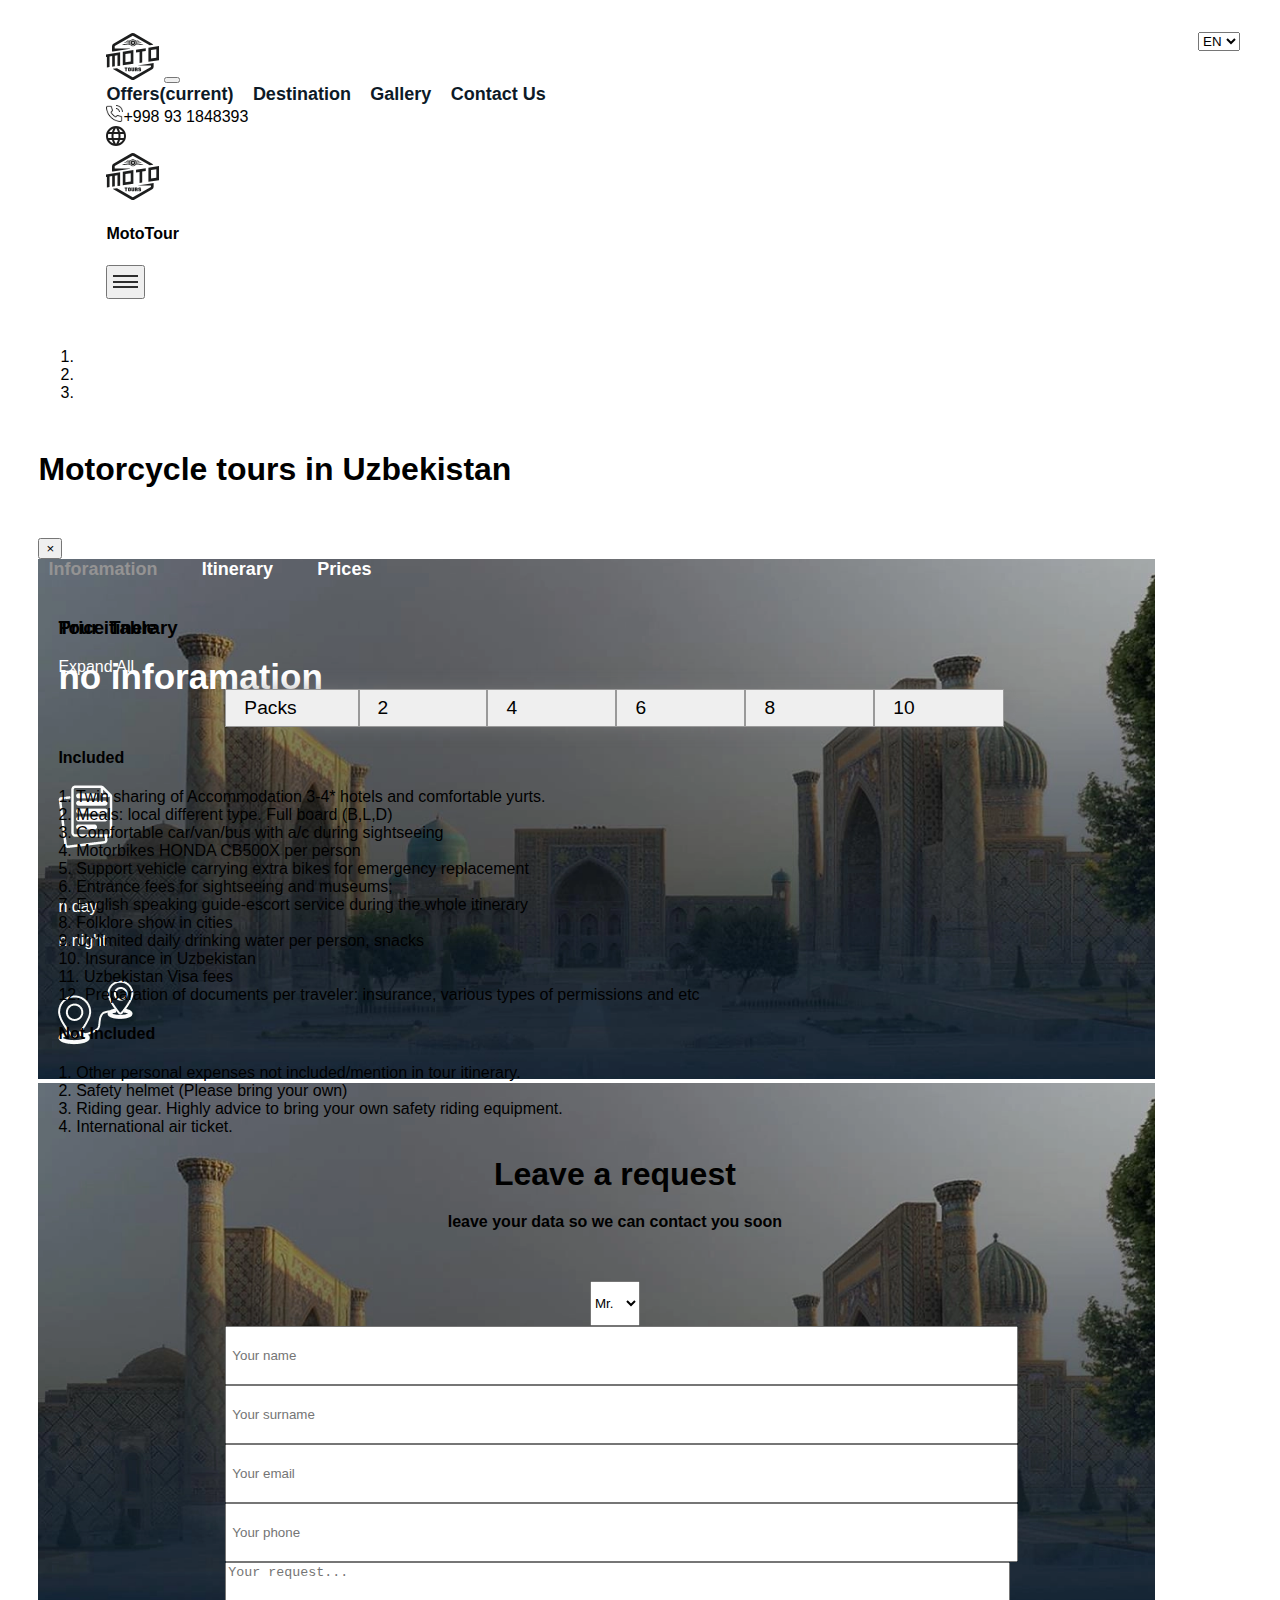
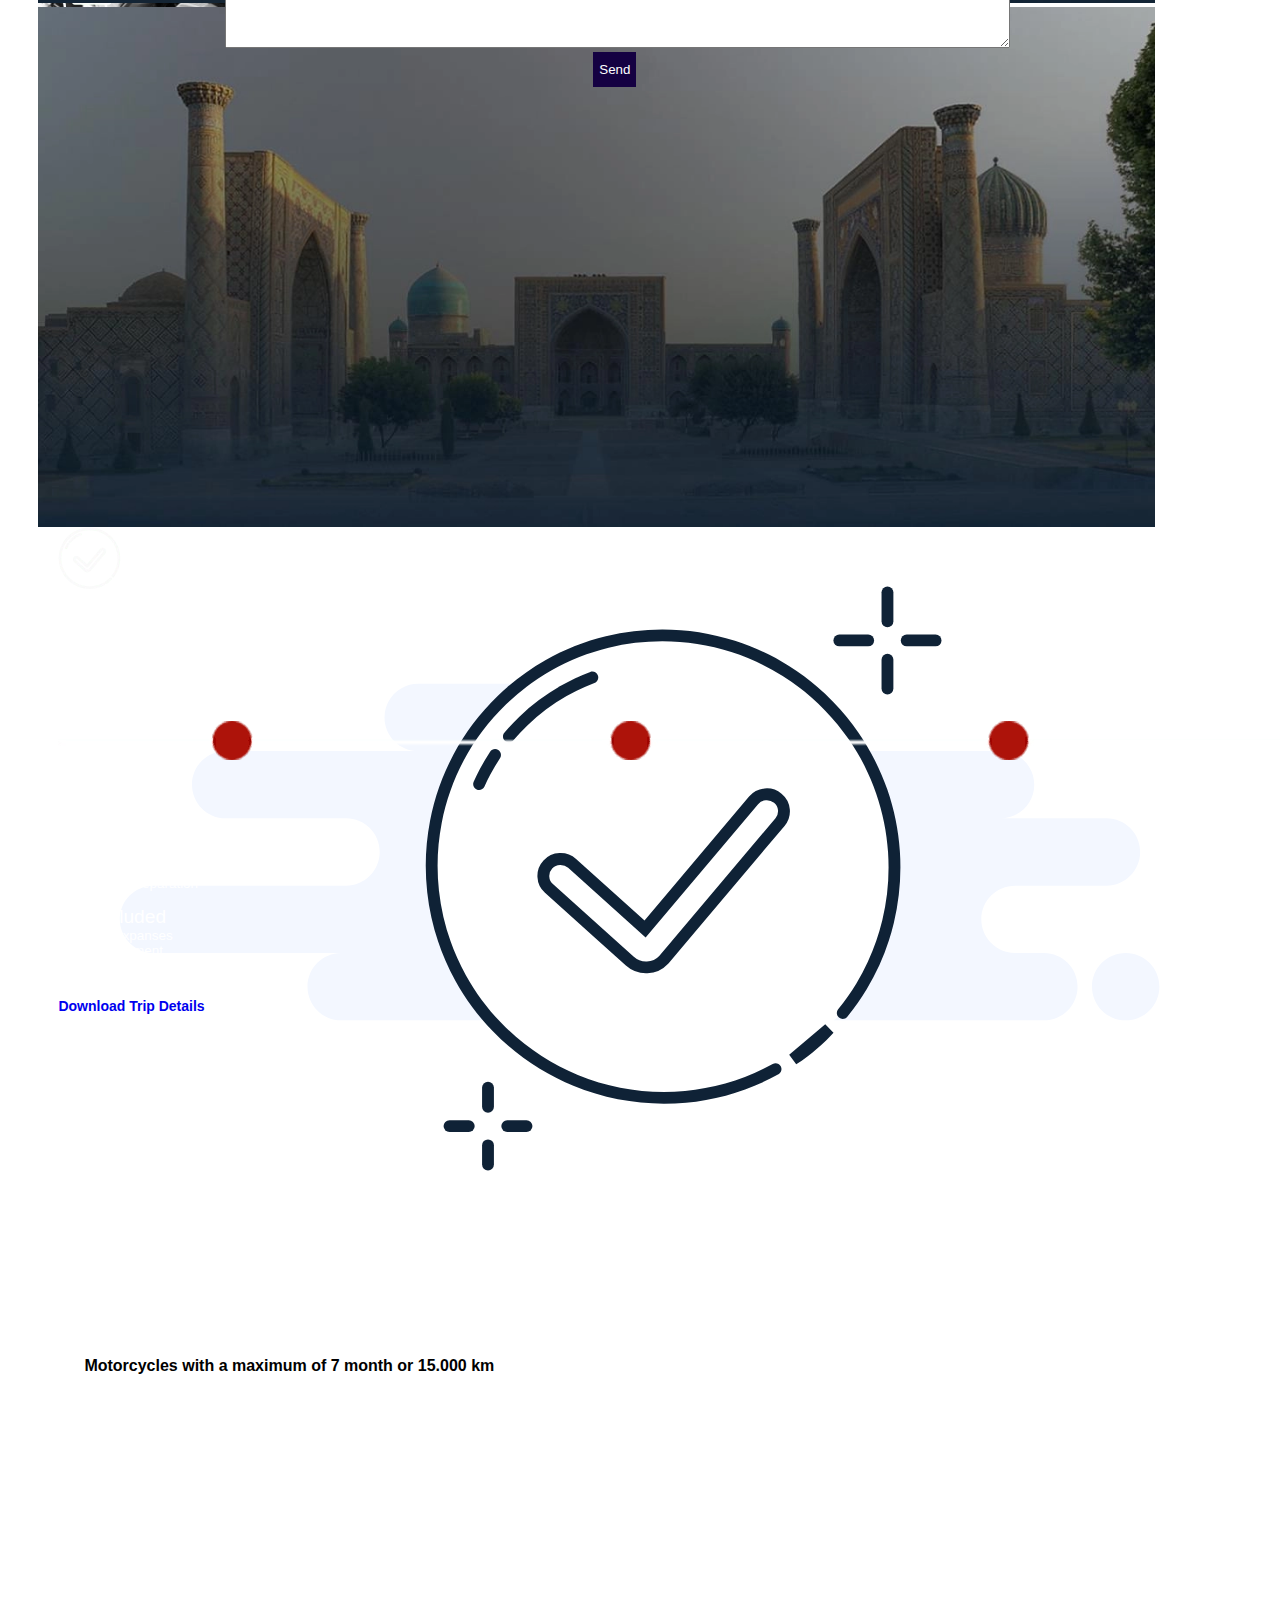
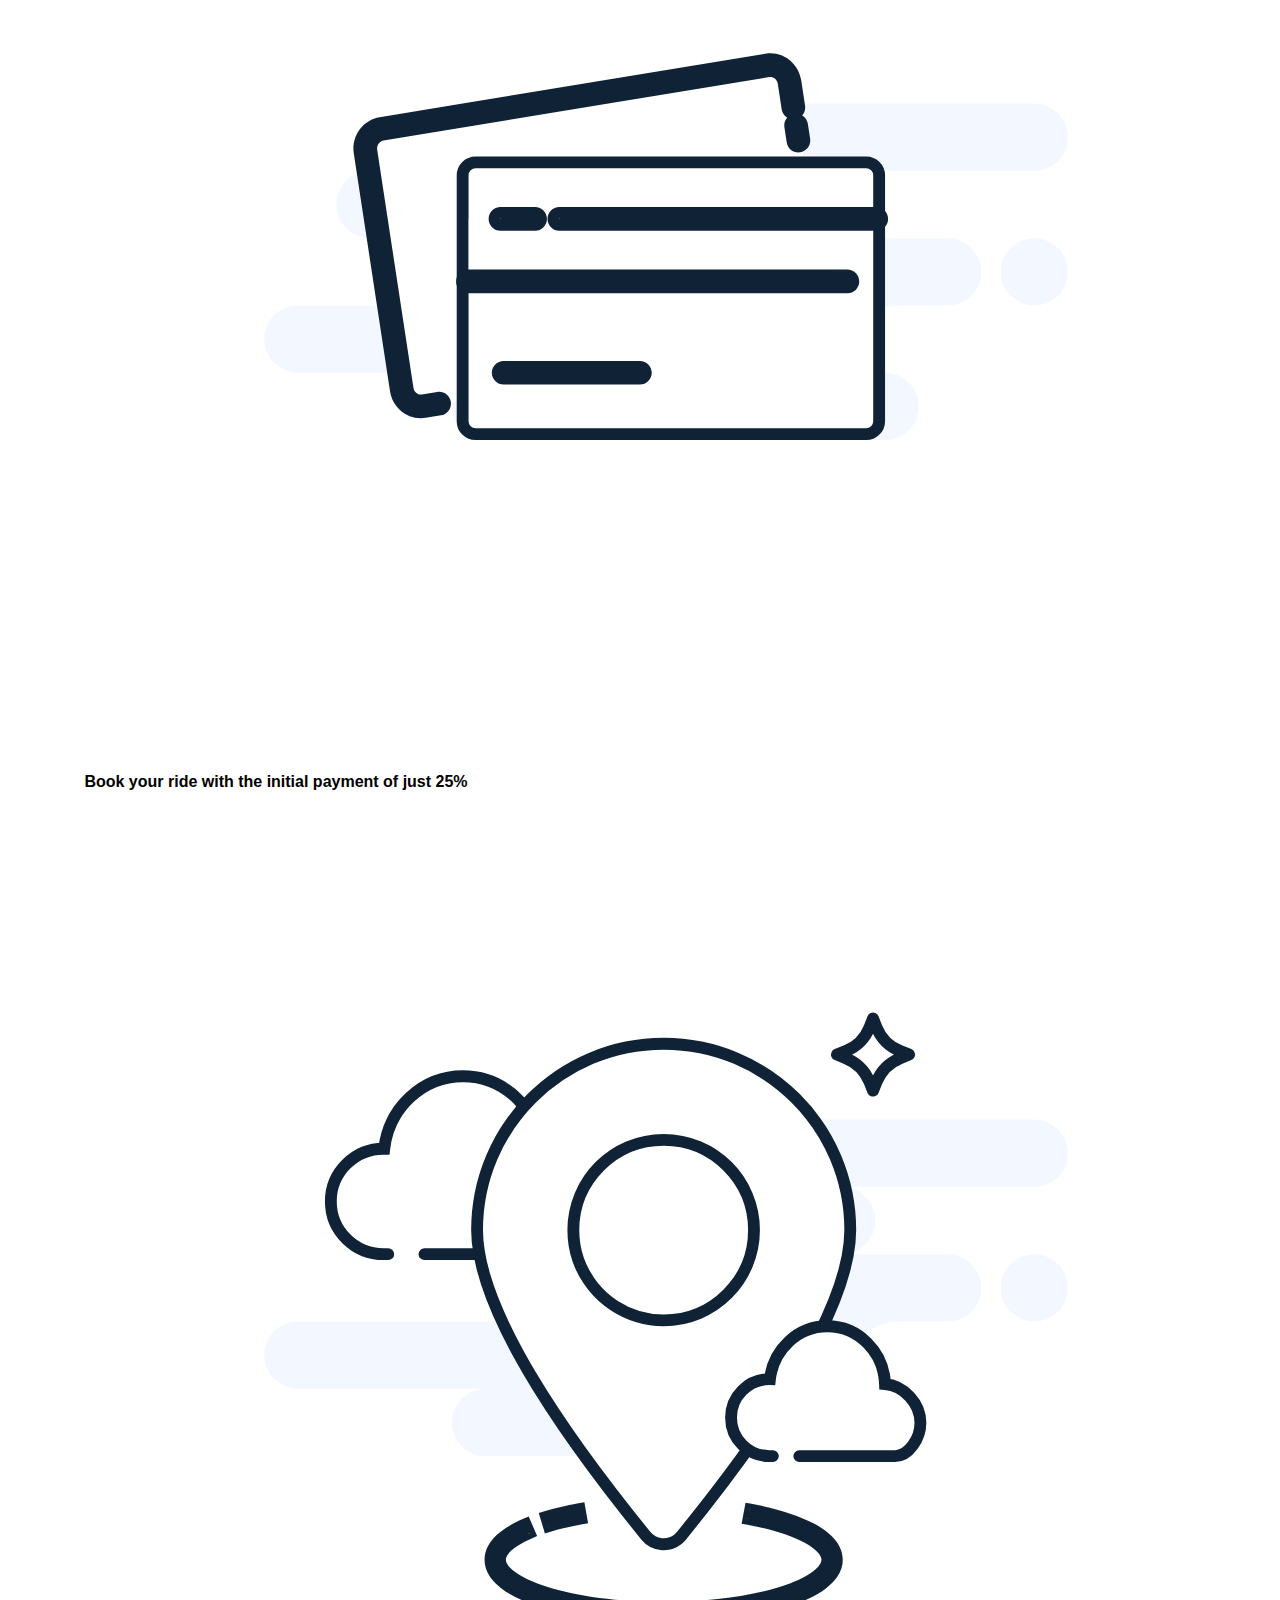
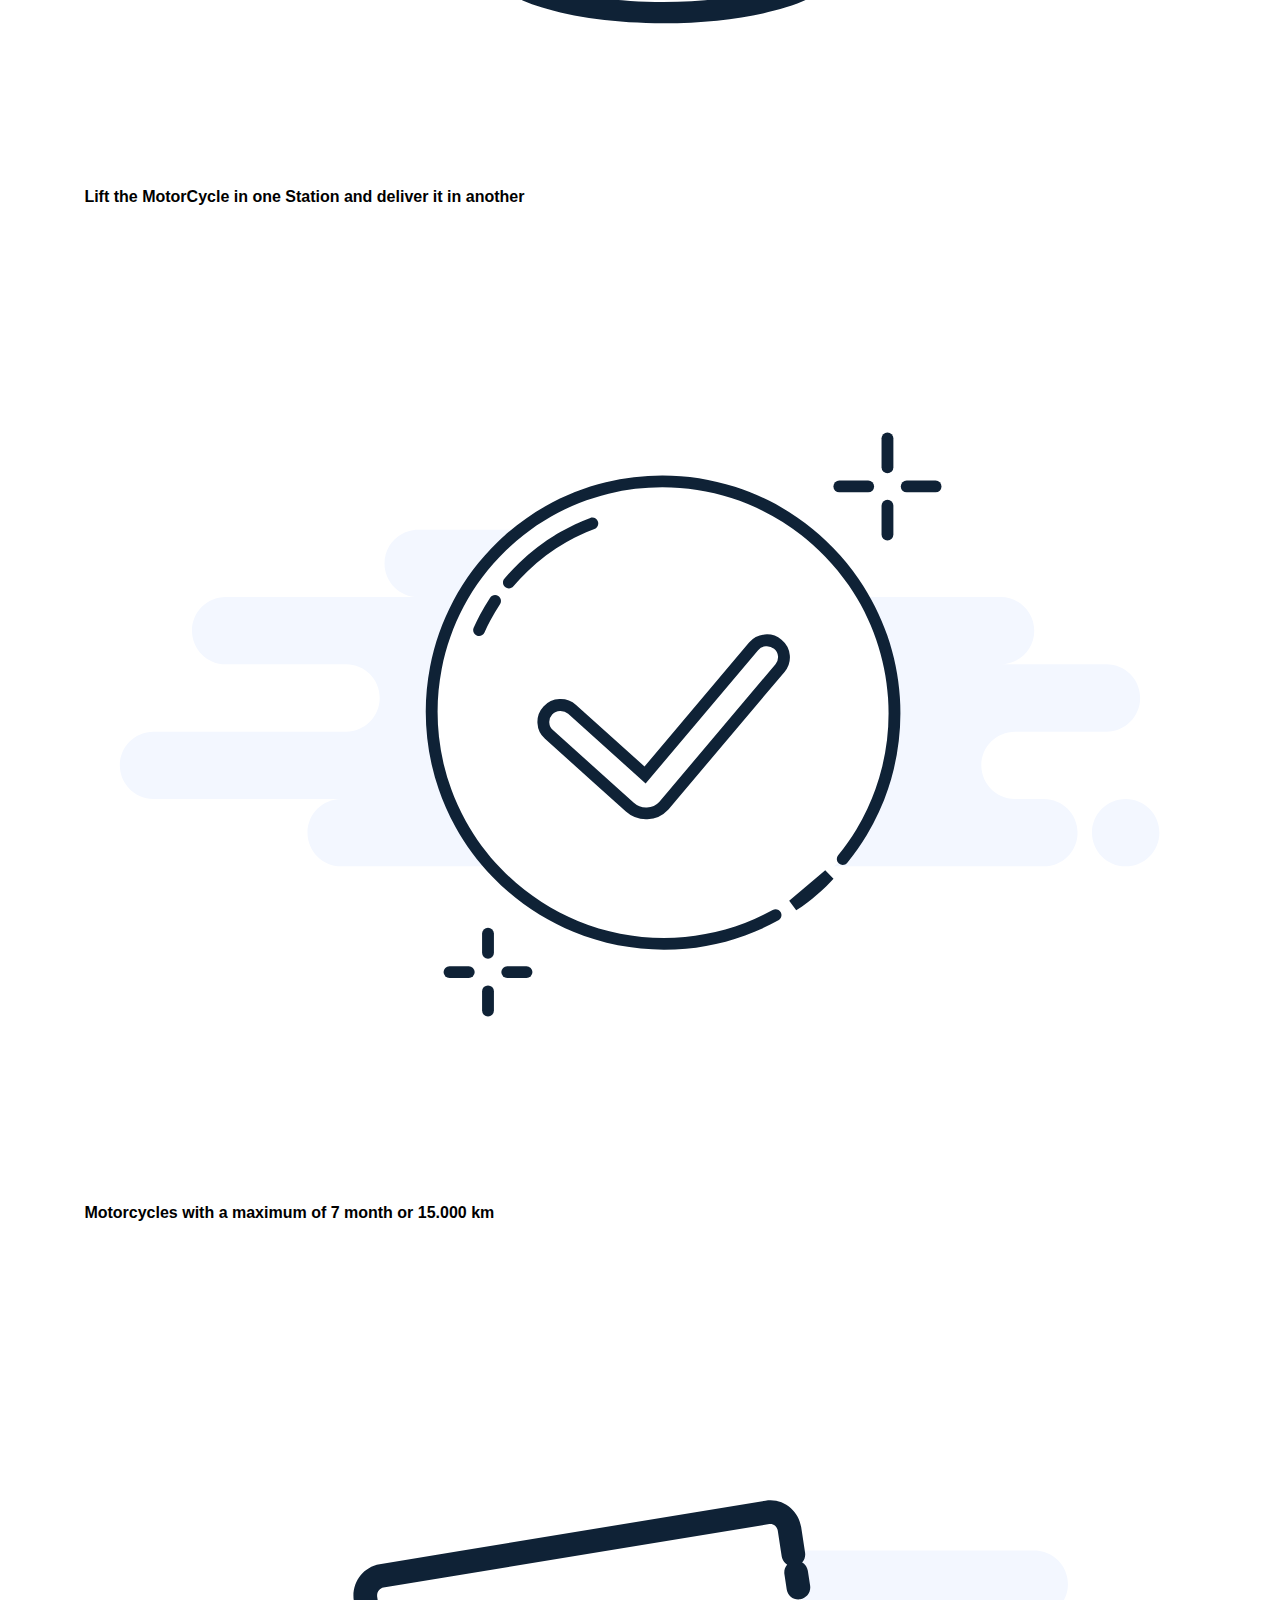
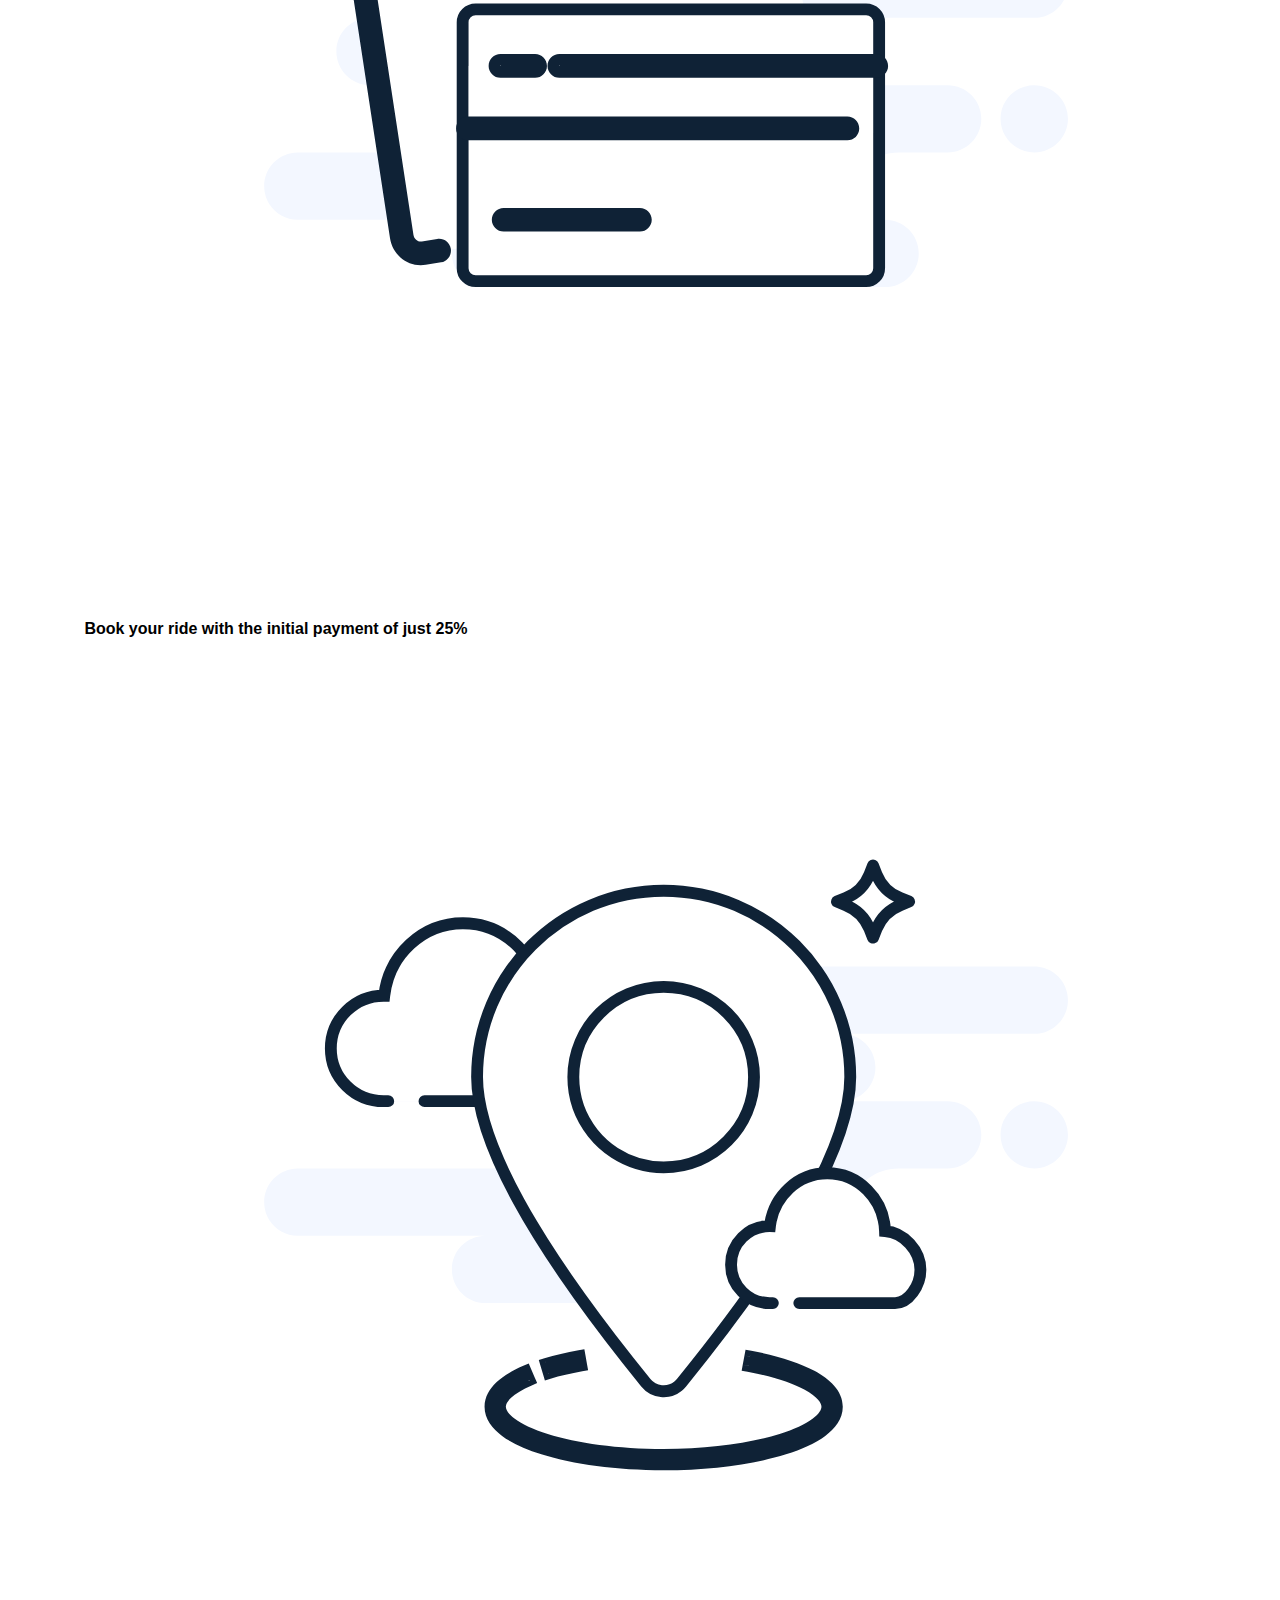
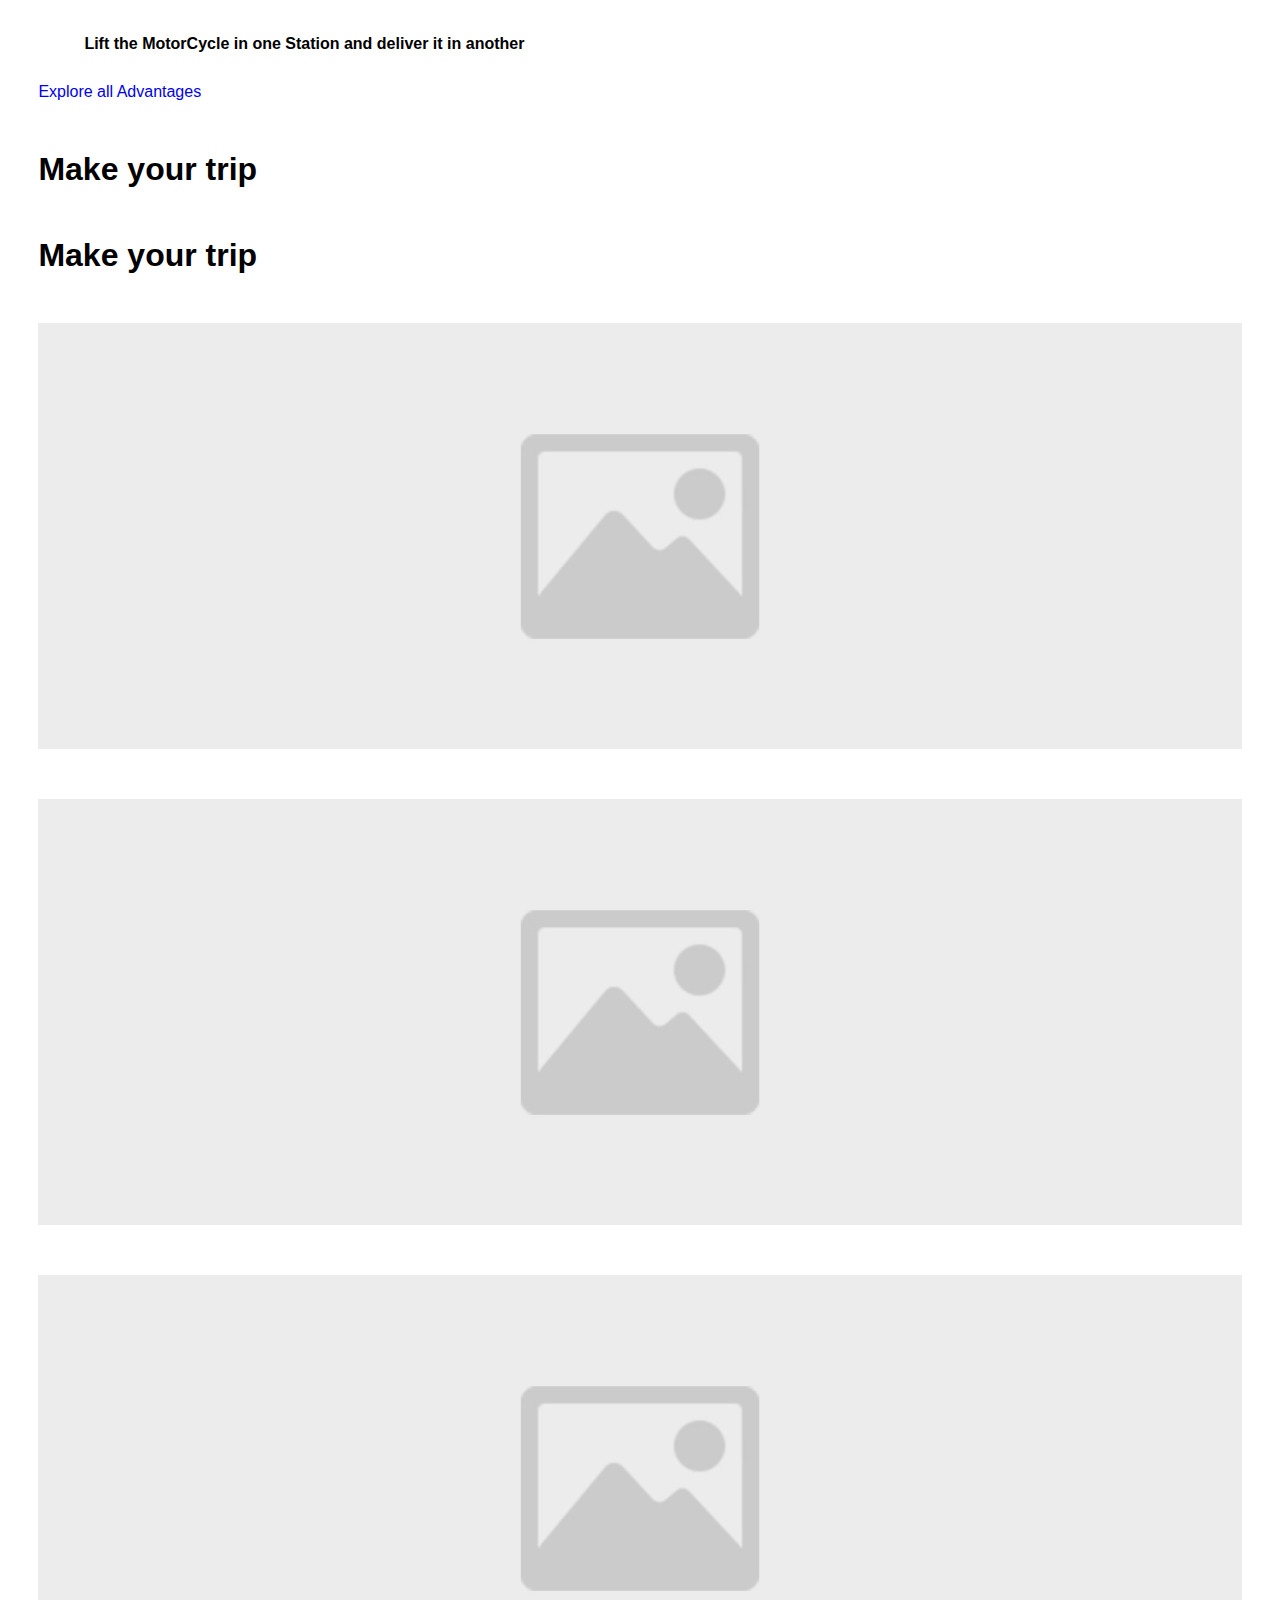
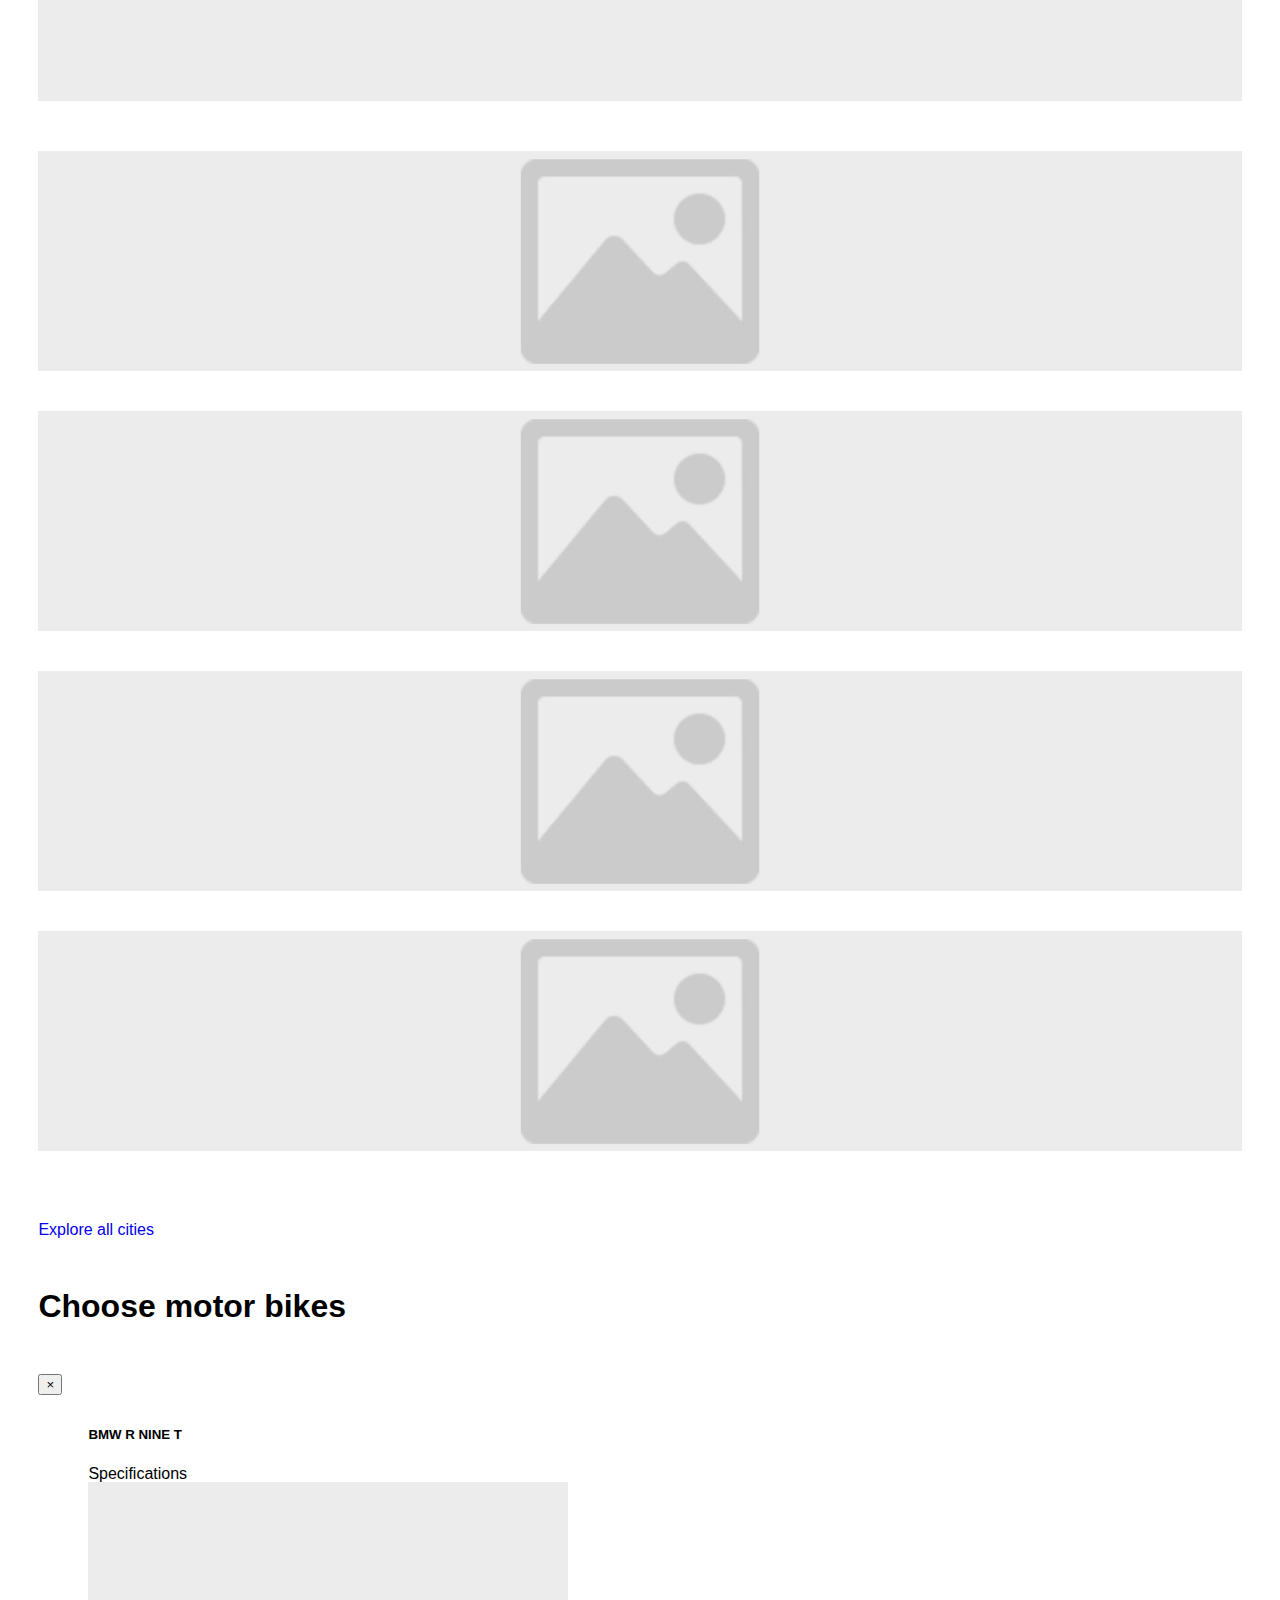
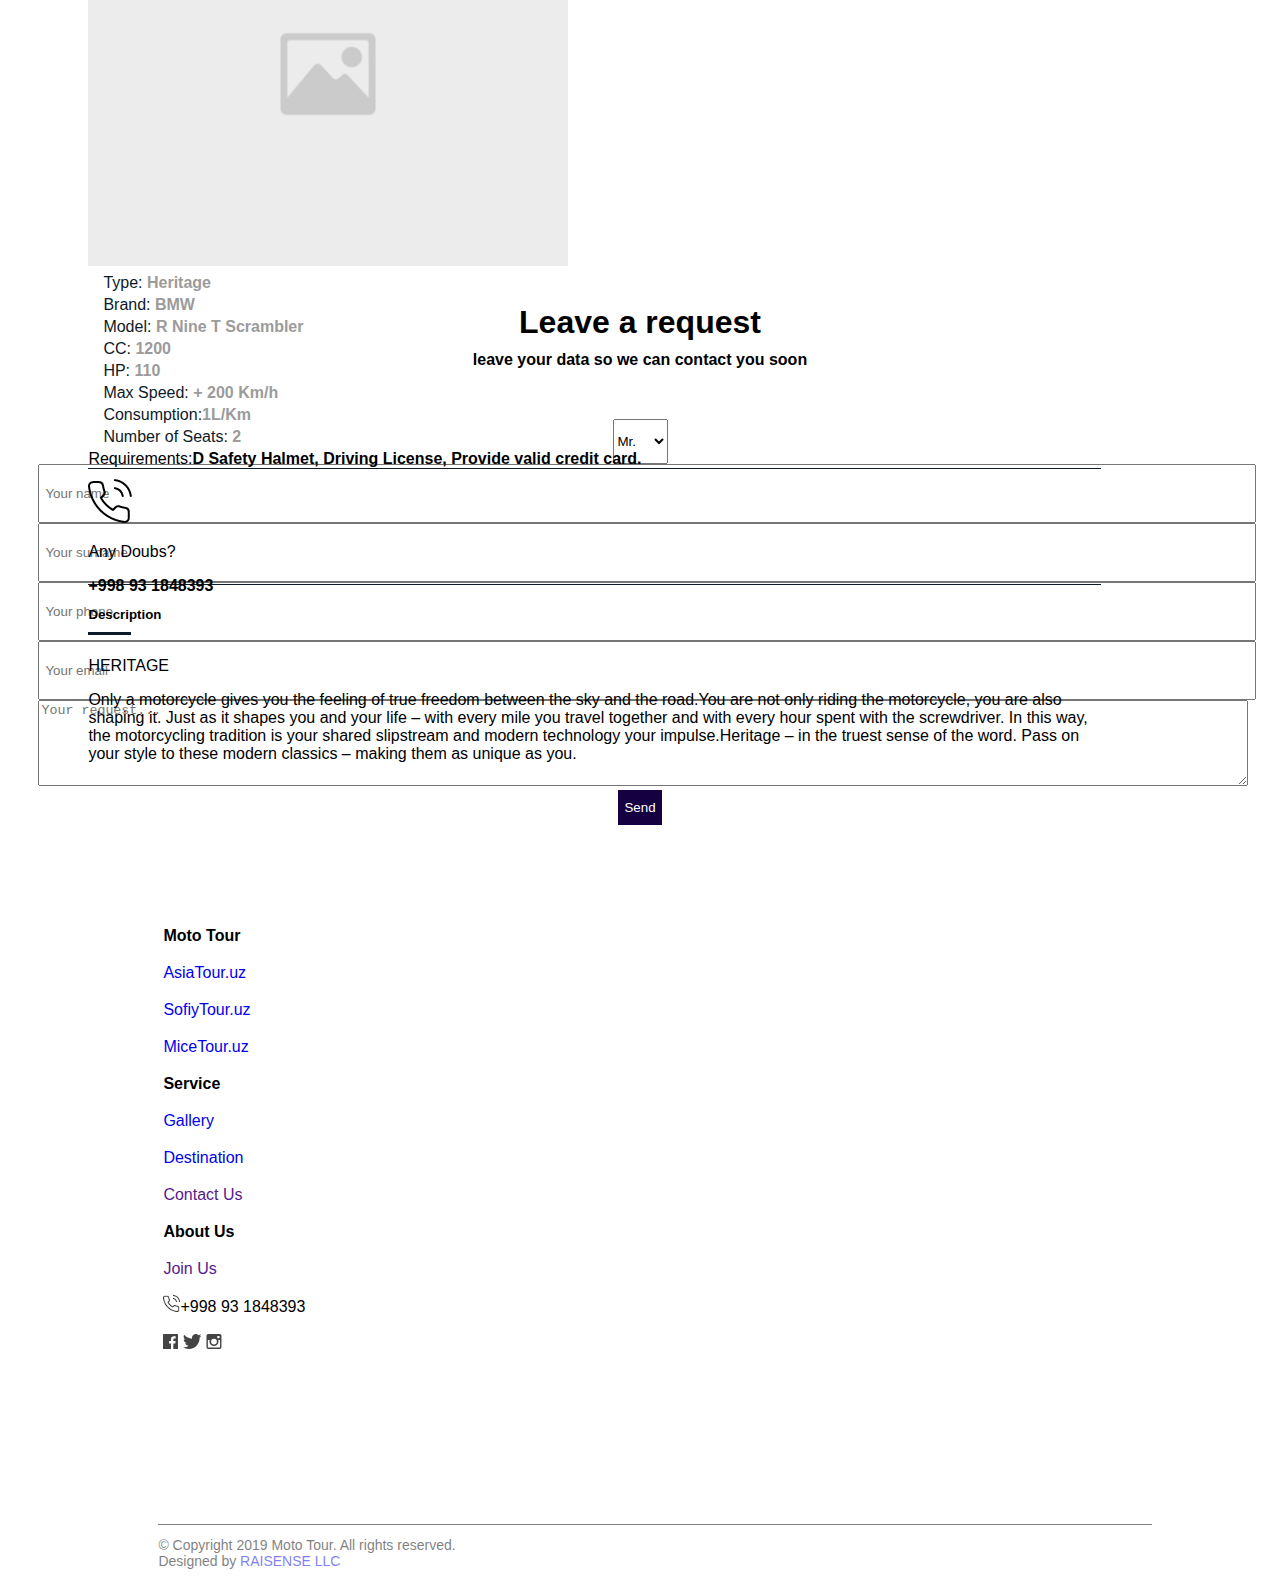
<file: index.html>
<!doctype html> <html lang="en"> <head> <meta charset="utf-8"> <meta name="viewport" content="width=device-width,initial-scale=1,shrink-to-fit=no"> <title>Mototour</title> <link href="styles/vendor.css" rel="stylesheet" integrity="sha384-/SVHWfc0tA/SKllyLHUM8vFdZ7DmG79JXU40TNwY7kLZHm71z4V0eVtGjWt7zWfD" crossorigin="anonymous"><link href="styles/app.css" rel="stylesheet" integrity="sha384-tLjQK9GZhcTLTA9OcHrg3y5Wxg0pLn7XFD+mJTDBon4HOXvB8gObfvAUvZNpEpPv" crossorigin="anonymous"></head> <header class="container-fluid p-0 p-lg-3"> <div class="row d-none d-lg-flex"> <nav class="navbar navbar-expand-lg navbar-light col-12 col-lg-6"> <a class="navbar-brand" href="./"> <img src="images/Logo.svg" alt=""> </a> <button class="navbar-toggler" type="button" data-toggle="collapse" data-target="#navbarNavAltMarkup" aria-controls="navbarNavAltMarkup" aria-expanded="false" aria-label="Toggle navigation"> <span class="navbar-toggler-icon"></span> </button> <div class="collapse navbar-collapse" id="navbarNavAltMarkup"> <div class="navbar-nav"> <a class="nav-item nav-link" href="#offers">Offers<span class="sr-only">(current)</span></a> <a class="nav-item nav-link" href="#destination">Destination</a> <a class="nav-item nav-link" href="#gallery">Gallery</a> <a class="nav-item nav-link" href="#contacts">Contact Us</a> </div> </div> </nav> <div class="phone offset-lg-1 col-lg-5 d-lg-flex align-items-center flex-row-reverse"> <div class="row"> <div class="col-lg-auto col-8"> <span> <img src="images/phoneIcon.svg" alt="phone">+998 93 1848393</span> </div> <div class="col-lg-auto col-4 text-right text-lg-left language-icon mr-lg-5 ml-0"> <img src="images/langIcon.svg" alt="language"> </div> </div> </div> </div> <select id="form_frame" name="frame" class="form_frame border-0 slectLang bg-white"> <option value="en-us">EN</option> <option value="ru">RU</option> <option value="tr">TR</option> <option value="de-de">DE</option> </select> <div class="d-flex justify-content-between d-lg-none"> <a class="navbar-brand" href="./"> <img src="images/Logo.svg" alt=""> </a> <h4 class="text-center align-self-center justify-content-start">MotoTour</h4> <div class="wrapper align-self-center"> <nav id="sidebar"> <div class="header d-flex justify-content-center"> </div> <ul class="list-unstyled components"> <li class="active"> <a href="./index.html">Home</a> </li> <li> <a href="#offers">Offers</a> </li> <li> <a href="#destination">Destination</a> </li> <li> <a href="#gallery">Gallery</a> </li> <li> <a href="#contacts">Contact Us</a> </li> </ul> <div class="row d-flex justify-content-center"> <div class="col-12 text-center"> <span> <img src="images/callWhite.png" class="my-2" alt="phone">+998 93 1848393</span> </div> <div class="col-4 p-0 text-right"> <img src="images/facebookIconWhite.svg" alt=""> </div> <div class="col-4 p-0 text-center"> <img src="images/instagramIconWhite.svg" alt=""> </div> <div class="col-4 p-0 text-left"> <img src="images/twitterIconWhite.svg" alt=""> </div> </div> </nav> <nav class="navbar navbar-expand-lg navbar-light pr-0"> <div class="container-fluid"> <button type="button" id="sidebarCollapse" class="btn btn-hamb"> <div></div> <div></div> <div></div> </button> </div> </nav> </div> <div class="overlay"></div> </div> </header> <body> <div id="firstCarousel" class="carousel slide main-carousel" data-ride="carousel"> <ol class="carousel-indicators"> <li data-target="#firstCarousel" data-slide-to="0" class="active"></li> <li data-target="#firstCarousel" data-slide-to="1"></li> <li data-target="#firstCarousel" data-slide-to="2"></li> </ol> <div class="carousel-inner" id="mainCarousel"> </div> </div> <main> <section class="container" id="offers"> <div class="row"> <h1 class="text-center col-12 mt-4">Motorcycle tours in Uzbekistan</h1> </div> <div class="mobile-wrapper offers-card-mobile-container d-flex justify-content-center d-block d-lg-none"> </div> <div class="desktop-wrapper offers-card-container d-none d-lg-block"> <!--! BASIC CARD --> <div class="basic d-flex justify-content-center" id="card-desktop-template"> </div> </div> <div class="modal py-4 mb-4 fade" id="offer1" tabindex="-1" role="dialog" aria-labelledby="exampleModalCenterTitle" aria-hidden="true"> <div class="modal-dialog modal-lg modal-dialog-centered" role="document"> <div class="modal-content"> <div class="modal-header border-0"> <button type="button" class="close p-0 pr-2" data-dismiss="modal" aria-label="Close"> <span aria-hidden="true">&times;</span> </button> </div> <div class="modal-body p-0"> <nav> <div class="nav nav-tabs" id="nav-tab" role="tablist"> <a class="nav-item nav-link active" id="nav-inf-tab" data-toggle="tab" href="#nav-inf" role="tab" aria-controls="nav-inf" aria-selected="true">Inforamation</a> <a class="nav-item nav-link" id="nav-int-tab" data-toggle="tab" href="#nav-int" role="tab" aria-controls="nav-int" aria-selected="false">Itinerary</a> <a class="nav-item nav-link" id="nav-prices-tab" data-toggle="tab" href="#nav-prices" role="tab" aria-controls="nav-prices" aria-selected="false">Prices</a> </div> </nav> <div class="tab-content" id="nav-tabContent"> <div class="tab-pane fade show active" id="nav-inf" role="tabpanel" aria-labelledby="nav-inf-tab"> <div class="modal-bg d-none d-lg-block"> <img src="images/popupBg-1.jpg" class="img-fluid" alt=""> </div> <div class="popup-info row"> <h5 class="popup-title col-12 text-center"> no inforamation </h5> <div class="popup-content col-lg-12"> <div class="row-cols-5 d-none d-lg-flex align-items-center text-center"> <div class="col days-amount"> <img src="images/daysAmount.png" alt=""> <p>n day</p> <p>n night</p> </div> <div class="col distance" id=""><img src="images/distance.png" alt=""> <p>n km</p> <p>distance</p> </div> <div class="col guided" id=""><img src="images/guideType.png" alt=""> <p>Sightseeing</p> <p>in cities</p> </div> <div class="col availability" id=""><img src="images/popupDone.png" alt=""> <p>All Year</p> <p>Availability</p> </div> </div> <div class="row d-flex d-lg-none text-center mb-3"> <div class="col-6 days-amount"> <img src="images/daysAmount.png" class="w-50" alt=""> <p>0 day</p> <p>0 night</p> </div> <div class="col-6 distance"><img src="images/distance.png" class="w-50" alt=""> <p>220 km</p> <p>distance</p> </div> <div class="col-6 guided"><img src="images/guideType.png" class="w-50" alt=""> <p>Sightseeing</p> <p>in cities</p> </div> <div class="col-6 availability"><img src="images/popupDone.png" class="w-50" alt=""> <p>All Year</p> <p>Availability</p> </div> </div> <div class="row-cols-5 d-none d-lg-flex line align-items-center text-center"> <img src="images/line.png" class="img-fluid" alt=""> </div> </div> <div class="col-lg-12 popup-footer"> <div class="row"> <div class="col-lg-6"> <div class="row services ml-0 ml-lg-5"> <div class="col-6"> <span>Included</span> <ul class="p-lg-0 card-popup-included"> <li> <span> 4 stars hotels </span> </li> <li> <span> Motorbike HONDA CB500X </span> </li> <li> <span> English speaking guide </span> </li> <li> <span> Insurance </span> </li> <li> <span> Documents preparation </span> </li> <li> <span> ... </span> </li> </ul> </div> <div class="col-6 text-left mt-0 mt-md-2 mt-lg-0"> <span>Not Included</span> <ul class="p-lg-0"> <li> <span> Personal expanses </span> </li> <li> <span> Riding equipment </span> </li> <li> <span> Air tickets </span> </li> </ul> </div> </div> </div> <div class="col-lg-6 text-lg-right text-center mt-3 mt-lg-0"> <div class="popup-prize"> <p class="m-3"></p> <a href="./offers.html" download="trip-info" class="explore-all btn btn-outline-dark text-white border-white mt-0 rounded-0">Download Trip Details</a> </div> </div> </div> </div> </div> </div> <div class="tab-pane fade" id="nav-int" role="tabpanel" aria-labelledby="nav-inf-tab"> <div class="modal-bg d-none d-lg-block"> <img src="images/popupBg-1.jpg" class="img-fluid" alt=""> </div> <div class="popup-info container-fluid"> <div class="row"> <div class="accordion-option col-12"> <h3 class="text-center text-white my-2">Tour itinerary</h3> <a href="javascript:void(0)" class="toggle-accordion active" accordion-id="#accordion"></a> </div> <div class="panel-group col-12 col-md-6" role="tablist" aria-multiselectable="true" id="accordion"> </div> <div class="d-none d-md-block col-md-6"> <div id="iten-img" data-toggle="modal" data-target="#iten-modal"></div> </div> </div> <div class="modal fade" id="iten-modal" tabindex="-1" role="dialog" aria-labelledby="iten-modal" aria-hidden="true"> <div class="modal-dialog modal-dialog-centered" role="document"> <div class="modal-content"> <div class="modal-body" id="iten-img-modal"> </div> </div> </div> </div> </div> </div> <div class="tab-pane fade" id="nav-prices" role="tabpanel" aria-labelledby="nav-prices-tab"> <div class="modal-bg d-none d-lg-block"> <img src="images/popupBg-1.jpg" class="img-fluid" alt=""> </div> <div class="popup-info scroll h-100"> <h3 id="price-table" class="text-center text-white">Price Table</h3> <div class="divTable"> <div class="divTableBody"> <div class="divTableRow div-bg-grey"> <div class="divTableCell" id="packs">Packs</div> <div class="divTableCell text-center">2 </div> <div class="divTableCell text-center">4 </div> <div class="divTableCell text-center">6 </div> <div class="divTableCell text-center">8 </div> <div class="divTableCell text-center">10 </div> </div> <div class="divTableRow text-white" id="price-field"> </div> <div class="divTableRow div-bg-grey" id="suppl-field"> </div> <div class="divTableRow text-white" id="pallino-field"> </div> </div> </div> <div class="all-items-included container"> <div class="row"> <div class="col-12 mt-5 mt-md-3 text-white text-center col-md-6"> <h4>Included</h4> <ul class="p-lg-0 card-popup-included text-white text-left"> <li> <span> 1. Twin sharing of Accommodation 3-4* hotels and comfortable yurts. </span> </li> <li> <span> 2. Meals: local different type. Full board (B,L,D) </span> </li> <li> <span> 3. Comfortable car/van/bus with a/c during sightseeing </span> </li> <li> <span> 4. Motorbikes HONDA CB500X per person </span> </li> <li> <span> 5. Support vehicle carrying extra bikes for emergency replacement </span> </li> <li> <span> 6. Entrance fees for sightseeing and museums; </span> </li> <li> <span> 7. English speaking guide-escort service during the whole itinerary </span> </li> <li> <span> 8. Folklore show in cities </span> </li> <li> <span> 9. Unlimited daily drinking water per person, snacks </span> </li> <li> <span> 10. Insurance in Uzbekistan </span> </li> <li> <span> 11. Uzbekistan Visa fees </span> </li> <li> <span> 12. Preparation of documents per traveler: insurance, various types of permissions and etc </span> </li> </ul> </div> <div class="col-12 col-md-6 text-white mt-3"> <h4 class="text-center">Not Included</h4> <ul> <li> <span> 1. Other personal expenses not included/mention in tour itinerary. </span> </li> <li> <span> 2. Safety helmet (Please bring your own) </span> </li> <li> <span> 3. Riding gear. Highly advice to bring your own safety riding equipment. </span> </li> <li> <span> 4. International air ticket. </span> </li> </ul> </div> </div> </div> <div class="form-request col-12 text-center text-white mt-5"> <h1>Leave a request</h1> <h4>leave your data so we can contact you soon</h4> <form action="https://formspree.io/xknjdedb" class="row" method="POST"> <div class="col-1"> <select name="title"> <option value="Mr."> Mr.</option> <option value="Mrs."> Mrs.</option> <option value="Miss"> Miss</option> <option value="Ms."> Ms.</option> <option value="Dr."> Dr.</option> </select> </div> <label class="col-5 d-flex justify-content-center"> <input required type="text" name="name" placeholder="Your name"> </label> <label class="col-6 d-flex justify-content-center"> <input required type="text" name="surname" placeholder="Your surname"> </label> <label class="col-6 d-flex justify-content-center"> <input required type="text" name="_replyto" placeholder="Your email"> </label> <label class="col-6 d-flex justify-content-center"> <input required type="tel" name="number" placeholder="Your phone"> </label> <label class="col-12 d-flex justify-content-center"> <textarea required name="message" placeholder="Your request..."></textarea> </label> <div class="col-12 d-flex justify-content-center"> <button class="w-50" type="submit">Send</button> </div> </form> </div> </div> </div> </div> </div> </div> </div> </div> <div class="row mt-1"> <div class="col-lg-12 mt-0 mt-lg-3 d-flex justify-content-center"> <a href="./offers.html" class="btn btn-outline-dark rounded-0 col-6 col-lg-3"> View all </a> </div> </div> </section> <section class="container-fluid mt-3" id="destination"> <div class="row promotion"> <div class="col-lg-5" data-aos="fade-right"> <img src="images/fellFree.jpg" alt="" class="img-fluid"> </div> <div class="col-lg-7 text-center discription" data-aos="zoom-in"> <div class="text-container"> <h4>Feel free, feel everything</h4> <h4 class="text-primary">Moto Tour - Motorbike Rentals</h4> <p class="text-justify"> </p> </div> <div id="carouselExampleIndicators" class="carousel deals slide d-block d-md-none" data-ride="carousel"> <ol class="carousel-indicators"> <li data-target="#carouselExampleIndicators" data-slide-to="0" class="active"></li> <li data-target="#carouselExampleIndicators" data-slide-to="1"></li> <li data-target="#carouselExampleIndicators" data-slide-to="2"></li> </ol> <div class="carousel-inner"> <div class="carousel-item active"> <div class="d-block"> <svg viewBox="0 0 254 203" class="side-svg img-fluid" fill="none" xmlns="http://www.w3.org/2000/svg"> <path fill-rule="evenodd" clip-rule="evenodd" class="done-reverse" d="M56.896 128.905C56.896 132.829 60.0801 136.01 64.008 136.01H212.344C216.272 136.01 219.456 132.829 219.456 128.905C219.456 124.981 216.272 121.8 212.344 121.8H206.248C202.32 121.8 199.136 118.619 199.136 114.695C199.136 110.771 202.32 107.59 206.248 107.59H225.552C229.48 107.59 232.664 104.409 232.664 100.485C232.664 96.561 229.48 93.38 225.552 93.38H203.2C207.128 93.38 210.312 90.1989 210.312 86.275C210.312 82.351 207.128 79.17 203.2 79.17H138.176C142.104 79.17 145.288 75.9889 145.288 72.065C145.288 68.141 142.104 64.96 138.176 64.96H80.264C76.3361 64.96 73.152 68.141 73.152 72.065C73.152 75.9889 76.3361 79.17 80.264 79.17H39.624C35.6961 79.17 32.512 82.351 32.512 86.275C32.512 90.1989 35.6961 93.38 39.624 93.38H65.024C68.9518 93.38 72.136 96.561 72.136 100.485C72.136 104.409 68.9518 107.59 65.024 107.59H24.384C20.4561 107.59 17.272 110.771 17.272 114.695C17.272 118.619 20.4561 121.8 24.384 121.8H64.008C60.0801 121.8 56.896 124.981 56.896 128.905ZM236.728 128.905C236.728 132.829 233.544 136.01 229.616 136.01C225.688 136.01 222.504 132.829 222.504 128.905C222.504 124.981 225.688 121.8 229.616 121.8C233.544 121.8 236.728 124.981 236.728 128.905Z" fill="#F3F7FF"/> <g> <path fill-rule="evenodd" clip-rule="evenodd" d="M159.383 144.251C162.47 142.267 165.214 139.791 167 137.792L159.383 144.251ZM169.881 134.471C171.358 132.664 172.686 130.774 173.864 128.818C176.454 124.516 178.322 119.895 179.463 115.129C180.617 110.31 181.029 105.345 180.695 100.415C180.403 96.1134 179.544 91.8394 178.115 87.7143C176.697 83.6218 174.719 79.6759 172.178 75.9951C170.664 73.8018 168.951 71.7026 167.037 69.7227C164.227 66.8158 161.145 64.3306 157.87 62.2687C154.351 60.0533 150.61 58.3265 146.745 57.0903C141.905 55.5421 136.87 54.7632 131.835 54.7575C127.917 54.753 123.998 55.2166 120.171 56.1499C115.861 57.2006 111.667 58.8467 107.718 61.0907C104.247 63.0633 100.965 65.498 97.9603 68.3963C94.1848 72.0387 91.1266 76.1446 88.7885 80.5387C86.4994 84.8408 84.9005 89.4193 83.9943 94.1097C83.0607 98.942 82.8625 103.893 83.4024 108.783C84.1022 115.121 86.042 121.356 89.2281 127.098C91.2668 130.771 93.8157 134.243 96.8764 137.409C101.735 142.436 107.408 146.201 113.484 148.698C120.873 151.734 128.857 152.893 136.699 152.162C143.28 151.548 149.761 149.602 155.704 146.316" fill="white"/> <path d="M159.383 144.251L158.574 143.298L160.06 145.302L159.383 144.251ZM167 137.792L167.933 138.624L166.19 136.839L167 137.792ZM168.913 133.681C168.476 134.215 168.556 135.002 169.091 135.439C169.626 135.875 170.413 135.796 170.85 135.261L168.913 133.681ZM173.864 128.818L172.792 128.174L172.792 128.174L173.864 128.818ZM179.463 115.129L178.247 114.839L178.247 114.839L179.463 115.129ZM180.695 100.415L179.447 100.499L179.447 100.499L180.695 100.415ZM178.115 87.7143L176.933 88.1228L176.933 88.1228L178.115 87.7143ZM172.178 75.9951L173.208 75.2859L173.208 75.2859L172.178 75.9951ZM167.037 69.7227L166.137 70.5906L167.037 69.7227ZM157.87 62.2687L158.537 61.2118L158.537 61.2118L157.87 62.2687ZM146.745 57.0903L146.364 58.2802L146.364 58.2802L146.745 57.0903ZM131.835 54.7575L131.833 56.0069L131.833 56.0069L131.835 54.7575ZM120.171 56.1499L120.467 57.3636L120.467 57.3636L120.171 56.1499ZM107.718 61.0907L108.336 62.1767L108.336 62.1767L107.718 61.0907ZM97.9603 68.3963L98.829 69.2951L97.9603 68.3963ZM88.7885 80.5387L87.6842 79.9523L87.6842 79.9523L88.7885 80.5387ZM83.9943 94.1097L82.7664 93.8728L82.7664 93.8729L83.9943 94.1097ZM83.4024 108.783L84.6455 108.646L83.4024 108.783ZM89.2281 127.098L90.3219 126.492L90.3219 126.492L89.2281 127.098ZM96.8764 137.409L97.776 136.541L96.8764 137.409ZM113.484 148.698L113.008 149.853L113.008 149.853L113.484 148.698ZM136.699 152.162L136.815 153.406L136.815 153.406L136.699 152.162ZM156.31 147.409C156.914 147.075 157.133 146.315 156.798 145.711C156.464 145.108 155.703 144.889 155.098 145.223L156.31 147.409ZM160.06 145.302C163.249 143.252 166.078 140.7 167.933 138.624L166.067 136.96C164.351 138.881 161.691 141.281 158.706 143.2L160.06 145.302ZM166.19 136.839L158.574 143.298L160.193 145.203L167.809 138.744L166.19 136.839ZM170.85 135.261C172.365 133.408 173.727 131.469 174.935 129.462L172.792 128.174C171.645 130.079 170.352 131.92 168.913 133.681L170.85 135.261ZM174.935 129.462C177.593 125.049 179.509 120.308 180.679 115.42L178.247 114.839C177.135 119.482 175.316 123.984 172.792 128.174L174.935 129.462ZM180.679 115.42C181.863 110.478 182.285 105.385 181.943 100.331L179.447 100.499C179.773 105.304 179.372 110.143 178.247 114.839L180.679 115.42ZM181.943 100.331C181.644 95.9197 180.762 91.5366 179.297 87.3058L176.933 88.1228C178.325 92.1422 179.163 96.3071 179.447 100.499L181.943 100.331ZM179.297 87.3058C177.843 83.1082 175.814 79.0609 173.208 75.2859L171.149 76.7044C173.625 80.2909 175.552 84.1354 176.933 88.1228L179.297 87.3058ZM173.208 75.2859C171.655 73.0364 169.898 70.8842 167.936 68.8548L166.137 70.5906C168.003 72.5211 169.674 74.5672 171.149 76.7044L173.208 75.2859ZM167.936 68.8548C165.056 65.8752 161.896 63.3267 158.537 61.2118L157.203 63.3257C160.394 65.3345 163.397 67.7564 166.137 70.5906L167.936 68.8548ZM158.537 61.2118C154.928 58.9394 151.09 57.1683 147.126 55.9004L146.364 58.2802C150.13 59.4848 153.775 61.1672 157.203 63.3257L158.537 61.2118ZM147.126 55.9004C142.162 54.3126 136.999 53.514 131.836 53.5081L131.833 56.0069C136.741 56.0125 141.647 56.7715 146.364 58.2802L147.126 55.9004ZM131.836 53.5081C127.818 53.5035 123.8 53.9788 119.874 54.9361L120.467 57.3636C124.197 56.4543 128.015 56.0025 131.833 56.0069L131.836 53.5081ZM119.874 54.9361C115.454 56.0138 111.151 57.7025 107.1 60.0047L108.336 62.1767C112.183 59.9909 116.269 58.3873 120.467 57.3636L119.874 54.9361ZM107.1 60.0047C103.538 62.0286 100.172 64.526 97.0915 67.4976L98.829 69.2951C101.757 66.47 104.955 64.0981 108.336 62.1767L107.1 60.0047ZM97.0915 67.4976C93.2204 71.2322 90.0832 75.4437 87.6842 79.9523L89.8928 81.1252C92.1701 76.8454 95.1492 72.8452 98.829 69.2951L97.0915 67.4976ZM87.6842 79.9523C85.3357 84.366 83.6957 89.0625 82.7664 93.8728L85.2223 94.3465C86.1053 89.7761 87.6631 85.3157 89.8928 81.1252L87.6842 79.9523ZM82.7664 93.8729C81.8089 98.8286 81.6057 103.906 82.1593 108.92L84.6455 108.646C84.1193 103.88 84.3125 99.0553 85.2223 94.3465L82.7664 93.8729ZM82.1593 108.92C82.8769 115.419 84.8663 121.814 88.1343 127.703L90.3219 126.492C87.2178 120.898 85.3275 114.823 84.6455 108.646L82.1593 108.92ZM88.1343 127.703C90.2255 131.472 92.8395 135.031 95.9768 138.277L97.776 136.541C94.7918 133.454 92.308 130.071 90.3219 126.492L88.1343 127.703ZM95.9768 138.277C100.958 143.43 106.776 147.292 113.008 149.853L113.96 147.542C108.041 145.11 102.513 141.441 97.776 136.541L95.9768 138.277ZM113.008 149.853C120.586 152.967 128.774 154.156 136.815 153.406L136.582 150.918C128.94 151.631 121.159 150.501 113.96 147.542L113.008 149.853ZM136.815 153.406C143.564 152.776 150.212 150.781 156.31 147.409L155.098 145.223C149.31 148.424 142.996 150.32 136.582 150.918L136.815 153.406Z" fill="#0F2236"/> <path d="M179.324 45.675V51.765" stroke="#0F2236" stroke-width="2.5" stroke-linecap="round" stroke-linejoin="round"/> <path d="M179.324 59.885V65.975" stroke="#0F2236" stroke-width="2.5" stroke-linecap="round" stroke-linejoin="round"/> <path d="M169.164 55.825H175.26" stroke="#0F2236" stroke-width="2.5" stroke-linecap="round" stroke-linejoin="round"/> <path d="M183.388 55.825H189.484" stroke="#0F2236" stroke-width="2.5" stroke-linecap="round" stroke-linejoin="round"/> <path d="M94.996 150.22V154.28" stroke="#0F2236" stroke-width="2.5" stroke-linecap="round" stroke-linejoin="round"/> <path d="M94.996 162.4V166.46" stroke="#0F2236" stroke-width="2.5" stroke-linecap="round" stroke-linejoin="round"/> <path d="M86.868 158.34H90.932" stroke="#0F2236" stroke-width="2.5" stroke-linecap="round" stroke-linejoin="round"/> <path d="M99.0601 158.34H103.124" stroke="#0F2236" stroke-width="2.5" stroke-linecap="round" stroke-linejoin="round"/> <path fill-rule="evenodd" clip-rule="evenodd" d="M117.025 63.6416C114.954 64.418 112.931 65.3613 110.976 66.4721C107.938 68.1981 105.066 70.3285 102.438 72.8646C101.36 73.9042 100.349 74.9869 99.4052 76.1075M96.4843 80.0091C95.7337 81.1422 95.0429 82.3038 94.4121 83.4894C93.9462 84.365 93.513 85.2537 93.1124 86.1537" fill="white"/> <path d="M117.465 64.8114C118.111 64.5691 118.439 63.8489 118.196 63.2028C117.954 62.5567 117.233 62.2295 116.586 62.4719L117.465 64.8114ZM110.976 66.4721L110.357 65.3861L110.976 66.4721ZM102.438 72.8646L101.569 71.9658L102.438 72.8646ZM98.4483 75.303C98.0036 75.831 98.0715 76.6191 98.6 77.0634C99.1284 77.5077 99.9174 77.4399 100.362 76.912L98.4483 75.303ZM97.5272 80.6986C97.9084 80.1232 97.7504 79.348 97.1744 78.9672C96.5984 78.5864 95.8225 78.7442 95.4413 79.3196L97.5272 80.6986ZM94.4121 83.4894L93.3078 82.9029L93.3078 82.9029L94.4121 83.4894ZM91.9697 85.6461C91.6891 86.2766 91.9732 87.015 92.6043 87.2953C93.2355 87.5757 93.9746 87.2918 94.2552 86.6613L91.9697 85.6461ZM116.586 62.4719C114.453 63.2711 112.37 64.2424 110.357 65.3861L111.594 67.5581C113.491 66.4802 115.454 65.5648 117.465 64.8114L116.586 62.4719ZM110.357 65.3861C107.23 67.1634 104.274 69.3565 101.569 71.9658L103.306 73.7633C105.859 71.3005 108.647 69.2329 111.594 67.5581L110.357 65.3861ZM101.569 71.9658C100.46 73.0354 99.4199 74.1496 98.4483 75.303L100.362 76.912C101.278 75.8242 102.26 74.773 103.306 73.7633L101.569 71.9658ZM95.4413 79.3196C94.6685 80.4862 93.9573 81.6822 93.3078 82.9029L95.5164 84.0758C96.1285 82.9254 96.7988 81.7982 97.5272 80.6986L95.4413 79.3196ZM93.3078 82.9029C92.8281 83.8045 92.382 84.7195 91.9697 85.6461L94.2552 86.6613C94.6439 85.7879 95.0643 84.9255 95.5164 84.0758L93.3078 82.9029Z" fill="#0F2236"/> <path d="M112.756 102.889C111.276 101.557 108.981 101.66 107.63 103.117C106.278 104.575 106.382 106.836 107.861 108.167L124.939 123.535C127.01 125.399 130.223 125.256 132.115 123.216C132.195 123.129 132.195 123.129 132.271 123.04L156.642 94.165C157.923 92.647 157.712 90.3932 156.171 89.131C154.63 87.8688 152.343 88.0762 151.061 89.5943L128.149 116.741L112.756 102.889Z" fill="white" stroke="#0F2236" stroke-width="2.5"/> </g> </svg> <p class="text-center"><strong> Motorcycles with a maximum of 7 month or 15.000 km </strong></p> </div> </div> <div class="carousel-item"> <div class="d-block"> <svg class="middle-svg img-fluid" viewBox="0 0 254 203" fill="none" xmlns="http://www.w3.org/2000/svg"> <path fill-rule="evenodd" clip-rule="evenodd" d="M94.488 137.025H178.816C182.744 137.025 185.928 133.844 185.928 129.92C185.928 125.996 182.744 122.815 178.816 122.815C178.816 122.815 172.72 119.634 172.72 115.71C172.72 111.786 176.735 108.605 181.687 108.605H192.024C195.952 108.605 199.136 105.424 199.136 101.5C199.136 97.5761 195.952 94.3951 192.024 94.3951H169.672C173.6 94.3951 176.784 91.2141 176.784 87.2901C176.784 83.3661 173.6 80.1851 169.672 80.1851H210.312C214.24 80.1851 217.424 77.0041 217.424 73.0801C217.424 69.1561 214.24 65.9751 210.312 65.9751H110.744C106.816 65.9751 103.632 69.1561 103.632 73.0801C103.632 77.0041 106.816 80.1851 110.744 80.1851H70.104C66.1761 80.1851 62.992 83.3661 62.992 87.2901C62.992 91.2141 66.1761 94.3951 70.104 94.3951H95.504C99.4318 94.3951 102.616 97.5761 102.616 101.5C102.616 105.424 99.4318 108.605 95.504 108.605H54.864C50.9361 108.605 47.752 111.786 47.752 115.71C47.752 119.634 50.9361 122.815 54.864 122.815H94.488C90.5601 122.815 87.376 125.996 87.376 129.92C87.376 133.844 90.5601 137.025 94.488 137.025ZM203.2 101.5C203.2 105.424 206.384 108.605 210.312 108.605C214.24 108.605 217.424 105.424 217.424 101.5C217.424 97.5761 214.24 94.3951 210.312 94.3951C206.384 94.3951 203.2 97.5761 203.2 101.5Z" fill="#F3F7FF"/> <path fill-rule="evenodd" clip-rule="evenodd" d="M68.5355 75.01C68.2793 73.3766 69.3929 71.8439 71.0255 71.5828L155.473 58.0765C157.113 57.8143 158.654 58.9337 158.911 60.574L167.177 113.273C167.433 114.906 166.319 116.439 164.687 116.7L80.2387 130.206C78.5992 130.468 77.0585 129.349 76.8012 127.709L68.5355 75.01Z" fill="white"/> <path d="M154.187 59.141L154.39 60.3744L154.187 59.141ZM157.407 61.6151L158.643 61.4269V61.4269L157.407 61.6151ZM72.7279 72.5536L72.5248 71.3202L72.7279 72.5536ZM70.3747 75.9767L71.6104 75.7884L70.3747 75.9767ZM78.0202 126.16L76.7844 126.348L78.0202 126.16ZM81.2407 128.634L81.4438 129.867H81.4438L81.2407 128.634ZM84.475 128.101L84.2719 126.868L84.2719 126.868L84.475 128.101ZM85.9119 129.132L84.6785 129.335L85.9119 129.132ZM84.8819 130.568L84.6789 129.335H84.6789L84.8819 130.568ZM81.6476 131.101L81.8507 132.334H81.8507L81.6476 131.101ZM75.5486 126.536L74.3128 126.724L75.5486 126.536ZM67.9031 76.3525L66.6673 76.5407L67.9031 76.3525ZM72.3209 70.087L72.1178 68.8536L72.3209 70.087ZM153.78 56.6744L153.983 57.9077L153.78 56.6744ZM159.879 61.2394L161.115 61.0511V61.0511L159.879 61.2394ZM160.699 66.6196L159.463 66.8079V66.8079L160.699 66.6196ZM159.651 68.0433L159.463 66.8075L159.651 68.0433ZM158.227 66.9954L156.991 67.1837L156.991 67.1837L158.227 66.9954ZM161.279 70.4314L160.044 70.6197L161.279 70.4314ZM159.855 69.3836L159.667 68.1478L159.855 69.3836ZM161.764 73.6118L163 73.4235L161.764 73.6118ZM160.716 75.0354L160.528 73.7996L160.716 75.0354ZM159.292 73.9875L160.528 73.7993L159.292 73.9875ZM158.808 70.8072L157.572 70.9955L158.808 70.8072ZM154.39 60.3744C155.157 60.2482 156.017 60.7881 156.172 61.8034L158.643 61.4269C158.29 59.1114 156.199 57.5428 153.984 57.9076L154.39 60.3744ZM72.9309 73.787L154.39 60.3744L153.984 57.9076L72.5248 71.3202L72.9309 73.787ZM71.6104 75.7884C71.4525 74.7522 72.1383 73.9175 72.9309 73.787L72.5248 71.3202C70.3081 71.6852 68.7862 73.8498 69.1389 76.1649L71.6104 75.7884ZM79.2559 125.971L71.6104 75.7884L69.1389 76.1649L76.7844 126.348L79.2559 125.971ZM81.0376 127.4C80.2709 127.527 79.4106 126.987 79.2559 125.971L76.7844 126.348C77.1372 128.664 79.2281 130.232 81.4438 129.867L81.0376 127.4ZM84.2719 126.868L81.0376 127.4L81.4438 129.867L84.6781 129.335L84.2719 126.868ZM87.1452 128.928C86.9205 127.566 85.6342 126.644 84.2719 126.868L84.6781 129.335L84.6785 129.335L87.1452 128.928ZM85.085 131.801C86.4475 131.577 87.37 130.291 87.1452 128.928L84.6785 129.335L84.6789 129.335L85.085 131.801ZM81.8507 132.334L85.085 131.801L84.6789 129.335L81.4446 129.867L81.8507 132.334ZM74.3128 126.724C74.8605 130.318 78.1653 132.941 81.8507 132.334L81.4446 129.867C79.2258 130.232 77.1367 128.66 76.7843 126.347L74.3128 126.724ZM66.6673 76.5407L74.3128 126.724L76.7843 126.347L69.1388 76.1642L66.6673 76.5407ZM72.1178 68.8536C68.4592 69.456 66.1227 72.966 66.6673 76.5407L69.1388 76.1642C68.7865 73.8518 70.3053 71.6857 72.524 71.3204L72.1178 68.8536ZM153.577 55.441L72.1178 68.8536L72.524 71.3204L153.983 57.9077L153.577 55.441ZM161.115 61.0511C160.567 57.4564 157.262 54.8341 153.577 55.441L153.983 57.9077C156.202 57.5424 158.291 59.1147 158.643 61.4276L161.115 61.0511ZM161.934 66.4314L161.115 61.0511L158.643 61.4276L159.463 66.8079L161.934 66.4314ZM159.839 69.279C161.204 69.0715 162.142 67.7965 161.934 66.4313L159.463 66.8079L159.463 66.8075L159.839 69.279ZM156.991 67.1837C157.199 68.5485 158.474 69.4866 159.839 69.279L159.463 66.8075L159.463 66.8071L156.991 67.1837ZM156.172 61.8034L156.991 67.1837L159.463 66.8071L158.643 61.4269L156.172 61.8034ZM162.515 70.2431C162.307 68.8783 161.032 67.9402 159.667 68.1478L160.043 70.6194L160.044 70.6197L162.515 70.2431ZM163 73.4235L162.515 70.2431L160.044 70.6197L160.528 73.8L163 73.4235ZM160.904 76.2712C162.269 76.0636 163.208 74.7886 163 73.4235L160.528 73.8L160.528 73.7996L160.904 76.2712ZM158.057 74.1758C158.265 75.5406 159.539 76.4787 160.904 76.2712L160.528 73.7996L160.528 73.7993L158.057 74.1758ZM157.572 70.9955L158.057 74.1758L160.528 73.7993L160.044 70.6189L157.572 70.9955ZM159.667 68.1478C158.302 68.3553 157.364 69.6303 157.572 70.9955L160.044 70.6189L160.043 70.6194L159.667 68.1478Z" fill="#0F2236"/> <path fill-rule="evenodd" clip-rule="evenodd" d="M72.6145 77.3315C72.3506 75.6902 73.4715 74.1473 75.114 73.8911L152.181 61.8678C153.813 61.6132 155.343 62.7252 155.605 64.3556L163.097 110.951C163.361 112.592 162.24 114.135 160.598 114.391L83.5311 126.415C81.8994 126.669 80.3689 125.557 80.1067 123.927L72.6145 77.3315Z" fill="white"/> <rect x="89.6421" y="78.3899" width="87.924" height="57.385" rx="2.75" fill="white" stroke="#0F2236" stroke-width="2.5"/> <rect x="90.9319" y="90.335" width="85.344" height="14.21" fill="white"/> <path d="M110.064 90.335V87.835C108.683 87.835 107.564 88.9542 107.564 90.335H110.064ZM110.064 90.335H107.564C107.564 91.7157 108.683 92.835 110.064 92.835V90.335ZM176.958 90.335H110.064V92.835H176.958V90.335ZM176.958 90.335V92.835C178.338 92.835 179.458 91.7157 179.458 90.335H176.958ZM176.958 90.335H179.458C179.458 88.9542 178.338 87.835 176.958 87.835V90.335ZM110.064 90.335H176.958V87.835H110.064V90.335ZM90.7607 103.53V101.03C89.38 101.03 88.2607 102.149 88.2607 103.53H90.7607ZM90.7607 103.53H88.2607C88.2607 104.911 89.38 106.03 90.7607 106.03V103.53ZM170.862 103.53H90.7607V106.03H170.862V103.53ZM170.862 103.53V106.03C172.242 106.03 173.362 104.911 173.362 103.53H170.862ZM170.862 103.53H173.362C173.362 102.149 172.242 101.03 170.862 101.03V103.53ZM90.7607 103.53H170.862V101.03H90.7607V103.53ZM98.3026 120.315C96.9219 120.315 95.8026 121.434 95.8026 122.815H98.3026V120.315ZM127.063 120.315H98.3026V122.815H127.063V120.315ZM129.563 122.815C129.563 121.434 128.444 120.315 127.063 120.315V122.815H129.563ZM127.063 125.315C128.444 125.315 129.563 124.196 129.563 122.815H127.063V125.315ZM98.3026 125.315H127.063V122.815H98.3026V125.315ZM95.8026 122.815C95.8026 124.196 96.9219 125.315 98.3026 125.315V122.815H95.8026ZM97.63 90.335V87.835C96.2493 87.835 95.13 88.9542 95.13 90.335H97.63ZM97.63 90.335H95.13C95.13 91.7157 96.2493 92.835 97.63 92.835V90.335ZM104.942 90.335H97.63V92.835H104.942V90.335ZM104.942 90.335H104.942V92.835C106.322 92.835 107.442 91.7157 107.442 90.335H104.942ZM104.942 90.335H104.942H107.442C107.442 88.9542 106.322 87.835 104.942 87.835V90.335ZM97.63 90.335H104.942V87.835H97.63V90.335Z" fill="#0F2236"/> </svg> <p class="text-center"><strong> Book your ride with the initial payment of just 25% </strong></p> </div> </div> <div class="carousel-item"> <div class="d-block"> <svg viewBox="0 0 254 203" class="side-svg img-fluid" fill="none" xmlns="http://www.w3.org/2000/svg"> <path fill-rule="evenodd" clip-rule="evenodd" d="M94.488 137.025H178.816C182.744 137.025 185.928 133.844 185.928 129.92C185.928 125.996 182.744 122.815 178.816 122.815C178.816 122.815 172.72 119.634 172.72 115.71C172.72 111.786 176.735 108.605 181.687 108.605H192.024C195.952 108.605 199.136 105.424 199.136 101.5C199.136 97.5761 195.952 94.3951 192.024 94.3951H169.672C173.6 94.3951 176.784 91.2141 176.784 87.2901C176.784 83.3661 173.6 80.1851 169.672 80.1851H210.312C214.24 80.1851 217.424 77.0041 217.424 73.0801C217.424 69.1561 214.24 65.9751 210.312 65.9751H110.744C106.816 65.9751 103.632 69.1561 103.632 73.0801C103.632 77.0041 106.816 80.1851 110.744 80.1851H70.104C66.1761 80.1851 62.992 83.3661 62.992 87.2901C62.992 91.2141 66.1761 94.3951 70.104 94.3951H95.504C99.4318 94.3951 102.616 97.5761 102.616 101.5C102.616 105.424 99.4318 108.605 95.504 108.605H54.864C50.9361 108.605 47.752 111.786 47.752 115.71C47.752 119.634 50.9361 122.815 54.864 122.815H94.488C90.5601 122.815 87.376 125.996 87.376 129.92C87.376 133.844 90.5601 137.025 94.488 137.025ZM203.2 101.5C203.2 105.424 206.384 108.605 210.312 108.605C214.24 108.605 217.424 105.424 217.424 101.5C217.424 97.5761 214.24 94.3951 210.312 94.3951C206.384 94.3951 203.2 97.5761 203.2 101.5Z" fill="#F3F7FF"/> <path fill-rule="evenodd" clip-rule="evenodd" d="M73.9349 94.3951H72.9719C66.8113 94.3951 61.8171 89.4132 61.8171 83.2677C61.8171 77.1222 66.8113 72.1403 72.9719 72.1403C73.0116 72.1403 73.0513 72.1405 73.091 72.1409C74.0827 63.5219 81.1424 56.8401 89.7039 56.8401C98.7278 56.8401 106.083 64.263 106.424 73.5532C111.88 73.9051 116.681 79.2103 116.681 84.7421C116.681 89.2843 113.314 94.3951 109.325 94.3951H81.5867" fill="white"/> <path d="M73.9349 94.3951H72.9719C66.8113 94.3951 61.8171 89.4132 61.8171 83.2677C61.8171 77.1222 66.8113 72.1403 72.9719 72.1403C73.0116 72.1403 73.0513 72.1405 73.091 72.1409C74.0827 63.5219 81.1424 56.8401 89.7039 56.8401C98.7278 56.8401 106.083 64.263 106.424 73.5532C111.88 73.9051 116.681 79.2103 116.681 84.7421C116.681 89.2843 113.314 94.3951 109.325 94.3951H81.5867" stroke="#0F2236" stroke-width="2.5" stroke-linecap="round"/> <path d="M135.844 153.836C135.632 154.097 135.394 154.335 135.133 154.547C133.054 156.231 130.002 155.913 128.316 153.836C116.373 139.125 107.446 126.376 101.512 115.582C95.5618 104.76 92.6899 96.0295 92.6899 89.32C92.6899 67.5887 110.324 49.97 132.08 49.97C153.836 49.97 171.47 67.5887 171.47 89.32C171.47 96.0295 168.598 104.76 162.648 115.582C156.714 126.376 147.787 139.125 135.844 153.836Z" fill="white" stroke="#0F2236" stroke-width="2.5"/> <path d="M114.328 148.221L115.559 148.001L115.339 146.77L114.108 146.99L114.328 148.221ZM107.274 149.869L106.916 148.671L105.718 149.029L106.076 150.227L107.274 149.869ZM114.68 150.189L114.9 151.42L116.131 151.2L115.911 149.969L114.68 150.189ZM107.847 151.785L106.649 152.143L107.007 153.341L108.205 152.983L107.847 151.785ZM163.305 152.422L162.712 153.523V153.523L163.305 152.422ZM165.442 164.062L164.697 163.058V163.058L165.442 164.062ZM157.524 167.762L157.15 166.57L157.524 167.762ZM106.636 167.762L107.01 166.57H107.01L106.636 167.762ZM98.7185 164.062L99.4635 163.058H99.4635L98.7185 164.062ZM97.634 154.669L98.4932 155.577H98.4932L97.634 154.669ZM102.944 151.419L104.092 150.925L103.598 149.777L102.45 150.271L102.944 151.419ZM103.734 153.256L104.228 154.404L105.376 153.91L104.882 152.762L103.734 153.256ZM99.0087 156.121L98.1495 155.214L98.1495 155.214L99.0087 156.121ZM99.9105 162.456L100.656 161.452H100.656L99.9105 162.456ZM107.235 165.854L106.86 167.047L107.235 165.854ZM156.925 165.854L157.3 167.047L156.925 165.854ZM164.249 162.456L163.504 161.452L163.504 161.452L164.249 162.456ZM162.356 154.183L162.949 153.082L162.356 154.183ZM150.001 150.284L148.772 150.056L148.543 151.285L149.772 151.513L150.001 150.284ZM150.366 148.318L150.595 147.089L149.366 146.861L149.138 148.09L150.366 148.318ZM114.108 146.99C111.513 147.454 109.098 148.019 106.916 148.671L107.632 151.066C109.71 150.445 112.032 149.901 114.548 149.451L114.108 146.99ZM115.911 149.969L115.559 148.001L113.098 148.441L113.45 150.41L115.911 149.969ZM108.205 152.983C110.201 152.386 112.447 151.859 114.9 151.42L114.46 148.959C111.928 149.412 109.588 149.96 107.488 150.587L108.205 152.983ZM106.076 150.227L106.649 152.143L109.044 151.427L108.471 149.511L106.076 150.227ZM169.89 158.913C169.89 155.511 167.053 153.023 163.898 151.322L162.712 153.523C165.761 155.167 167.39 157.02 167.39 158.913H169.89ZM166.187 165.066C168.223 163.554 169.89 161.5 169.89 158.913H167.39C167.39 160.337 166.471 161.741 164.697 163.058L166.187 165.066ZM157.899 168.955C161.239 167.906 164.106 166.61 166.187 165.066L164.697 163.058C162.928 164.371 160.354 165.564 157.15 166.57L157.899 168.955ZM132.08 172.328C142.063 172.328 151.191 171.061 157.899 168.955L157.15 166.57C150.745 168.58 141.881 169.828 132.08 169.828V172.328ZM106.261 168.955C112.969 171.061 122.097 172.328 132.08 172.328V169.828C122.279 169.828 113.415 168.58 107.01 166.57L106.261 168.955ZM97.9734 165.066C100.054 166.61 102.921 167.906 106.261 168.955L107.01 166.57C103.806 165.564 101.232 164.371 99.4635 163.058L97.9734 165.066ZM94.27 158.913C94.27 161.5 95.9371 163.554 97.9734 165.066L99.4635 163.058C97.6889 161.741 96.77 160.337 96.77 158.913H94.27ZM96.7747 153.761C95.341 155.118 94.27 156.851 94.27 158.913H96.77C96.77 157.777 97.3532 156.656 98.4932 155.577L96.7747 153.761ZM102.45 150.271C100.173 151.25 98.2066 152.406 96.7747 153.761L98.4932 155.577C99.6326 154.498 101.308 153.483 103.437 152.567L102.45 150.271ZM104.882 152.762L104.092 150.925L101.795 151.913L102.586 153.75L104.882 152.762ZM99.868 157.029C100.773 156.172 102.216 155.27 104.228 154.404L103.24 152.108C101.081 153.036 99.3474 154.08 98.1495 155.214L99.868 157.029ZM98.77 158.913C98.77 158.514 98.9667 157.882 99.868 157.029L98.1495 155.214C96.9499 156.349 96.27 157.593 96.27 158.913H98.77ZM100.656 161.452C99.0971 160.296 98.77 159.412 98.77 158.913H96.27C96.27 160.569 97.3371 162.103 99.1655 163.46L100.656 161.452ZM107.609 164.661C104.515 163.69 102.174 162.58 100.656 161.452L99.1655 163.46C100.996 164.819 103.629 166.032 106.86 167.047L107.609 164.661ZM132.08 167.828C122.424 167.828 113.772 166.596 107.609 164.661L106.86 167.047C113.326 169.077 122.242 170.328 132.08 170.328V167.828ZM156.551 164.661C150.388 166.596 141.736 167.828 132.08 167.828V170.328C141.918 170.328 150.834 169.077 157.3 167.047L156.551 164.661ZM163.504 161.452C161.986 162.58 159.645 163.69 156.551 164.661L157.3 167.047C160.531 166.032 163.164 164.819 164.995 163.46L163.504 161.452ZM165.39 158.913C165.39 159.412 165.063 160.296 163.504 161.452L164.995 163.46C166.823 162.103 167.89 160.569 167.89 158.913H165.39ZM161.763 155.283C164.718 156.876 165.39 158.221 165.39 158.913H167.89C167.89 156.719 166.022 154.739 162.949 153.082L161.763 155.283ZM149.772 151.513C154.876 152.463 158.989 153.788 161.763 155.283L162.949 153.082C159.86 151.417 155.468 150.03 150.229 149.056L149.772 151.513ZM149.138 148.09L148.772 150.056L151.23 150.513L151.595 148.547L149.138 148.09ZM163.898 151.322C160.557 149.52 155.941 148.084 150.595 147.089L150.138 149.547C155.349 150.517 159.686 151.891 162.712 153.523L163.898 151.322Z" fill="#0F2236"/> <path d="M151.15 89.32C151.15 99.8399 142.613 108.37 132.08 108.37C128.259 108.37 124.704 107.249 121.722 105.318C119.973 104.185 118.421 102.774 117.13 101.148C114.55 97.898 113.01 93.7903 113.01 89.32C113.01 78.8002 121.547 70.27 132.08 70.27C142.613 70.27 151.15 78.8002 151.15 89.32Z" fill="white" stroke="#0F2236" stroke-width="2.5"/> <path fill-rule="evenodd" clip-rule="evenodd" d="M175.532 58.0266C174.616 55.7412 172.804 53.9303 170.516 53.016L168.656 52.2725L170.516 51.529C172.804 50.6147 174.616 48.8038 175.532 46.5184L176.276 44.66L177.02 46.5184C177.935 48.8038 179.748 50.6147 182.036 51.529L183.896 52.2725L182.036 53.016C179.748 53.9303 177.935 55.7412 177.02 58.0266L176.276 59.885L175.532 58.0266Z" stroke="#0F2236" stroke-width="2.5" stroke-linejoin="round"/> <path fill-rule="evenodd" clip-rule="evenodd" d="M155.134 137.025H154.432C149.943 137.025 146.304 133.39 146.304 128.905C146.304 124.421 149.943 120.785 154.432 120.785C154.461 120.785 154.49 120.785 154.519 120.786C155.241 114.496 160.385 109.62 166.624 109.62C173.199 109.62 178.559 115.037 178.807 121.816C182.783 122.073 186.281 125.944 186.281 129.981C186.281 133.296 183.828 137.025 180.921 137.025H160.709" fill="white"/> <path d="M155.134 137.025H154.432C149.943 137.025 146.304 133.39 146.304 128.905C146.304 124.421 149.943 120.785 154.432 120.785C154.461 120.785 154.49 120.785 154.519 120.786C155.241 114.496 160.385 109.62 166.624 109.62C173.199 109.62 178.559 115.037 178.807 121.816C182.783 122.073 186.281 125.944 186.281 129.981C186.281 133.296 183.828 137.025 180.921 137.025H160.709" stroke="#0F2236" stroke-width="2.5" stroke-linecap="round"/> </svg> <p class="text-center"><strong> Lift the MotorCycle in one Station and deliver it in another </strong></p> </div> </div> </div> </div> <div class="row deals d-none d-md-flex"> <div class="col-lg-4 col-6"> <svg viewBox="0 0 254 203" class="side-svg img-fluid" fill="none" xmlns="http://www.w3.org/2000/svg"> <path fill-rule="evenodd" clip-rule="evenodd" class="done-reverse" d="M56.896 128.905C56.896 132.829 60.0801 136.01 64.008 136.01H212.344C216.272 136.01 219.456 132.829 219.456 128.905C219.456 124.981 216.272 121.8 212.344 121.8H206.248C202.32 121.8 199.136 118.619 199.136 114.695C199.136 110.771 202.32 107.59 206.248 107.59H225.552C229.48 107.59 232.664 104.409 232.664 100.485C232.664 96.561 229.48 93.38 225.552 93.38H203.2C207.128 93.38 210.312 90.1989 210.312 86.275C210.312 82.351 207.128 79.17 203.2 79.17H138.176C142.104 79.17 145.288 75.9889 145.288 72.065C145.288 68.141 142.104 64.96 138.176 64.96H80.264C76.3361 64.96 73.152 68.141 73.152 72.065C73.152 75.9889 76.3361 79.17 80.264 79.17H39.624C35.6961 79.17 32.512 82.351 32.512 86.275C32.512 90.1989 35.6961 93.38 39.624 93.38H65.024C68.9518 93.38 72.136 96.561 72.136 100.485C72.136 104.409 68.9518 107.59 65.024 107.59H24.384C20.4561 107.59 17.272 110.771 17.272 114.695C17.272 118.619 20.4561 121.8 24.384 121.8H64.008C60.0801 121.8 56.896 124.981 56.896 128.905ZM236.728 128.905C236.728 132.829 233.544 136.01 229.616 136.01C225.688 136.01 222.504 132.829 222.504 128.905C222.504 124.981 225.688 121.8 229.616 121.8C233.544 121.8 236.728 124.981 236.728 128.905Z" fill="#F3F7FF"/> <g> <path fill-rule="evenodd" clip-rule="evenodd" d="M159.383 144.251C162.47 142.267 165.214 139.791 167 137.792L159.383 144.251ZM169.881 134.471C171.358 132.664 172.686 130.774 173.864 128.818C176.454 124.516 178.322 119.895 179.463 115.129C180.617 110.31 181.029 105.345 180.695 100.415C180.403 96.1134 179.544 91.8394 178.115 87.7143C176.697 83.6218 174.719 79.6759 172.178 75.9951C170.664 73.8018 168.951 71.7026 167.037 69.7227C164.227 66.8158 161.145 64.3306 157.87 62.2687C154.351 60.0533 150.61 58.3265 146.745 57.0903C141.905 55.5421 136.87 54.7632 131.835 54.7575C127.917 54.753 123.998 55.2166 120.171 56.1499C115.861 57.2006 111.667 58.8467 107.718 61.0907C104.247 63.0633 100.965 65.498 97.9603 68.3963C94.1848 72.0387 91.1266 76.1446 88.7885 80.5387C86.4994 84.8408 84.9005 89.4193 83.9943 94.1097C83.0607 98.942 82.8625 103.893 83.4024 108.783C84.1022 115.121 86.042 121.356 89.2281 127.098C91.2668 130.771 93.8157 134.243 96.8764 137.409C101.735 142.436 107.408 146.201 113.484 148.698C120.873 151.734 128.857 152.893 136.699 152.162C143.28 151.548 149.761 149.602 155.704 146.316" fill="white"/> <path d="M159.383 144.251L158.574 143.298L160.06 145.302L159.383 144.251ZM167 137.792L167.933 138.624L166.19 136.839L167 137.792ZM168.913 133.681C168.476 134.215 168.556 135.002 169.091 135.439C169.626 135.875 170.413 135.796 170.85 135.261L168.913 133.681ZM173.864 128.818L172.792 128.174L172.792 128.174L173.864 128.818ZM179.463 115.129L178.247 114.839L178.247 114.839L179.463 115.129ZM180.695 100.415L179.447 100.499L179.447 100.499L180.695 100.415ZM178.115 87.7143L176.933 88.1228L176.933 88.1228L178.115 87.7143ZM172.178 75.9951L173.208 75.2859L173.208 75.2859L172.178 75.9951ZM167.037 69.7227L166.137 70.5906L167.037 69.7227ZM157.87 62.2687L158.537 61.2118L158.537 61.2118L157.87 62.2687ZM146.745 57.0903L146.364 58.2802L146.364 58.2802L146.745 57.0903ZM131.835 54.7575L131.833 56.0069L131.833 56.0069L131.835 54.7575ZM120.171 56.1499L120.467 57.3636L120.467 57.3636L120.171 56.1499ZM107.718 61.0907L108.336 62.1767L108.336 62.1767L107.718 61.0907ZM97.9603 68.3963L98.829 69.2951L97.9603 68.3963ZM88.7885 80.5387L87.6842 79.9523L87.6842 79.9523L88.7885 80.5387ZM83.9943 94.1097L82.7664 93.8728L82.7664 93.8729L83.9943 94.1097ZM83.4024 108.783L84.6455 108.646L83.4024 108.783ZM89.2281 127.098L90.3219 126.492L90.3219 126.492L89.2281 127.098ZM96.8764 137.409L97.776 136.541L96.8764 137.409ZM113.484 148.698L113.008 149.853L113.008 149.853L113.484 148.698ZM136.699 152.162L136.815 153.406L136.815 153.406L136.699 152.162ZM156.31 147.409C156.914 147.075 157.133 146.315 156.798 145.711C156.464 145.108 155.703 144.889 155.098 145.223L156.31 147.409ZM160.06 145.302C163.249 143.252 166.078 140.7 167.933 138.624L166.067 136.96C164.351 138.881 161.691 141.281 158.706 143.2L160.06 145.302ZM166.19 136.839L158.574 143.298L160.193 145.203L167.809 138.744L166.19 136.839ZM170.85 135.261C172.365 133.408 173.727 131.469 174.935 129.462L172.792 128.174C171.645 130.079 170.352 131.92 168.913 133.681L170.85 135.261ZM174.935 129.462C177.593 125.049 179.509 120.308 180.679 115.42L178.247 114.839C177.135 119.482 175.316 123.984 172.792 128.174L174.935 129.462ZM180.679 115.42C181.863 110.478 182.285 105.385 181.943 100.331L179.447 100.499C179.773 105.304 179.372 110.143 178.247 114.839L180.679 115.42ZM181.943 100.331C181.644 95.9197 180.762 91.5366 179.297 87.3058L176.933 88.1228C178.325 92.1422 179.163 96.3071 179.447 100.499L181.943 100.331ZM179.297 87.3058C177.843 83.1082 175.814 79.0609 173.208 75.2859L171.149 76.7044C173.625 80.2909 175.552 84.1354 176.933 88.1228L179.297 87.3058ZM173.208 75.2859C171.655 73.0364 169.898 70.8842 167.936 68.8548L166.137 70.5906C168.003 72.5211 169.674 74.5672 171.149 76.7044L173.208 75.2859ZM167.936 68.8548C165.056 65.8752 161.896 63.3267 158.537 61.2118L157.203 63.3257C160.394 65.3345 163.397 67.7564 166.137 70.5906L167.936 68.8548ZM158.537 61.2118C154.928 58.9394 151.09 57.1683 147.126 55.9004L146.364 58.2802C150.13 59.4848 153.775 61.1672 157.203 63.3257L158.537 61.2118ZM147.126 55.9004C142.162 54.3126 136.999 53.514 131.836 53.5081L131.833 56.0069C136.741 56.0125 141.647 56.7715 146.364 58.2802L147.126 55.9004ZM131.836 53.5081C127.818 53.5035 123.8 53.9788 119.874 54.9361L120.467 57.3636C124.197 56.4543 128.015 56.0025 131.833 56.0069L131.836 53.5081ZM119.874 54.9361C115.454 56.0138 111.151 57.7025 107.1 60.0047L108.336 62.1767C112.183 59.9909 116.269 58.3873 120.467 57.3636L119.874 54.9361ZM107.1 60.0047C103.538 62.0286 100.172 64.526 97.0915 67.4976L98.829 69.2951C101.757 66.47 104.955 64.0981 108.336 62.1767L107.1 60.0047ZM97.0915 67.4976C93.2204 71.2322 90.0832 75.4437 87.6842 79.9523L89.8928 81.1252C92.1701 76.8454 95.1492 72.8452 98.829 69.2951L97.0915 67.4976ZM87.6842 79.9523C85.3357 84.366 83.6957 89.0625 82.7664 93.8728L85.2223 94.3465C86.1053 89.7761 87.6631 85.3157 89.8928 81.1252L87.6842 79.9523ZM82.7664 93.8729C81.8089 98.8286 81.6057 103.906 82.1593 108.92L84.6455 108.646C84.1193 103.88 84.3125 99.0553 85.2223 94.3465L82.7664 93.8729ZM82.1593 108.92C82.8769 115.419 84.8663 121.814 88.1343 127.703L90.3219 126.492C87.2178 120.898 85.3275 114.823 84.6455 108.646L82.1593 108.92ZM88.1343 127.703C90.2255 131.472 92.8395 135.031 95.9768 138.277L97.776 136.541C94.7918 133.454 92.308 130.071 90.3219 126.492L88.1343 127.703ZM95.9768 138.277C100.958 143.43 106.776 147.292 113.008 149.853L113.96 147.542C108.041 145.11 102.513 141.441 97.776 136.541L95.9768 138.277ZM113.008 149.853C120.586 152.967 128.774 154.156 136.815 153.406L136.582 150.918C128.94 151.631 121.159 150.501 113.96 147.542L113.008 149.853ZM136.815 153.406C143.564 152.776 150.212 150.781 156.31 147.409L155.098 145.223C149.31 148.424 142.996 150.32 136.582 150.918L136.815 153.406Z" fill="#0F2236"/> <path d="M179.324 45.675V51.765" stroke="#0F2236" stroke-width="2.5" stroke-linecap="round" stroke-linejoin="round"/> <path d="M179.324 59.885V65.975" stroke="#0F2236" stroke-width="2.5" stroke-linecap="round" stroke-linejoin="round"/> <path d="M169.164 55.825H175.26" stroke="#0F2236" stroke-width="2.5" stroke-linecap="round" stroke-linejoin="round"/> <path d="M183.388 55.825H189.484" stroke="#0F2236" stroke-width="2.5" stroke-linecap="round" stroke-linejoin="round"/> <path d="M94.996 150.22V154.28" stroke="#0F2236" stroke-width="2.5" stroke-linecap="round" stroke-linejoin="round"/> <path d="M94.996 162.4V166.46" stroke="#0F2236" stroke-width="2.5" stroke-linecap="round" stroke-linejoin="round"/> <path d="M86.868 158.34H90.932" stroke="#0F2236" stroke-width="2.5" stroke-linecap="round" stroke-linejoin="round"/> <path d="M99.0601 158.34H103.124" stroke="#0F2236" stroke-width="2.5" stroke-linecap="round" stroke-linejoin="round"/> <path fill-rule="evenodd" clip-rule="evenodd" d="M117.025 63.6416C114.954 64.418 112.931 65.3613 110.976 66.4721C107.938 68.1981 105.066 70.3285 102.438 72.8646C101.36 73.9042 100.349 74.9869 99.4052 76.1075M96.4843 80.0091C95.7337 81.1422 95.0429 82.3038 94.4121 83.4894C93.9462 84.365 93.513 85.2537 93.1124 86.1537" fill="white"/> <path d="M117.465 64.8114C118.111 64.5691 118.439 63.8489 118.196 63.2028C117.954 62.5567 117.233 62.2295 116.586 62.4719L117.465 64.8114ZM110.976 66.4721L110.357 65.3861L110.976 66.4721ZM102.438 72.8646L101.569 71.9658L102.438 72.8646ZM98.4483 75.303C98.0036 75.831 98.0715 76.6191 98.6 77.0634C99.1284 77.5077 99.9174 77.4399 100.362 76.912L98.4483 75.303ZM97.5272 80.6986C97.9084 80.1232 97.7504 79.348 97.1744 78.9672C96.5984 78.5864 95.8225 78.7442 95.4413 79.3196L97.5272 80.6986ZM94.4121 83.4894L93.3078 82.9029L93.3078 82.9029L94.4121 83.4894ZM91.9697 85.6461C91.6891 86.2766 91.9732 87.015 92.6043 87.2953C93.2355 87.5757 93.9746 87.2918 94.2552 86.6613L91.9697 85.6461ZM116.586 62.4719C114.453 63.2711 112.37 64.2424 110.357 65.3861L111.594 67.5581C113.491 66.4802 115.454 65.5648 117.465 64.8114L116.586 62.4719ZM110.357 65.3861C107.23 67.1634 104.274 69.3565 101.569 71.9658L103.306 73.7633C105.859 71.3005 108.647 69.2329 111.594 67.5581L110.357 65.3861ZM101.569 71.9658C100.46 73.0354 99.4199 74.1496 98.4483 75.303L100.362 76.912C101.278 75.8242 102.26 74.773 103.306 73.7633L101.569 71.9658ZM95.4413 79.3196C94.6685 80.4862 93.9573 81.6822 93.3078 82.9029L95.5164 84.0758C96.1285 82.9254 96.7988 81.7982 97.5272 80.6986L95.4413 79.3196ZM93.3078 82.9029C92.8281 83.8045 92.382 84.7195 91.9697 85.6461L94.2552 86.6613C94.6439 85.7879 95.0643 84.9255 95.5164 84.0758L93.3078 82.9029Z" fill="#0F2236"/> <path d="M112.756 102.889C111.276 101.557 108.981 101.66 107.63 103.117C106.278 104.575 106.382 106.836 107.861 108.167L124.939 123.535C127.01 125.399 130.223 125.256 132.115 123.216C132.195 123.129 132.195 123.129 132.271 123.04L156.642 94.165C157.923 92.647 157.712 90.3932 156.171 89.131C154.63 87.8688 152.343 88.0762 151.061 89.5943L128.149 116.741L112.756 102.889Z" fill="white" stroke="#0F2236" stroke-width="2.5"/> </g> </svg> <p class="text-left text-lg-center"><strong> Motorcycles with a maximum of 7 month or 15.000 km </strong></p> </div> <div class="col-lg-4 col-6"> <svg class="middle-svg img-fluid" viewBox="0 0 254 203" fill="none" xmlns="http://www.w3.org/2000/svg"> <path fill-rule="evenodd" clip-rule="evenodd" d="M94.488 137.025H178.816C182.744 137.025 185.928 133.844 185.928 129.92C185.928 125.996 182.744 122.815 178.816 122.815C178.816 122.815 172.72 119.634 172.72 115.71C172.72 111.786 176.735 108.605 181.687 108.605H192.024C195.952 108.605 199.136 105.424 199.136 101.5C199.136 97.5761 195.952 94.3951 192.024 94.3951H169.672C173.6 94.3951 176.784 91.2141 176.784 87.2901C176.784 83.3661 173.6 80.1851 169.672 80.1851H210.312C214.24 80.1851 217.424 77.0041 217.424 73.0801C217.424 69.1561 214.24 65.9751 210.312 65.9751H110.744C106.816 65.9751 103.632 69.1561 103.632 73.0801C103.632 77.0041 106.816 80.1851 110.744 80.1851H70.104C66.1761 80.1851 62.992 83.3661 62.992 87.2901C62.992 91.2141 66.1761 94.3951 70.104 94.3951H95.504C99.4318 94.3951 102.616 97.5761 102.616 101.5C102.616 105.424 99.4318 108.605 95.504 108.605H54.864C50.9361 108.605 47.752 111.786 47.752 115.71C47.752 119.634 50.9361 122.815 54.864 122.815H94.488C90.5601 122.815 87.376 125.996 87.376 129.92C87.376 133.844 90.5601 137.025 94.488 137.025ZM203.2 101.5C203.2 105.424 206.384 108.605 210.312 108.605C214.24 108.605 217.424 105.424 217.424 101.5C217.424 97.5761 214.24 94.3951 210.312 94.3951C206.384 94.3951 203.2 97.5761 203.2 101.5Z" fill="#F3F7FF"/> <path fill-rule="evenodd" clip-rule="evenodd" d="M68.5355 75.01C68.2793 73.3766 69.3929 71.8439 71.0255 71.5828L155.473 58.0765C157.113 57.8143 158.654 58.9337 158.911 60.574L167.177 113.273C167.433 114.906 166.319 116.439 164.687 116.7L80.2387 130.206C78.5992 130.468 77.0585 129.349 76.8012 127.709L68.5355 75.01Z" fill="white"/> <path d="M154.187 59.141L154.39 60.3744L154.187 59.141ZM157.407 61.6151L158.643 61.4269V61.4269L157.407 61.6151ZM72.7279 72.5536L72.5248 71.3202L72.7279 72.5536ZM70.3747 75.9767L71.6104 75.7884L70.3747 75.9767ZM78.0202 126.16L76.7844 126.348L78.0202 126.16ZM81.2407 128.634L81.4438 129.867H81.4438L81.2407 128.634ZM84.475 128.101L84.2719 126.868L84.2719 126.868L84.475 128.101ZM85.9119 129.132L84.6785 129.335L85.9119 129.132ZM84.8819 130.568L84.6789 129.335H84.6789L84.8819 130.568ZM81.6476 131.101L81.8507 132.334H81.8507L81.6476 131.101ZM75.5486 126.536L74.3128 126.724L75.5486 126.536ZM67.9031 76.3525L66.6673 76.5407L67.9031 76.3525ZM72.3209 70.087L72.1178 68.8536L72.3209 70.087ZM153.78 56.6744L153.983 57.9077L153.78 56.6744ZM159.879 61.2394L161.115 61.0511V61.0511L159.879 61.2394ZM160.699 66.6196L159.463 66.8079V66.8079L160.699 66.6196ZM159.651 68.0433L159.463 66.8075L159.651 68.0433ZM158.227 66.9954L156.991 67.1837L156.991 67.1837L158.227 66.9954ZM161.279 70.4314L160.044 70.6197L161.279 70.4314ZM159.855 69.3836L159.667 68.1478L159.855 69.3836ZM161.764 73.6118L163 73.4235L161.764 73.6118ZM160.716 75.0354L160.528 73.7996L160.716 75.0354ZM159.292 73.9875L160.528 73.7993L159.292 73.9875ZM158.808 70.8072L157.572 70.9955L158.808 70.8072ZM154.39 60.3744C155.157 60.2482 156.017 60.7881 156.172 61.8034L158.643 61.4269C158.29 59.1114 156.199 57.5428 153.984 57.9076L154.39 60.3744ZM72.9309 73.787L154.39 60.3744L153.984 57.9076L72.5248 71.3202L72.9309 73.787ZM71.6104 75.7884C71.4525 74.7522 72.1383 73.9175 72.9309 73.787L72.5248 71.3202C70.3081 71.6852 68.7862 73.8498 69.1389 76.1649L71.6104 75.7884ZM79.2559 125.971L71.6104 75.7884L69.1389 76.1649L76.7844 126.348L79.2559 125.971ZM81.0376 127.4C80.2709 127.527 79.4106 126.987 79.2559 125.971L76.7844 126.348C77.1372 128.664 79.2281 130.232 81.4438 129.867L81.0376 127.4ZM84.2719 126.868L81.0376 127.4L81.4438 129.867L84.6781 129.335L84.2719 126.868ZM87.1452 128.928C86.9205 127.566 85.6342 126.644 84.2719 126.868L84.6781 129.335L84.6785 129.335L87.1452 128.928ZM85.085 131.801C86.4475 131.577 87.37 130.291 87.1452 128.928L84.6785 129.335L84.6789 129.335L85.085 131.801ZM81.8507 132.334L85.085 131.801L84.6789 129.335L81.4446 129.867L81.8507 132.334ZM74.3128 126.724C74.8605 130.318 78.1653 132.941 81.8507 132.334L81.4446 129.867C79.2258 130.232 77.1367 128.66 76.7843 126.347L74.3128 126.724ZM66.6673 76.5407L74.3128 126.724L76.7843 126.347L69.1388 76.1642L66.6673 76.5407ZM72.1178 68.8536C68.4592 69.456 66.1227 72.966 66.6673 76.5407L69.1388 76.1642C68.7865 73.8518 70.3053 71.6857 72.524 71.3204L72.1178 68.8536ZM153.577 55.441L72.1178 68.8536L72.524 71.3204L153.983 57.9077L153.577 55.441ZM161.115 61.0511C160.567 57.4564 157.262 54.8341 153.577 55.441L153.983 57.9077C156.202 57.5424 158.291 59.1147 158.643 61.4276L161.115 61.0511ZM161.934 66.4314L161.115 61.0511L158.643 61.4276L159.463 66.8079L161.934 66.4314ZM159.839 69.279C161.204 69.0715 162.142 67.7965 161.934 66.4313L159.463 66.8079L159.463 66.8075L159.839 69.279ZM156.991 67.1837C157.199 68.5485 158.474 69.4866 159.839 69.279L159.463 66.8075L159.463 66.8071L156.991 67.1837ZM156.172 61.8034L156.991 67.1837L159.463 66.8071L158.643 61.4269L156.172 61.8034ZM162.515 70.2431C162.307 68.8783 161.032 67.9402 159.667 68.1478L160.043 70.6194L160.044 70.6197L162.515 70.2431ZM163 73.4235L162.515 70.2431L160.044 70.6197L160.528 73.8L163 73.4235ZM160.904 76.2712C162.269 76.0636 163.208 74.7886 163 73.4235L160.528 73.8L160.528 73.7996L160.904 76.2712ZM158.057 74.1758C158.265 75.5406 159.539 76.4787 160.904 76.2712L160.528 73.7996L160.528 73.7993L158.057 74.1758ZM157.572 70.9955L158.057 74.1758L160.528 73.7993L160.044 70.6189L157.572 70.9955ZM159.667 68.1478C158.302 68.3553 157.364 69.6303 157.572 70.9955L160.044 70.6189L160.043 70.6194L159.667 68.1478Z" fill="#0F2236"/> <path fill-rule="evenodd" clip-rule="evenodd" d="M72.6145 77.3315C72.3506 75.6902 73.4715 74.1473 75.114 73.8911L152.181 61.8678C153.813 61.6132 155.343 62.7252 155.605 64.3556L163.097 110.951C163.361 112.592 162.24 114.135 160.598 114.391L83.5311 126.415C81.8994 126.669 80.3689 125.557 80.1067 123.927L72.6145 77.3315Z" fill="white"/> <rect x="89.6421" y="78.3899" width="87.924" height="57.385" rx="2.75" fill="white" stroke="#0F2236" stroke-width="2.5"/> <rect x="90.9319" y="90.335" width="85.344" height="14.21" fill="white"/> <path d="M110.064 90.335V87.835C108.683 87.835 107.564 88.9542 107.564 90.335H110.064ZM110.064 90.335H107.564C107.564 91.7157 108.683 92.835 110.064 92.835V90.335ZM176.958 90.335H110.064V92.835H176.958V90.335ZM176.958 90.335V92.835C178.338 92.835 179.458 91.7157 179.458 90.335H176.958ZM176.958 90.335H179.458C179.458 88.9542 178.338 87.835 176.958 87.835V90.335ZM110.064 90.335H176.958V87.835H110.064V90.335ZM90.7607 103.53V101.03C89.38 101.03 88.2607 102.149 88.2607 103.53H90.7607ZM90.7607 103.53H88.2607C88.2607 104.911 89.38 106.03 90.7607 106.03V103.53ZM170.862 103.53H90.7607V106.03H170.862V103.53ZM170.862 103.53V106.03C172.242 106.03 173.362 104.911 173.362 103.53H170.862ZM170.862 103.53H173.362C173.362 102.149 172.242 101.03 170.862 101.03V103.53ZM90.7607 103.53H170.862V101.03H90.7607V103.53ZM98.3026 120.315C96.9219 120.315 95.8026 121.434 95.8026 122.815H98.3026V120.315ZM127.063 120.315H98.3026V122.815H127.063V120.315ZM129.563 122.815C129.563 121.434 128.444 120.315 127.063 120.315V122.815H129.563ZM127.063 125.315C128.444 125.315 129.563 124.196 129.563 122.815H127.063V125.315ZM98.3026 125.315H127.063V122.815H98.3026V125.315ZM95.8026 122.815C95.8026 124.196 96.9219 125.315 98.3026 125.315V122.815H95.8026ZM97.63 90.335V87.835C96.2493 87.835 95.13 88.9542 95.13 90.335H97.63ZM97.63 90.335H95.13C95.13 91.7157 96.2493 92.835 97.63 92.835V90.335ZM104.942 90.335H97.63V92.835H104.942V90.335ZM104.942 90.335H104.942V92.835C106.322 92.835 107.442 91.7157 107.442 90.335H104.942ZM104.942 90.335H104.942H107.442C107.442 88.9542 106.322 87.835 104.942 87.835V90.335ZM97.63 90.335H104.942V87.835H97.63V90.335Z" fill="#0F2236"/> </svg> <p class="text-right text-lg-center"><strong> Book your ride with the initial payment of just 25% </strong></p> </div> <div class="col-lg-4 col-6 offset-3 offset-lg-0 text-center"> <svg viewBox="0 0 254 203" class="side-svg img-fluid" fill="none" xmlns="http://www.w3.org/2000/svg"> <path fill-rule="evenodd" clip-rule="evenodd" d="M94.488 137.025H178.816C182.744 137.025 185.928 133.844 185.928 129.92C185.928 125.996 182.744 122.815 178.816 122.815C178.816 122.815 172.72 119.634 172.72 115.71C172.72 111.786 176.735 108.605 181.687 108.605H192.024C195.952 108.605 199.136 105.424 199.136 101.5C199.136 97.5761 195.952 94.3951 192.024 94.3951H169.672C173.6 94.3951 176.784 91.2141 176.784 87.2901C176.784 83.3661 173.6 80.1851 169.672 80.1851H210.312C214.24 80.1851 217.424 77.0041 217.424 73.0801C217.424 69.1561 214.24 65.9751 210.312 65.9751H110.744C106.816 65.9751 103.632 69.1561 103.632 73.0801C103.632 77.0041 106.816 80.1851 110.744 80.1851H70.104C66.1761 80.1851 62.992 83.3661 62.992 87.2901C62.992 91.2141 66.1761 94.3951 70.104 94.3951H95.504C99.4318 94.3951 102.616 97.5761 102.616 101.5C102.616 105.424 99.4318 108.605 95.504 108.605H54.864C50.9361 108.605 47.752 111.786 47.752 115.71C47.752 119.634 50.9361 122.815 54.864 122.815H94.488C90.5601 122.815 87.376 125.996 87.376 129.92C87.376 133.844 90.5601 137.025 94.488 137.025ZM203.2 101.5C203.2 105.424 206.384 108.605 210.312 108.605C214.24 108.605 217.424 105.424 217.424 101.5C217.424 97.5761 214.24 94.3951 210.312 94.3951C206.384 94.3951 203.2 97.5761 203.2 101.5Z" fill="#F3F7FF"/> <path fill-rule="evenodd" clip-rule="evenodd" d="M73.9349 94.3951H72.9719C66.8113 94.3951 61.8171 89.4132 61.8171 83.2677C61.8171 77.1222 66.8113 72.1403 72.9719 72.1403C73.0116 72.1403 73.0513 72.1405 73.091 72.1409C74.0827 63.5219 81.1424 56.8401 89.7039 56.8401C98.7278 56.8401 106.083 64.263 106.424 73.5532C111.88 73.9051 116.681 79.2103 116.681 84.7421C116.681 89.2843 113.314 94.3951 109.325 94.3951H81.5867" fill="white"/> <path d="M73.9349 94.3951H72.9719C66.8113 94.3951 61.8171 89.4132 61.8171 83.2677C61.8171 77.1222 66.8113 72.1403 72.9719 72.1403C73.0116 72.1403 73.0513 72.1405 73.091 72.1409C74.0827 63.5219 81.1424 56.8401 89.7039 56.8401C98.7278 56.8401 106.083 64.263 106.424 73.5532C111.88 73.9051 116.681 79.2103 116.681 84.7421C116.681 89.2843 113.314 94.3951 109.325 94.3951H81.5867" stroke="#0F2236" stroke-width="2.5" stroke-linecap="round"/> <path d="M135.844 153.836C135.632 154.097 135.394 154.335 135.133 154.547C133.054 156.231 130.002 155.913 128.316 153.836C116.373 139.125 107.446 126.376 101.512 115.582C95.5618 104.76 92.6899 96.0295 92.6899 89.32C92.6899 67.5887 110.324 49.97 132.08 49.97C153.836 49.97 171.47 67.5887 171.47 89.32C171.47 96.0295 168.598 104.76 162.648 115.582C156.714 126.376 147.787 139.125 135.844 153.836Z" fill="white" stroke="#0F2236" stroke-width="2.5"/> <path d="M114.328 148.221L115.559 148.001L115.339 146.77L114.108 146.99L114.328 148.221ZM107.274 149.869L106.916 148.671L105.718 149.029L106.076 150.227L107.274 149.869ZM114.68 150.189L114.9 151.42L116.131 151.2L115.911 149.969L114.68 150.189ZM107.847 151.785L106.649 152.143L107.007 153.341L108.205 152.983L107.847 151.785ZM163.305 152.422L162.712 153.523V153.523L163.305 152.422ZM165.442 164.062L164.697 163.058V163.058L165.442 164.062ZM157.524 167.762L157.15 166.57L157.524 167.762ZM106.636 167.762L107.01 166.57H107.01L106.636 167.762ZM98.7185 164.062L99.4635 163.058H99.4635L98.7185 164.062ZM97.634 154.669L98.4932 155.577H98.4932L97.634 154.669ZM102.944 151.419L104.092 150.925L103.598 149.777L102.45 150.271L102.944 151.419ZM103.734 153.256L104.228 154.404L105.376 153.91L104.882 152.762L103.734 153.256ZM99.0087 156.121L98.1495 155.214L98.1495 155.214L99.0087 156.121ZM99.9105 162.456L100.656 161.452H100.656L99.9105 162.456ZM107.235 165.854L106.86 167.047L107.235 165.854ZM156.925 165.854L157.3 167.047L156.925 165.854ZM164.249 162.456L163.504 161.452L163.504 161.452L164.249 162.456ZM162.356 154.183L162.949 153.082L162.356 154.183ZM150.001 150.284L148.772 150.056L148.543 151.285L149.772 151.513L150.001 150.284ZM150.366 148.318L150.595 147.089L149.366 146.861L149.138 148.09L150.366 148.318ZM114.108 146.99C111.513 147.454 109.098 148.019 106.916 148.671L107.632 151.066C109.71 150.445 112.032 149.901 114.548 149.451L114.108 146.99ZM115.911 149.969L115.559 148.001L113.098 148.441L113.45 150.41L115.911 149.969ZM108.205 152.983C110.201 152.386 112.447 151.859 114.9 151.42L114.46 148.959C111.928 149.412 109.588 149.96 107.488 150.587L108.205 152.983ZM106.076 150.227L106.649 152.143L109.044 151.427L108.471 149.511L106.076 150.227ZM169.89 158.913C169.89 155.511 167.053 153.023 163.898 151.322L162.712 153.523C165.761 155.167 167.39 157.02 167.39 158.913H169.89ZM166.187 165.066C168.223 163.554 169.89 161.5 169.89 158.913H167.39C167.39 160.337 166.471 161.741 164.697 163.058L166.187 165.066ZM157.899 168.955C161.239 167.906 164.106 166.61 166.187 165.066L164.697 163.058C162.928 164.371 160.354 165.564 157.15 166.57L157.899 168.955ZM132.08 172.328C142.063 172.328 151.191 171.061 157.899 168.955L157.15 166.57C150.745 168.58 141.881 169.828 132.08 169.828V172.328ZM106.261 168.955C112.969 171.061 122.097 172.328 132.08 172.328V169.828C122.279 169.828 113.415 168.58 107.01 166.57L106.261 168.955ZM97.9734 165.066C100.054 166.61 102.921 167.906 106.261 168.955L107.01 166.57C103.806 165.564 101.232 164.371 99.4635 163.058L97.9734 165.066ZM94.27 158.913C94.27 161.5 95.9371 163.554 97.9734 165.066L99.4635 163.058C97.6889 161.741 96.77 160.337 96.77 158.913H94.27ZM96.7747 153.761C95.341 155.118 94.27 156.851 94.27 158.913H96.77C96.77 157.777 97.3532 156.656 98.4932 155.577L96.7747 153.761ZM102.45 150.271C100.173 151.25 98.2066 152.406 96.7747 153.761L98.4932 155.577C99.6326 154.498 101.308 153.483 103.437 152.567L102.45 150.271ZM104.882 152.762L104.092 150.925L101.795 151.913L102.586 153.75L104.882 152.762ZM99.868 157.029C100.773 156.172 102.216 155.27 104.228 154.404L103.24 152.108C101.081 153.036 99.3474 154.08 98.1495 155.214L99.868 157.029ZM98.77 158.913C98.77 158.514 98.9667 157.882 99.868 157.029L98.1495 155.214C96.9499 156.349 96.27 157.593 96.27 158.913H98.77ZM100.656 161.452C99.0971 160.296 98.77 159.412 98.77 158.913H96.27C96.27 160.569 97.3371 162.103 99.1655 163.46L100.656 161.452ZM107.609 164.661C104.515 163.69 102.174 162.58 100.656 161.452L99.1655 163.46C100.996 164.819 103.629 166.032 106.86 167.047L107.609 164.661ZM132.08 167.828C122.424 167.828 113.772 166.596 107.609 164.661L106.86 167.047C113.326 169.077 122.242 170.328 132.08 170.328V167.828ZM156.551 164.661C150.388 166.596 141.736 167.828 132.08 167.828V170.328C141.918 170.328 150.834 169.077 157.3 167.047L156.551 164.661ZM163.504 161.452C161.986 162.58 159.645 163.69 156.551 164.661L157.3 167.047C160.531 166.032 163.164 164.819 164.995 163.46L163.504 161.452ZM165.39 158.913C165.39 159.412 165.063 160.296 163.504 161.452L164.995 163.46C166.823 162.103 167.89 160.569 167.89 158.913H165.39ZM161.763 155.283C164.718 156.876 165.39 158.221 165.39 158.913H167.89C167.89 156.719 166.022 154.739 162.949 153.082L161.763 155.283ZM149.772 151.513C154.876 152.463 158.989 153.788 161.763 155.283L162.949 153.082C159.86 151.417 155.468 150.03 150.229 149.056L149.772 151.513ZM149.138 148.09L148.772 150.056L151.23 150.513L151.595 148.547L149.138 148.09ZM163.898 151.322C160.557 149.52 155.941 148.084 150.595 147.089L150.138 149.547C155.349 150.517 159.686 151.891 162.712 153.523L163.898 151.322Z" fill="#0F2236"/> <path d="M151.15 89.32C151.15 99.8399 142.613 108.37 132.08 108.37C128.259 108.37 124.704 107.249 121.722 105.318C119.973 104.185 118.421 102.774 117.13 101.148C114.55 97.898 113.01 93.7903 113.01 89.32C113.01 78.8002 121.547 70.27 132.08 70.27C142.613 70.27 151.15 78.8002 151.15 89.32Z" fill="white" stroke="#0F2236" stroke-width="2.5"/> <path fill-rule="evenodd" clip-rule="evenodd" d="M175.532 58.0266C174.616 55.7412 172.804 53.9303 170.516 53.016L168.656 52.2725L170.516 51.529C172.804 50.6147 174.616 48.8038 175.532 46.5184L176.276 44.66L177.02 46.5184C177.935 48.8038 179.748 50.6147 182.036 51.529L183.896 52.2725L182.036 53.016C179.748 53.9303 177.935 55.7412 177.02 58.0266L176.276 59.885L175.532 58.0266Z" stroke="#0F2236" stroke-width="2.5" stroke-linejoin="round"/> <path fill-rule="evenodd" clip-rule="evenodd" d="M155.134 137.025H154.432C149.943 137.025 146.304 133.39 146.304 128.905C146.304 124.421 149.943 120.785 154.432 120.785C154.461 120.785 154.49 120.785 154.519 120.786C155.241 114.496 160.385 109.62 166.624 109.62C173.199 109.62 178.559 115.037 178.807 121.816C182.783 122.073 186.281 125.944 186.281 129.981C186.281 133.296 183.828 137.025 180.921 137.025H160.709" fill="white"/> <path d="M155.134 137.025H154.432C149.943 137.025 146.304 133.39 146.304 128.905C146.304 124.421 149.943 120.785 154.432 120.785C154.461 120.785 154.49 120.785 154.519 120.786C155.241 114.496 160.385 109.62 166.624 109.62C173.199 109.62 178.559 115.037 178.807 121.816C182.783 122.073 186.281 125.944 186.281 129.981C186.281 133.296 183.828 137.025 180.921 137.025H160.709" stroke="#0F2236" stroke-width="2.5" stroke-linecap="round"/> </svg> <p class="text-left text-lg-center"><strong> Lift the MotorCycle in one Station and deliver it in another </strong></p> </div> </div> <div class="btn-explore"> <a href="./destination.html" class="btn btn-outline-dark rounded-0"> Explore all Advantages </a> </div> </div> </div> </section> <section class="container-fluid" id="gallery"> <div id="gallery-carousel" class="d-block d-lg-none"> <div class="col-12"> <h1 class="text-center">Make your trip</h1> </div> <div class="gallery-mob-carousel"> </div> </div> <div class="row d-none d-lg-block gallery-desktop"> <div class="col-12"> <h1 class="text-center">Make your trip</h1> </div> <div class="row trips-container"> <div class="col-lg-6 one-big" data-aos="fade-right"> <div class="trip-img position-relative"> <img src="images/empty.jpg" class="img-fluid" alt=""> <div class="trip-info position-absolute"> <p class="trip-from font-weight-bolder"> Motorcycle tour in Khiva </p> <p class="trip-where"> Enjoy Eastern side of Uzbekistan </p> </div> </div> </div> <div class="col-lg-6 two-smaller"> <div class="row pl-3"> <div class="trip-img col-lg-6 position-relative trip-top-img" data-aos="fade-left"> <img src="images/empty.jpg" class="" alt="img-fluid"> <div class="trip-info position-absolute"> <p class="trip-from font-weight-bolder"> Motorcycle tour in Khiva </p> <p class="trip-where"> Enjoy Eastern side of Uzbekistan </p> </div> </div> <div class="trip-img col-lg-6 position-relative trip-bot-img" data-aos="fade-left" data-aos-delay="100"> <img src="images/empty.jpg" class="img-fluid" alt=""> <div class="trip-info position-absolute"> <p class="trip-from font-weight-bolder"> Motorcycle tour in Khiva </p> <p class="trip-where"> Enjoy Eastern side of Uzbekistan </p> </div> </div> </div> </div> <div class="row four-bot"> <div class="col-lg-3 pr-0" data-aos="fade-up"> <div class="trip-img position-relative trip-left-first-img"> <img src="images/empty.jpg" class="img-fluid" alt=""> <div class="trip-info position-absolute"> <p class="trip-from font-weight-bolder"> Motorcycle tour in Khiva </p> <p class="trip-where"> Enjoy Eastern side of Uzbekistan </p> </div> </div> </div> <div class="col-lg-3 px-0" data-aos="fade-up" data-aos-delay="100"> <div class="trip-img position-relative trip-left-second-img"> <img src="images/empty.jpg" class="img-fluid" alt=""> <div class="trip-info position-absolute"> <p class="trip-from font-weight-bolder"> Motorcycle tour in Khiva </p> <p class="trip-where"> Enjoy Eastern side of Uzbekistan </p> </div> </div> </div> <div class="col-lg-3 px-0" data-aos="fade-up"> <div class="trip-img position-relative trip-right-first-img"> <img src="images/empty.jpg" class="img-fluid" alt=""> <div class="trip-info position-absolute"> <p class="trip-from font-weight-bolder"> Motorcycle tour in Khiva </p> <p class="trip-where"> Enjoy Eastern side of Uzbekistan </p> </div> </div> </div> <div class="col-lg-3 px-0" data-aos="fade-up" data-aos-delay="100"> <div class="trip-img position-relative trip-right-second-img"> <img src="images/empty.jpg" class="img-fluid" alt=""> <div class="trip-info position-absolute"> <p class="trip-from font-weight-bolder"> Motorcycle tour in Khiva </p> <p class="trip-where"> Enjoy Eastern side of Uzbekistan </p> </div> </div> </div> </div> </div> </div> <div class="row btn-explore d-lg-flex justify-content-center"> <a href="./gallery.html" class="btn btn-outline-dark rounded-0 col-lg-3 col-10"> Explore all cities </a> </div> </section> <section class="container-fluid choose-bike" id="bikes"> <div class="row"> <h1 class="col-12 text-center"> Choose motor bikes </h1> </div> <div class="row"> <div class="col-12" id="bike-cards-wrapper"> </div> </div> <div class="modal bike-modal fade" id="bikeModal" tabindex="-1" role="dialog" aria-labelledby="exampleModalLabel" aria-hidden="true"> <div class="modal-dialog modal-lg modal-lg-dialog-centered" role="document"> <div class="modal-content"> <div class="modal-header"> <button type="button" class="close" data-dismiss="modal" aria-label="Close"> <span aria-hidden="true">&times;</span> </button> </div> <div class="modal-body bike-modal-body"> <div class="row"> <div class="col-lg-6 offset-lg-6 bike-name"> <h5>BMW R NINE T</h5> <p class="border-bottom-dark" id="specs">Specifications</p> </div> <div class="col-lg-6 text-center"> <img src="images/empty.jpg" id="bike-image" class="img-fluid p-3" alt=""> </div> <div class="col-lg-6 d-flex align-content-between"> <div class="row"> <div class="bike-configs col-lg-12"> <div class="row"> <div class="col-lg-6"> <ul> <li> <span id="pretype">Type:</span> <span id="type" class="lighter"> Heritage</span> </li> <li> <span id="prebrand">Brand:</span> <span id="brand" class="lighter"> BMW</span> </li> <li> <span id="premodel">Model:</span> <span id="model" class="lighter"> R Nine T Scrambler</span> </li> <li> <span id="precc">CC:</span> <span id="cc" class="lighter"> 1200</span> </li> <li> <span id="prehp">HP:</span> <span id="hp" class="lighter"> 110</span> </li> </ul> </div> <div class="col-lg-6"> <ul> <li> <span id="prespeed">Max Speed:</span> <span id="speed" class="lighter">+ 200 Km/h</span> </li> <li> <span id="precons">Consumption:</span><span id="consumption" class="lighter">1L/Km</span> </li> <li> <span id="preseats">Number of Seats:</span> <span id="seats" class="lighter">2</span> </li> </ul> </div> </div> </div> <div id="requirements" class="col-lg-12 mt-md-0 mt-2 align-self-end text-justify"> Requirements:<strong>D Safety Halmet, Driving License, Provide valid credit card.</strong> </div> </div> </div> </div> <div class="row d-flex position-relative mb-5 mt-3 mt-md-0"> <div class="col-lg-4 d-flex any-doubs justify-content-center"> <div class="align-self-center mr-3"> <img src="images/call.png" alt=""> </div> <div class="text-uppercase text-center align-self-start"> <p class="p-0 m-0" id="doubs">Any Doubs?</p> <p class="p-0 m-0" id="doubs-contact"> <strong> +998 93 1848393 </strong> </p> </div> </div> <div class="col-lg-7 align-self-end ml-3 d-none d-lg-block"> <h5 class="border-bottom-dark mt-2 modal-description">Description</h5> <p class="text-uppercase strong" id="heritage"> HERITAGE </p> <article class="text-justify" id="bike-description"> Only a motorcycle gives you the feeling of true freedom between the sky and the road.You are not only riding the motorcycle, you are also shaping it. Just as it shapes you and your life – with every mile you travel together and with every hour spent with the screwdriver. In this way, the motorcycling tradition is your shared slipstream and modern technology your impulse.Heritage – in the truest sense of the word. Pass on your style to these modern classics – making them as unique as you. </article> </div> </div> </div> </div> </div> </div> </section> <section id="request" class="container"> <h1>Leave a request</h1> <h4>leave your data so we can contact you soon</h4> <form action="https://formspree.io/xknjdedb" class="row my-3" method="POST"> <div class="col-1"> <select name="title"> <option value="Mr."> Mr.</option> <option value="Mrs."> Mrs.</option> <option value="Miss"> Miss</option> <option value="Ms."> Ms.</option> <option value="Dr."> Dr.</option> </select> </div> <label class="col-md-5 col-11 d-flex justify-content-center"> <input required type="text" name="name" placeholder="Your name"> </label> <label class="col-md-6 col-12 d-flex justify-content-center"> <input required type="text" name="surname" placeholder="Your surname"> </label> <label class="col-md-6 col-12 d-flex justify-content-center"> <input required type="tel" name="number" placeholder="Your phone"> </label> <label class="col-md-6 col-12 d-flex justify-content-center"> <input required type="text" name="_replyto" placeholder="Your email"> </label> <label class="col-12 d-flex justify-content-center"> <textarea required name="message" placeholder="Your request..."></textarea> </label> <div class="col-12 d-flex justify-content-center"> <button class="w-50" type="submit">Send</button> </div> </form> </section> </main> <script src="scripts/vendor.js" integrity="sha384-AAIuO5QmxCHSSPhnN63vFblPHKEg6M6QietmycZXLX+/plY5wfuDq3zPr0SlLwDx" crossorigin="anonymous"></script><script src="scripts/app.js" integrity="sha384-WYhjfjsyIYmRjNeVOJEY9lKreSibIn28S8q4vMwj/LLftHF+8fqbEDZ7NJkIY5XZ" crossorigin="anonymous"></script></body> <footer> <div class="container" id="contacts"> <div class="row footer-link-container"> <div class="col-lg-3 col-6 text-center text-lg-left"> <ul class="footer-link-list"> <li class="footer-link"> <strong>Moto Tour</strong> </li> <li> <a href="https://www.asiatour.uz/">AsiaTour.uz</a> </li> <li> <a href="https://sufitour.uz/">SofiyTour.uz</a> </li> <li> <a href="https://uzmice.uz/">MiceTour.uz</a> </li> </ul> </div> <div class="col-lg-3 col-6 pl-0 pl-md-5 text-center text-lg-left"> <ul class="footer-link-list foot-services"> <li class="footer-link"> <strong>Service</strong> </li> <li> <a href="./gallery.html">Gallery</a> </li> <li> <a href="./destination.html">Destination</a> </li> <li> <a href="">Contact Us</a> </li> </ul> </div> <div class="col-lg-3 col-12 d-flex justify-content-center text-lg-left text-center"> <ul class="footer-link-list align-self-center"> <li class="footer-link"> <strong>About Us</strong> </li> <li> <a href="">Join Us</a> </li> <li> <span> <img src="images/phoneIcon.svg" alt="phone">+998 93 1848393</span> </li> <li class="row text-left d-inline-lg-block justify-content-lg-start d-flex justify-content-center"> <a href="#" class="col-3 text-center p-0"><img src="images/facebookIcon.svg" alt=""></a> <a href="#" class="col-3 text-center p-0 mx-2"><img src="images/twitterIcon.svg" alt=""></a> <a href="#" class="col-3 text-center p-0"><img src="images/instagramIcon.svg" alt=""></a> </li> </ul> </div> <div class="col-lg-3 d-flex justify-content-lg-start justify-content-center col-12 p-0 mb-3"> <iframe title="address" src="https://www.google.com/maps/embed?pb=!1m18!1m12!1m3!1d2338.4297906860634!2d69.33116936494936!3d41.330516317061104!2m3!1f0!2f0!3f0!3m2!1i1024!2i768!4f13.1!3m3!1m2!1s0x38aef5c7e9986067%3A0xc89515564eb85edb!2zQy1TcGFjZSAo0LrQvtCy0L7RgNC60LjQvdCzINGG0LXQvdGC0YAp!5e0!3m2!1sru!2s!4v1575274072053!5m2!1sru!2s" frameborder="0" style="border:0" allowfullscreen=""></iframe> </div> </div> <div class="row copyright"> <div class="col-12 p-0"> © Copyright 2019 Moto Tour. All rights reserved. </div> <div class="col-lg-4 col-12 p-0"> Designed by <span class="font-weight-bolder"><a href="http://raisense.uz/">RAISENSE LLC</a></span> </div> </div> </div> </footer> </html>
</file>
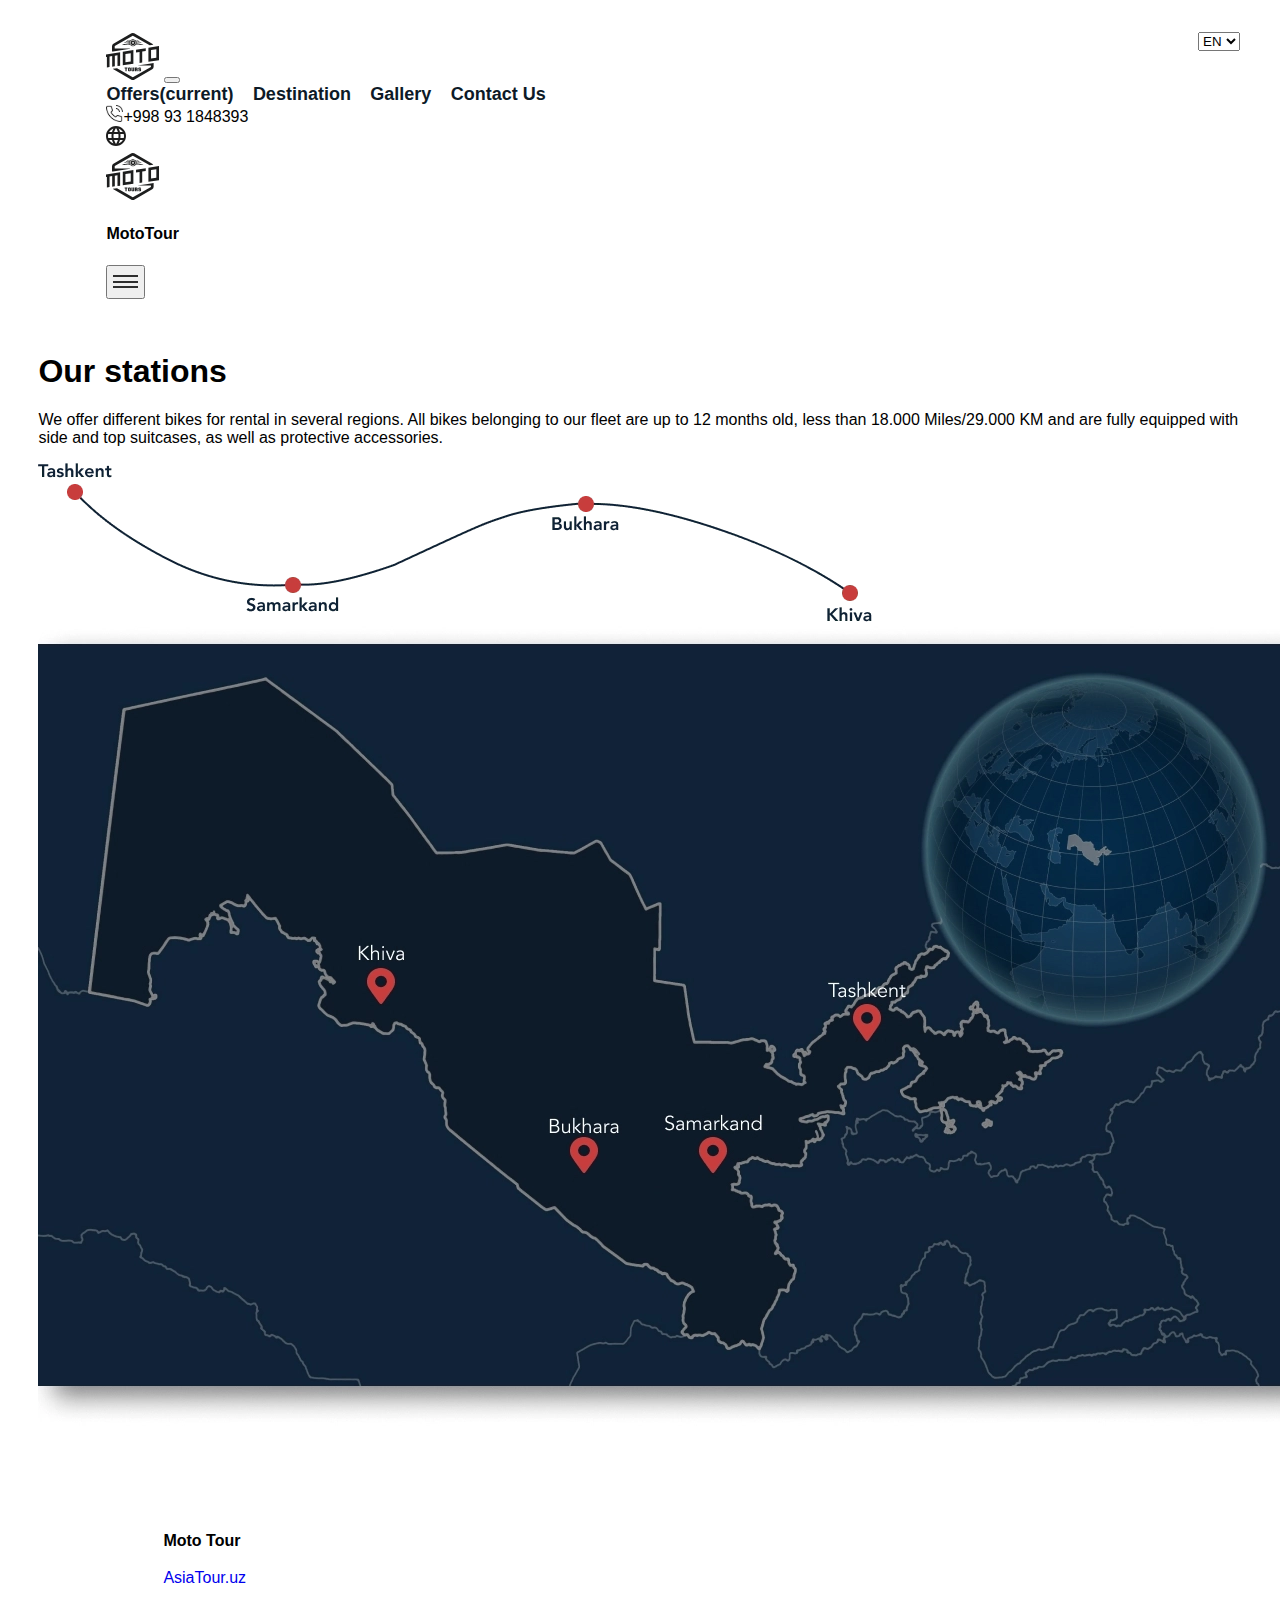
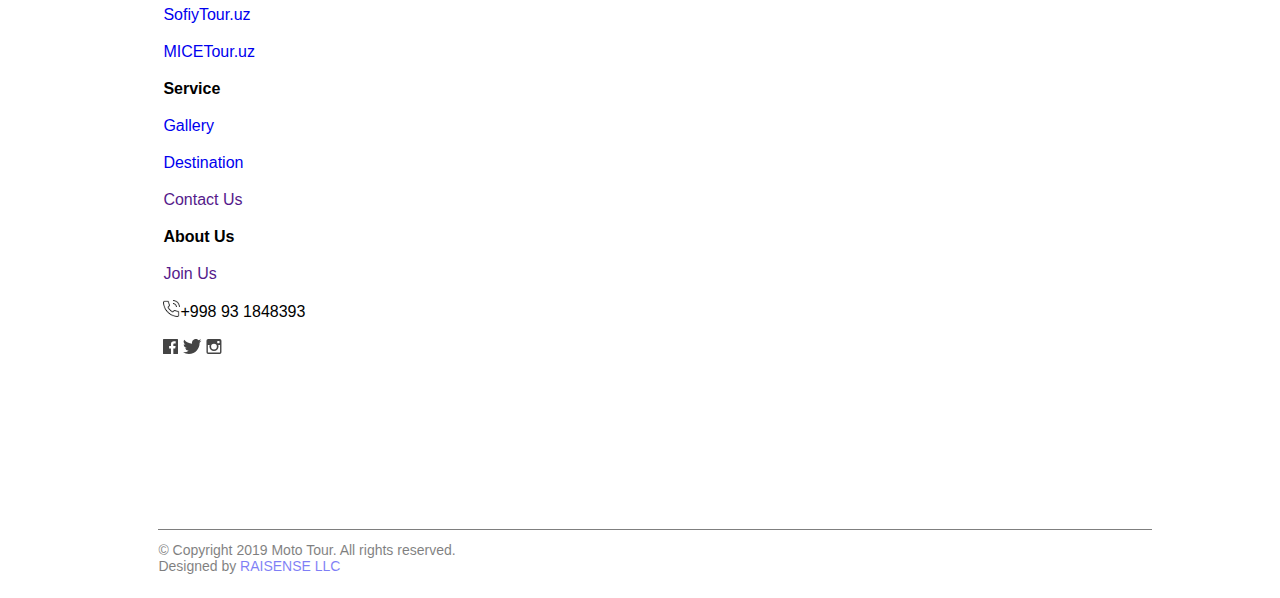
<file: destination.html>
<!doctype html> <html lang="en"> <head> <meta charset="UTF-8"> <meta name="viewport" content="width=device-width,initial-scale=1"> <meta http-equiv="X-UA-Compatible" content="ie=edge"> <title>Destination</title> <link href="styles/vendor.css" rel="stylesheet" integrity="sha384-/SVHWfc0tA/SKllyLHUM8vFdZ7DmG79JXU40TNwY7kLZHm71z4V0eVtGjWt7zWfD" crossorigin="anonymous"><link href="styles/app.css" rel="stylesheet" integrity="sha384-tLjQK9GZhcTLTA9OcHrg3y5Wxg0pLn7XFD+mJTDBon4HOXvB8gObfvAUvZNpEpPv" crossorigin="anonymous"></head> <header class="container-fluid p-0 p-lg-3"> <div class="row d-none d-lg-flex"> <nav class="navbar navbar-expand-lg navbar-light col-12 col-lg-6"> <a class="navbar-brand" href="./"> <img src="images/Logo.svg" alt=""> </a> <button class="navbar-toggler" type="button" data-toggle="collapse" data-target="#navbarNavAltMarkup" aria-controls="navbarNavAltMarkup" aria-expanded="false" aria-label="Toggle navigation"> <span class="navbar-toggler-icon"></span> </button> <div class="collapse navbar-collapse" id="navbarNavAltMarkup"> <div class="navbar-nav"> <a class="nav-item nav-link" href="index.html#offers">Offers<span class="sr-only">(current)</span></a> <a class="nav-item nav-link" href="index.html#destination">Destination</a> <a class="nav-item nav-link" href="index.html#gallery">Gallery</a> <a class="nav-item nav-link" href="index.html#contacts">Contact Us</a> </div> </div> </nav> <div class="phone offset-lg-1 col-lg-5 d-lg-flex align-items-center flex-row-reverse"> <div class="row"> <div class="col-lg-auto col-8"> <span> <img src="images/phoneIcon.svg" alt="phone">+998 93 1848393</span> </div> <div class="col-lg-auto col-4 text-right text-lg-left language-icon mr-lg-5 ml-0"> <img src="images/langIcon.svg" alt="language"> </div> </div> </div> </div> <select id="form_frame" name="frame" class="form_frame border-0 slectLang bg-white"> <option value="en-us">EN</option> <option value="ru">RU</option> <option value="tr">TR</option> </select> <div class="d-flex justify-content-between d-lg-none"> <a class="navbar-brand" href="./"> <img src="images/Logo.svg" alt=""> </a> <h4 class="text-center align-self-center justify-content-start">MotoTour</h4> <div class="wrapper align-self-center"> <nav id="sidebar"> <div class="header d-flex justify-content-center"> </div> <ul class="list-unstyled components"> <li class="active"> <a href="./index.html">Home</a> </li> <li> <a href="index.html#offers">Offers</a> </li> <li> <a href="index.html#destination">Destination</a> </li> <li> <a href="index.html#gallery">Gallery</a> </li> <li> <a href="index.html#contacts">Contact Us</a> </li> </ul> <div class="row d-flex justify-content-center"> <div class="col-12 text-center"> <span> <img src="images/callWhite.png" class="my-2" alt="phone">+998 93 1848393</span> </div> <div class="col-4 p-0 text-right"> <img src="images/facebookIconWhite.svg" alt=""> </div> <div class="col-4 p-0 text-center"> <img src="images/instagramIconWhite.svg" alt=""> </div> <div class="col-4 p-0 text-left"> <img src="images/twitterIconWhite.svg" alt=""> </div> </div> </nav> <nav class="navbar navbar-expand-lg navbar-light pr-0"> <div class="container-fluid"> <button type="button" id="sidebarCollapse" class="btn btn-hamb"> <div></div> <div></div> <div></div> </button> </div> </nav> </div> <div class="overlay"></div> </div> </header> <body> <section class="conatiner mt-2"> <div class="row d-flex justify-content-center"> <div class="col-lg-10 text-center" id="destination"> <h1 class="">Our stations</h1> <p class="text-justify"> We offer different bikes for rental in several regions. All bikes belonging to our fleet are up to 12 months old, less than 18.000 Miles/29.000 KM and are fully equipped with side and top suitcases, as well as protective accessories. </p> </div> <div class="col-lg-12 text-center mb-5"> <img src="images/path.png" class="w-100" alt=""> </div> </div> </section> <section class="container-fluid mt-5"> <div class="row"> <div class="col-lg-12"> <img src="images/uzbMap.jpg" class="w-100" alt=""> </div> </div> </section> <script src="scripts/vendor.js" integrity="sha384-AAIuO5QmxCHSSPhnN63vFblPHKEg6M6QietmycZXLX+/plY5wfuDq3zPr0SlLwDx" crossorigin="anonymous"></script><script src="scripts/app.js" integrity="sha384-WYhjfjsyIYmRjNeVOJEY9lKreSibIn28S8q4vMwj/LLftHF+8fqbEDZ7NJkIY5XZ" crossorigin="anonymous"></script></body> <footer> <div class="container" id="contacts"> <div class="row footer-link-container"> <div class="col-lg-3 col-6 text-center text-lg-left"> <ul class="footer-link-list"> <li class="footer-link"> <strong>Moto Tour</strong> </li> <li> <a href="https://www.asiatour.uz/">AsiaTour.uz</a> </li> <li> <a href="https://www.sofiytour.uz/">SofiyTour.uz</a> </li> <li> <a href="https://www.micetour.uz/">MICETour.uz</a> </li> </ul> </div> <div class="col-lg-3 col-6 pl-0 pl-md-5 text-center text-lg-left"> <ul class="footer-link-list foot-services"> <li class="footer-link"> <strong>Service</strong> </li> <li> <a href="./gallery.html">Gallery</a> </li> <li> <a href="./destination.html">Destination</a> </li> <li> <a href="">Contact Us</a> </li> </ul> </div> <div class="col-lg-3 col-12 d-flex justify-content-center text-lg-left text-center"> <ul class="footer-link-list align-self-center"> <li class="footer-link"> <strong>About Us</strong> </li> <li> <a href="">Join Us</a> </li> <li> <span> <img src="images/phoneIcon.svg" alt="phone">+998 93 1848393</span> </li> <li class="row text-left d-inline-lg-block justify-content-lg-start d-flex justify-content-center"> <a href="#" class="col-3 text-center p-0"><img src="images/facebookIcon.svg" alt=""></a> <a href="#" class="col-3 text-center p-0 mx-2"><img src="images/twitterIcon.svg" alt=""></a> <a href="#" class="col-3 text-center p-0"><img src="images/instagramIcon.svg" alt=""></a> </li> </ul> </div> <div class="col-lg-3 d-flex justify-content-lg-start justify-content-center col-12 p-0 mb-3"> <iframe title="address" src="https://www.google.com/maps/embed?pb=!1m18!1m12!1m3!1d2338.4297906860634!2d69.33116936494936!3d41.330516317061104!2m3!1f0!2f0!3f0!3m2!1i1024!2i768!4f13.1!3m3!1m2!1s0x38aef5c7e9986067%3A0xc89515564eb85edb!2zQy1TcGFjZSAo0LrQvtCy0L7RgNC60LjQvdCzINGG0LXQvdGC0YAp!5e0!3m2!1sru!2s!4v1575274072053!5m2!1sru!2s" frameborder="0" style="border:0" allowfullscreen=""></iframe> </div> </div> <div class="row copyright"> <div class="col-12 p-0"> © Copyright 2019 Moto Tour. All rights reserved. </div> <div class="col-lg-4 col-12 p-0"> Designed by <span class="font-weight-bolder"><a href="http://raisense.uz/">RAISENSE LLC</a></span> </div> </div> </div> </footer> </html>
</file>
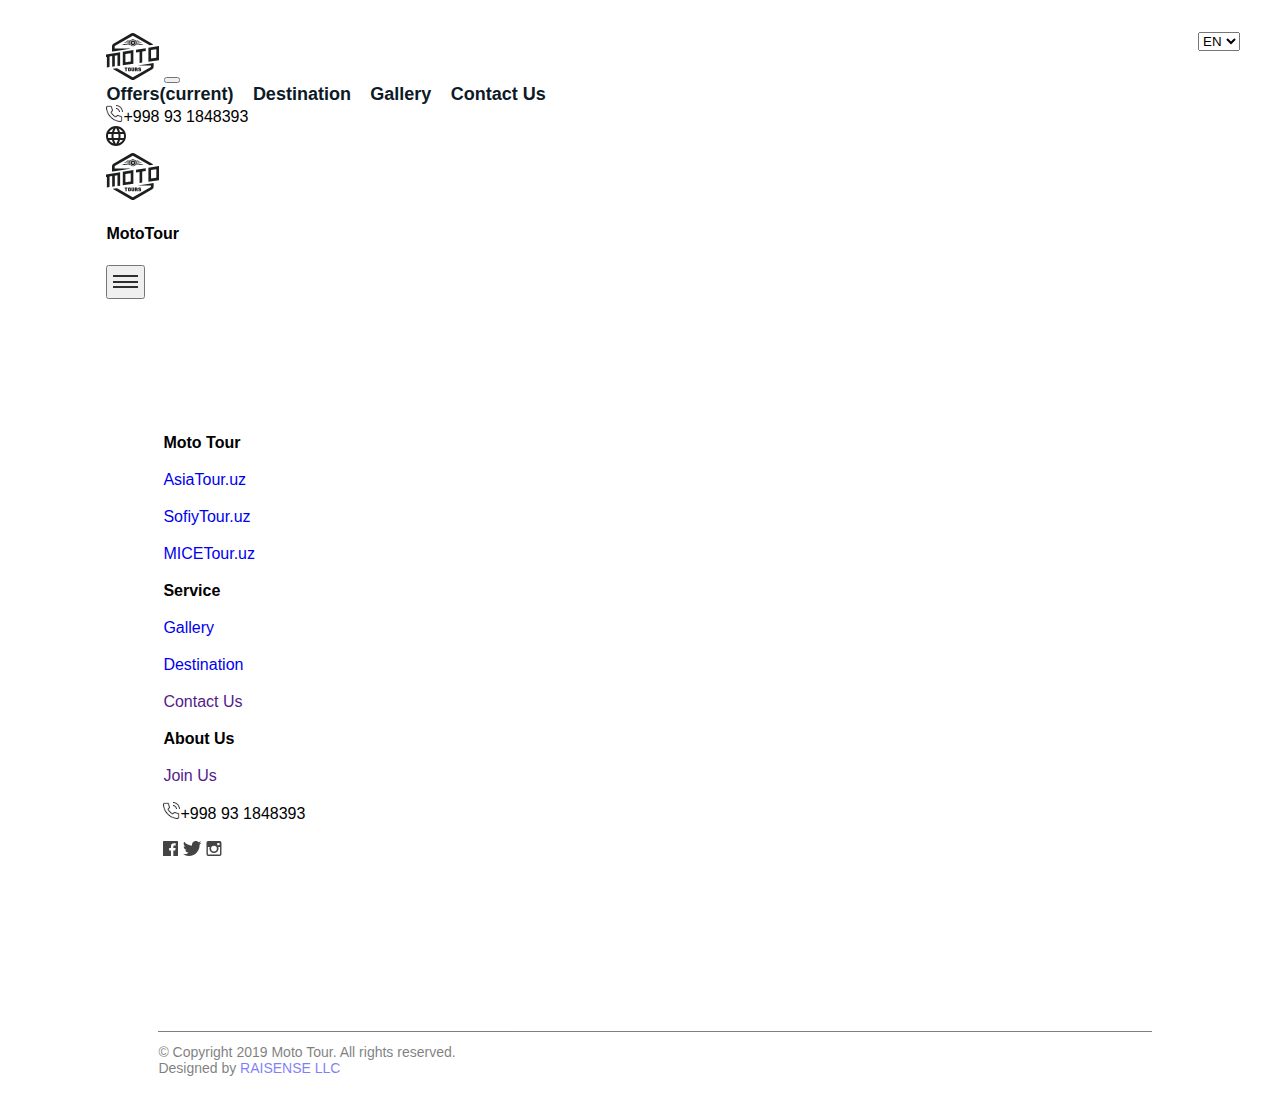
<file: gallery.html>
<!doctype html> <html lang="en"> <head> <meta charset="UTF-8"> <meta name="viewport" content="width=device-width,initial-scale=1"> <meta http-equiv="X-UA-Compatible" content="ie=edge"> <title>Gallery</title> <link href="styles/vendor.css" rel="stylesheet" integrity="sha384-/SVHWfc0tA/SKllyLHUM8vFdZ7DmG79JXU40TNwY7kLZHm71z4V0eVtGjWt7zWfD" crossorigin="anonymous"><link href="styles/app.css" rel="stylesheet" integrity="sha384-tLjQK9GZhcTLTA9OcHrg3y5Wxg0pLn7XFD+mJTDBon4HOXvB8gObfvAUvZNpEpPv" crossorigin="anonymous"></head> <header class="container-fluid p-0 p-lg-3"> <div class="row d-none d-lg-flex"> <nav class="navbar navbar-expand-lg navbar-light col-12 col-lg-6"> <a class="navbar-brand" href="./"> <img src="images/Logo.svg" alt=""> </a> <button class="navbar-toggler" type="button" data-toggle="collapse" data-target="#navbarNavAltMarkup" aria-controls="navbarNavAltMarkup" aria-expanded="false" aria-label="Toggle navigation"> <span class="navbar-toggler-icon"></span> </button> <div class="collapse navbar-collapse" id="navbarNavAltMarkup"> <div class="navbar-nav"> <a class="nav-item nav-link" href="index.html#offers">Offers<span class="sr-only">(current)</span></a> <a class="nav-item nav-link" href="index.html#destination">Destination</a> <a class="nav-item nav-link" href="index.html#gallery">Gallery</a> <a class="nav-item nav-link" href="index.html#contacts">Contact Us</a> </div> </div> </nav> <div class="phone offset-lg-1 col-lg-5 d-lg-flex align-items-center flex-row-reverse"> <div class="row"> <div class="col-lg-auto col-8"> <span> <img src="images/phoneIcon.svg" alt="phone">+998 93 1848393</span> </div> <div class="col-lg-auto col-4 text-right text-lg-left language-icon mr-lg-5 ml-0"> <img src="images/langIcon.svg" alt="language"> </div> </div> </div> </div> <select id="form_frame" name="frame" class="form_frame border-0 slectLang bg-white"> <option value="en-us">EN</option> <option value="ru">RU</option> <option value="tr">TR</option> </select> <div class="d-flex justify-content-between d-lg-none"> <a class="navbar-brand" href="./"> <img src="images/Logo.svg" alt=""> </a> <h4 class="text-center align-self-center justify-content-start">MotoTour</h4> <div class="wrapper align-self-center"> <nav id="sidebar"> <div class="header d-flex justify-content-center"> </div> <ul class="list-unstyled components"> <li class="active"> <a href="./index.html">Home</a> </li> <li> <a href="index.html#offers">Offers</a> </li> <li> <a href="index.html#destination">Destination</a> </li> <li> <a href="index.html#gallery">Gallery</a> </li> <li> <a href="index.html#contacts">Contact Us</a> </li> </ul> <div class="row d-flex justify-content-center"> <div class="col-12 text-center"> <span> <img src="images/callWhite.png" class="my-2" alt="phone">+998 93 1848393</span> </div> <div class="col-4 p-0 text-right"> <img src="images/facebookIconWhite.svg" alt=""> </div> <div class="col-4 p-0 text-center"> <img src="images/instagramIconWhite.svg" alt=""> </div> <div class="col-4 p-0 text-left"> <img src="images/twitterIconWhite.svg" alt=""> </div> </div> </nav> <nav class="navbar navbar-expand-lg navbar-light pr-0"> <div class="container-fluid"> <button type="button" id="sidebarCollapse" class="btn btn-hamb"> <div></div> <div></div> <div></div> </button> </div> </nav> </div> <div class="overlay"></div> </div> </header> <body> <section class="container mt-2" style="margin-bottom:100px" id="gallery-page"> <div class="row"> <div class="gallery-wrapper mt-3"> <div class="gallery" id="gallery"> <div class="mb-3 pics animation all 2"> </div> </div> </div> </div> </section> <script src="scripts/vendor.js" integrity="sha384-AAIuO5QmxCHSSPhnN63vFblPHKEg6M6QietmycZXLX+/plY5wfuDq3zPr0SlLwDx" crossorigin="anonymous"></script><script src="scripts/app.js" integrity="sha384-WYhjfjsyIYmRjNeVOJEY9lKreSibIn28S8q4vMwj/LLftHF+8fqbEDZ7NJkIY5XZ" crossorigin="anonymous"></script></body> <footer> <div class="container" id="contacts"> <div class="row footer-link-container"> <div class="col-lg-3 col-6 text-center text-lg-left"> <ul class="footer-link-list"> <li class="footer-link"> <strong>Moto Tour</strong> </li> <li> <a href="https://www.asiatour.uz/">AsiaTour.uz</a> </li> <li> <a href="https://www.sofiytour.uz/">SofiyTour.uz</a> </li> <li> <a href="https://www.micetour.uz/">MICETour.uz</a> </li> </ul> </div> <div class="col-lg-3 col-6 pl-0 pl-md-5 text-center text-lg-left"> <ul class="footer-link-list foot-services"> <li class="footer-link"> <strong>Service</strong> </li> <li> <a href="./gallery.html">Gallery</a> </li> <li> <a href="./destination.html">Destination</a> </li> <li> <a href="">Contact Us</a> </li> </ul> </div> <div class="col-lg-3 col-12 d-flex justify-content-center text-lg-left text-center"> <ul class="footer-link-list align-self-center"> <li class="footer-link"> <strong>About Us</strong> </li> <li> <a href="">Join Us</a> </li> <li> <span> <img src="images/phoneIcon.svg" alt="phone">+998 93 1848393</span> </li> <li class="row text-left d-inline-lg-block justify-content-lg-start d-flex justify-content-center"> <a href="#" class="col-3 text-center p-0"><img src="images/facebookIcon.svg" alt=""></a> <a href="#" class="col-3 text-center p-0 mx-2"><img src="images/twitterIcon.svg" alt=""></a> <a href="#" class="col-3 text-center p-0"><img src="images/instagramIcon.svg" alt=""></a> </li> </ul> </div> <div class="col-lg-3 d-flex justify-content-lg-start justify-content-center col-12 p-0 mb-3"> <iframe title="address" src="https://www.google.com/maps/embed?pb=!1m18!1m12!1m3!1d2338.4297906860634!2d69.33116936494936!3d41.330516317061104!2m3!1f0!2f0!3f0!3m2!1i1024!2i768!4f13.1!3m3!1m2!1s0x38aef5c7e9986067%3A0xc89515564eb85edb!2zQy1TcGFjZSAo0LrQvtCy0L7RgNC60LjQvdCzINGG0LXQvdGC0YAp!5e0!3m2!1sru!2s!4v1575274072053!5m2!1sru!2s" frameborder="0" style="border:0" allowfullscreen=""></iframe> </div> </div> <div class="row copyright"> <div class="col-12 p-0"> © Copyright 2019 Moto Tour. All rights reserved. </div> <div class="col-lg-4 col-12 p-0"> Designed by <span class="font-weight-bolder"><a href="http://raisense.uz/">RAISENSE LLC</a></span> </div> </div> </div> </footer> </html>
</file>
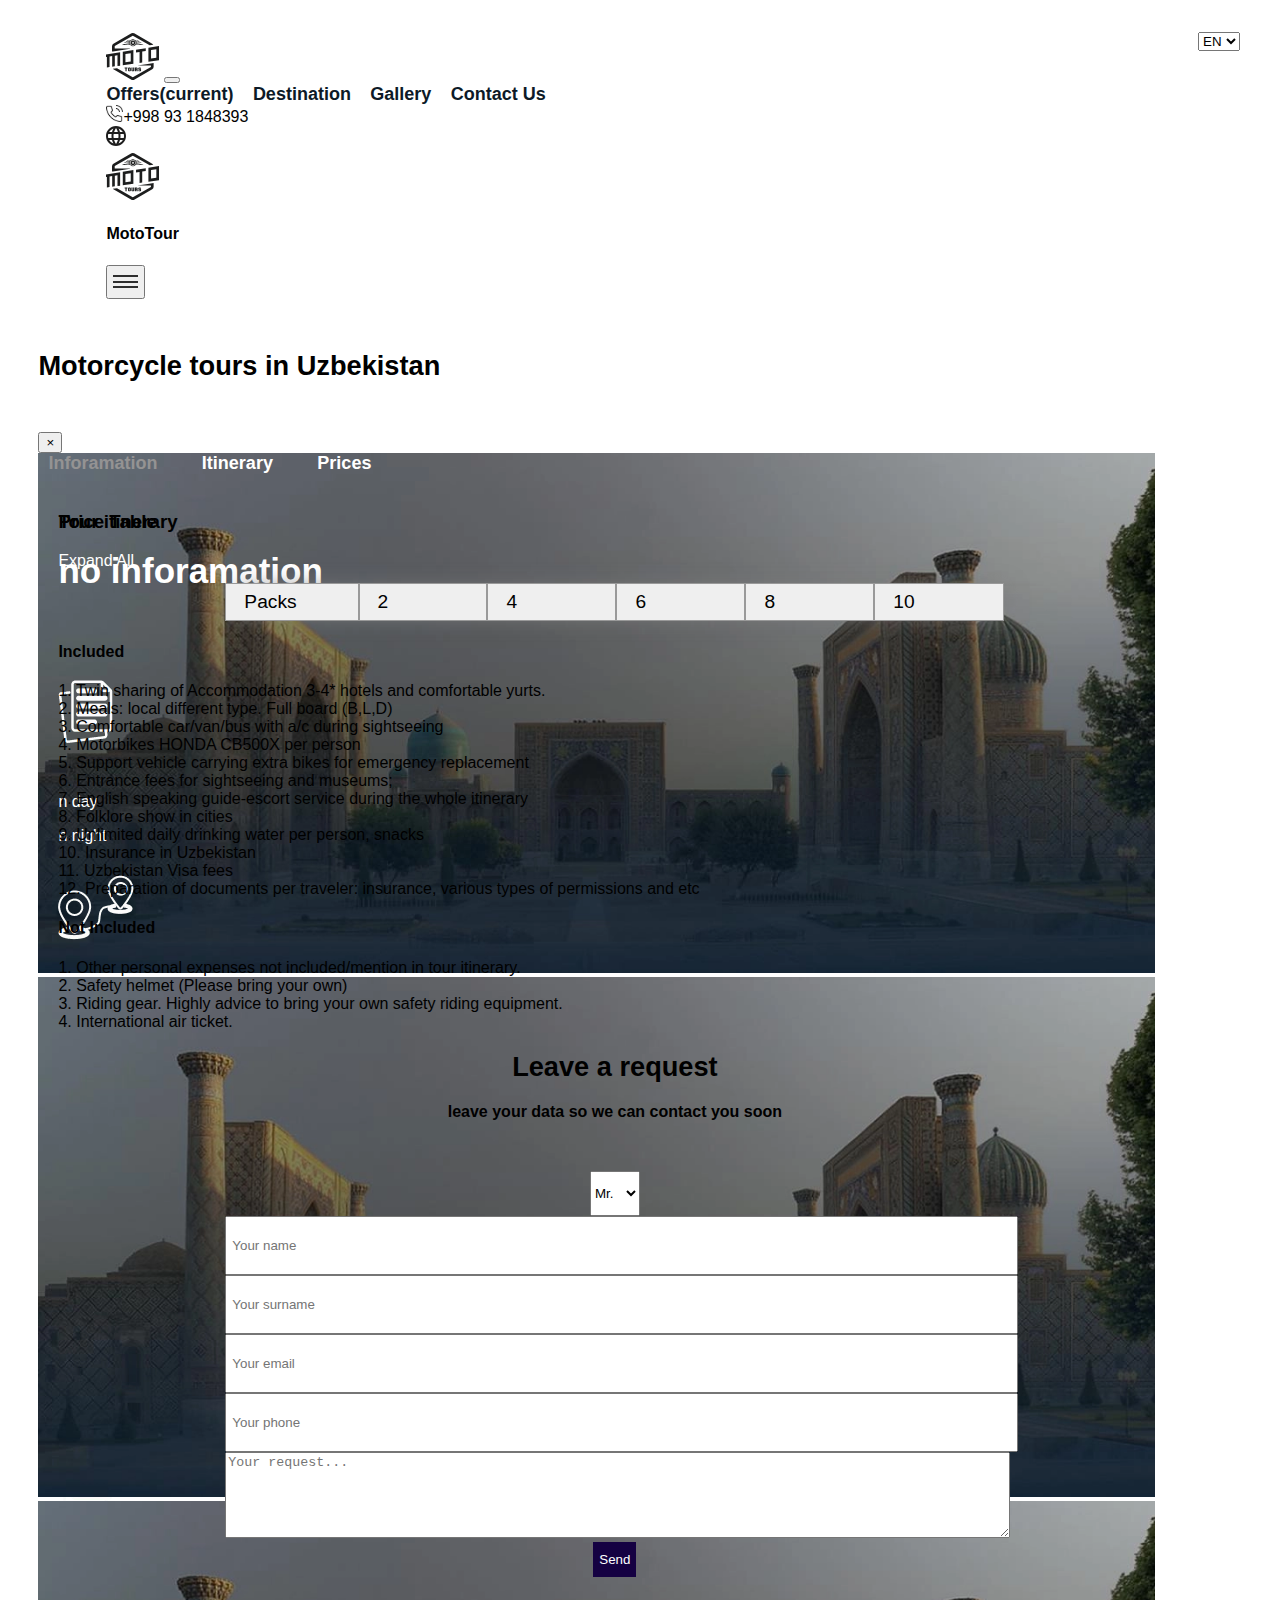
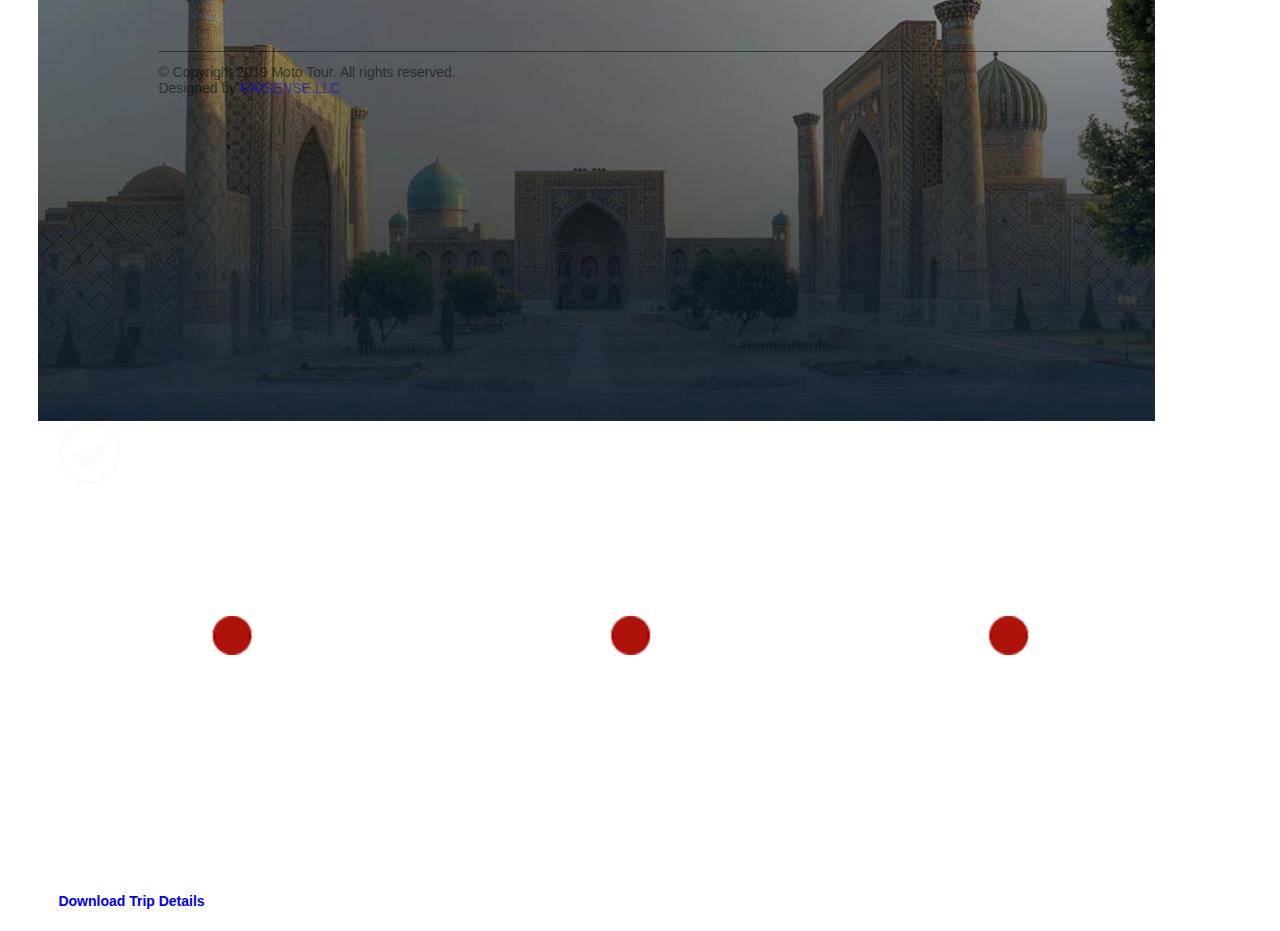
<file: offers.html>
<!doctype html> <html lang="en"> <head> <meta charset="UTF-8"> <meta name="viewport" content="width=device-width,initial-scale=1"> <meta http-equiv="X-UA-Compatible" content="ie=edge"> <title>Offers</title> <link href="styles/vendor.css" rel="stylesheet" integrity="sha384-/SVHWfc0tA/SKllyLHUM8vFdZ7DmG79JXU40TNwY7kLZHm71z4V0eVtGjWt7zWfD" crossorigin="anonymous"><link href="styles/app.css" rel="stylesheet" integrity="sha384-tLjQK9GZhcTLTA9OcHrg3y5Wxg0pLn7XFD+mJTDBon4HOXvB8gObfvAUvZNpEpPv" crossorigin="anonymous"></head> <header class="container-fluid p-0 p-lg-3"> <div class="row d-none d-lg-flex"> <nav class="navbar navbar-expand-lg navbar-light col-12 col-lg-6"> <a class="navbar-brand" href="./"> <img src="images/Logo.svg" alt=""> </a> <button class="navbar-toggler" type="button" data-toggle="collapse" data-target="#navbarNavAltMarkup" aria-controls="navbarNavAltMarkup" aria-expanded="false" aria-label="Toggle navigation"> <span class="navbar-toggler-icon"></span> </button> <div class="collapse navbar-collapse" id="navbarNavAltMarkup"> <div class="navbar-nav"> <a class="nav-item nav-link" href="index.html#offers">Offers<span class="sr-only">(current)</span></a> <a class="nav-item nav-link" href="index.html#destination">Destination</a> <a class="nav-item nav-link" href="index.html#gallery">Gallery</a> <a class="nav-item nav-link" href="index.html#contacts">Contact Us</a> </div> </div> </nav> <div class="phone offset-lg-1 col-lg-5 d-lg-flex align-items-center flex-row-reverse"> <div class="row"> <div class="col-lg-auto col-8"> <span> <img src="images/phoneIcon.svg" alt="phone">+998 93 1848393</span> </div> <div class="col-lg-auto col-4 text-right text-lg-left language-icon mr-lg-5 ml-0"> <img src="images/langIcon.svg" alt="language"> </div> </div> </div> </div> <select id="form_frame" name="frame" class="form_frame border-0 slectLang bg-white"> <option value="en-us">EN</option> <option value="ru">RU</option> <option value="tr">TR</option> </select> <div class="d-flex justify-content-between d-lg-none"> <a class="navbar-brand" href="./"> <img src="images/Logo.svg" alt=""> </a> <h4 class="text-center align-self-center justify-content-start">MotoTour</h4> <div class="wrapper align-self-center"> <nav id="sidebar"> <div class="header d-flex justify-content-center"> </div> <ul class="list-unstyled components"> <li class="active"> <a href="./index.html">Home</a> </li> <li> <a href="index.html#offers">Offers</a> </li> <li> <a href="index.html#destination">Destination</a> </li> <li> <a href="index.html#gallery">Gallery</a> </li> <li> <a href="index.html#contacts">Contact Us</a> </li> </ul> <div class="row d-flex justify-content-center"> <div class="col-12 text-center"> <span> <img src="images/callWhite.png" class="my-2" alt="phone">+998 93 1848393</span> </div> <div class="col-4 p-0 text-right"> <img src="images/facebookIconWhite.svg" alt=""> </div> <div class="col-4 p-0 text-center"> <img src="images/instagramIconWhite.svg" alt=""> </div> <div class="col-4 p-0 text-left"> <img src="images/twitterIconWhite.svg" alt=""> </div> </div> </nav> <nav class="navbar navbar-expand-lg navbar-light pr-0"> <div class="container-fluid"> <button type="button" id="sidebarCollapse" class="btn btn-hamb"> <div></div> <div></div> <div></div> </button> </div> </nav> </div> <div class="overlay"></div> </div> </header> <body> <section class="container" id="offers"> <div class="row"> <h1 class="text-center col-12 mt-4">Motorcycle tours in Uzbekistan</h1> </div> <div class="mobile-wrapper offers-card-mobile-container d-flex justify-content-center d-block d-lg-none"> </div> <div class="desktop-wrapper offers-card-container d-none d-lg-block"> <!--! BASIC CARD --> <div class="basic d-flex justify-content-center" id="card-desktop-template"> </div> </div> <div class="modal py-4 mb-4 fade" id="offer1" tabindex="-1" role="dialog" aria-labelledby="exampleModalCenterTitle" aria-hidden="true"> <div class="modal-dialog modal-lg modal-dialog-centered" role="document"> <div class="modal-content"> <div class="modal-header border-0"> <button type="button" class="close p-0 pr-2" data-dismiss="modal" aria-label="Close"> <span aria-hidden="true">&times;</span> </button> </div> <div class="modal-body p-0"> <nav> <div class="nav nav-tabs" id="nav-tab" role="tablist"> <a class="nav-item nav-link active" id="nav-inf-tab" data-toggle="tab" href="#nav-inf" role="tab" aria-controls="nav-inf" aria-selected="true">Inforamation</a> <a class="nav-item nav-link" id="nav-int-tab" data-toggle="tab" href="#nav-int" role="tab" aria-controls="nav-int" aria-selected="false">Itinerary</a> <a class="nav-item nav-link" id="nav-prices-tab" data-toggle="tab" href="#nav-prices" role="tab" aria-controls="nav-prices" aria-selected="false">Prices</a> </div> </nav> <div class="tab-content" id="nav-tabContent"> <div class="tab-pane fade show active" id="nav-inf" role="tabpanel" aria-labelledby="nav-inf-tab"> <div class="modal-bg d-none d-lg-block"> <img src="images/popupBg-1.jpg" class="img-fluid" alt=""> </div> <div class="popup-info row"> <h5 class="popup-title col-12 text-center"> no inforamation </h5> <div class="popup-content col-lg-12"> <div class="row-cols-5 d-none d-lg-flex align-items-center text-center"> <div class="col days-amount"> <img src="images/daysAmount.png" alt=""> <p>n day</p> <p>n night</p> </div> <div class="col distance" id=""><img src="images/distance.png" alt=""> <p>n km</p> <p>distance</p> </div> <div class="col guided" id=""><img src="images/guideType.png" alt=""> <p>Sightseeing</p> <p>in cities</p> </div> <div class="col availability" id=""><img src="images/popupDone.png" alt=""> <p>All Year</p> <p>Availability</p> </div> </div> <div class="row d-flex d-lg-none text-center mb-3"> <div class="col-6 days-amount"> <img src="images/daysAmount.png" class="w-50" alt=""> <p>0 day</p> <p>0 night</p> </div> <div class="col-6 distance"><img src="images/distance.png" class="w-50" alt=""> <p>220 km</p> <p>distance</p> </div> <div class="col-6 guided"><img src="images/guideType.png" class="w-50" alt=""> <p>Sightseeing</p> <p>in cities</p> </div> <div class="col-6 availability"><img src="images/popupDone.png" class="w-50" alt=""> <p>All Year</p> <p>Availability</p> </div> </div> <div class="row-cols-5 d-none d-lg-flex line align-items-center text-center"> <img src="images/line.png" class="img-fluid" alt=""> </div> </div> <div class="col-lg-12 popup-footer"> <div class="row"> <div class="col-lg-6"> <div class="row services ml-0 ml-lg-5"> <div class="col-6"> <span>Included</span> <ul class="p-lg-0 card-popup-included"> <li> <span> 4 stars hotels </span> </li> <li> <span> Motorbike HONDA CB500X </span> </li> <li> <span> English speaking guide </span> </li> <li> <span> Insurance </span> </li> <li> <span> Documents preparation </span> </li> <li> <span> ... </span> </li> </ul> </div> <div class="col-6 text-left mt-0 mt-md-2 mt-lg-0"> <span>Not Included</span> <ul class="p-lg-0"> <li> <span> Personal expanses </span> </li> <li> <span> Riding equipment </span> </li> <li> <span> Air tickets </span> </li> </ul> </div> </div> </div> <div class="col-lg-6 text-lg-right text-center mt-3 mt-lg-0"> <div class="popup-prize"> <p class="m-3"></p> <a href="./offers.html" download="trip-info" class="explore-all btn btn-outline-dark text-white border-white mt-0 rounded-0">Download Trip Details</a> </div> </div> </div> </div> </div> </div> <div class="tab-pane fade" id="nav-int" role="tabpanel" aria-labelledby="nav-inf-tab"> <div class="modal-bg d-none d-lg-block"> <img src="images/popupBg-1.jpg" class="img-fluid" alt=""> </div> <div class="popup-info container-fluid"> <div class="row"> <div class="accordion-option col-12"> <h3 class="text-center text-white my-2">Tour itinerary</h3> <a href="javascript:void(0)" class="toggle-accordion active" accordion-id="#accordion"></a> </div> <div class="panel-group col-12 col-md-6" role="tablist" aria-multiselectable="true" id="accordion"> </div> <div class="d-none d-md-block col-md-6"> <div id="iten-img" data-toggle="modal" data-target="#iten-modal"></div> </div> </div> <div class="modal fade" id="iten-modal" tabindex="-1" role="dialog" aria-labelledby="iten-modal" aria-hidden="true"> <div class="modal-dialog modal-dialog-centered" role="document"> <div class="modal-content"> <div class="modal-body" id="iten-img-modal"> </div> </div> </div> </div> </div> </div> <div class="tab-pane fade" id="nav-prices" role="tabpanel" aria-labelledby="nav-prices-tab"> <div class="modal-bg d-none d-lg-block"> <img src="images/popupBg-1.jpg" class="img-fluid" alt=""> </div> <div class="popup-info scroll h-100"> <h3 id="price-table" class="text-center text-white">Price Table</h3> <div class="divTable"> <div class="divTableBody"> <div class="divTableRow div-bg-grey"> <div class="divTableCell" id="packs">Packs</div> <div class="divTableCell text-center">2 </div> <div class="divTableCell text-center">4 </div> <div class="divTableCell text-center">6 </div> <div class="divTableCell text-center">8 </div> <div class="divTableCell text-center">10 </div> </div> <div class="divTableRow text-white" id="price-field"> </div> <div class="divTableRow div-bg-grey" id="suppl-field"> </div> <div class="divTableRow text-white" id="pallino-field"> </div> </div> </div> <div class="all-items-included container"> <div class="row"> <div class="col-12 mt-5 mt-md-3 text-white text-center col-md-6"> <h4>Included</h4> <ul class="p-lg-0 card-popup-included text-white text-left"> <li> <span> 1. Twin sharing of Accommodation 3-4* hotels and comfortable yurts. </span> </li> <li> <span> 2. Meals: local different type. Full board (B,L,D) </span> </li> <li> <span> 3. Comfortable car/van/bus with a/c during sightseeing </span> </li> <li> <span> 4. Motorbikes HONDA CB500X per person </span> </li> <li> <span> 5. Support vehicle carrying extra bikes for emergency replacement </span> </li> <li> <span> 6. Entrance fees for sightseeing and museums; </span> </li> <li> <span> 7. English speaking guide-escort service during the whole itinerary </span> </li> <li> <span> 8. Folklore show in cities </span> </li> <li> <span> 9. Unlimited daily drinking water per person, snacks </span> </li> <li> <span> 10. Insurance in Uzbekistan </span> </li> <li> <span> 11. Uzbekistan Visa fees </span> </li> <li> <span> 12. Preparation of documents per traveler: insurance, various types of permissions and etc </span> </li> </ul> </div> <div class="col-12 col-md-6 text-white mt-3"> <h4 class="text-center">Not Included</h4> <ul> <li> <span> 1. Other personal expenses not included/mention in tour itinerary. </span> </li> <li> <span> 2. Safety helmet (Please bring your own) </span> </li> <li> <span> 3. Riding gear. Highly advice to bring your own safety riding equipment. </span> </li> <li> <span> 4. International air ticket. </span> </li> </ul> </div> </div> </div> <div class="form-request text-center text-white mt-5"> <h1>Leave a request</h1> <h4>leave your data so we can contact you soon</h4> <form action="https://formspree.io/xknjdedb" class="row" method="POST"> <div class="col-1"> <select name="title"> <option value="Mr."> Mr.</option> <option value="Mrs."> Mrs.</option> <option value="Miss"> Miss</option> <option value="Ms."> Ms.</option> <option value="Dr."> Dr.</option> </select> </div> <label class="col-5 d-flex justify-content-center"> <input required type="text" name="name" placeholder="Your name"> </label> <label class="col-6 d-flex justify-content-center"> <input required type="text" name="surname" placeholder="Your surname"> </label> <label class="col-6 d-flex justify-content-center"> <input required type="text" name="_replyto" placeholder="Your email"> </label> <label class="col-6 d-flex justify-content-center"> <input required type="tel" name="number" placeholder="Your phone"> </label> <label class="col-12 d-flex justify-content-center"> <textarea required name="message" placeholder="Your request..."></textarea> </label> <div class="col-12 d-flex justify-content-center"> <button class="w-50" type="submit">Send</button> </div> </form> </div> </div> </div> </div> </div> </div> </div> </div> </section> <script src="scripts/vendor.js" integrity="sha384-AAIuO5QmxCHSSPhnN63vFblPHKEg6M6QietmycZXLX+/plY5wfuDq3zPr0SlLwDx" crossorigin="anonymous"></script><script src="scripts/app.js" integrity="sha384-WYhjfjsyIYmRjNeVOJEY9lKreSibIn28S8q4vMwj/LLftHF+8fqbEDZ7NJkIY5XZ" crossorigin="anonymous"></script></body> <footer> <div class="container" id="contacts"> <div class="row footer-link-container"> <div class="col-lg-3 col-6 text-center text-lg-left"> <ul class="footer-link-list"> <li class="footer-link"> <strong>Moto Tour</strong> </li> <li> <a href="https://www.asiatour.uz/">AsiaTour.uz</a> </li> <li> <a href="https://www.sofiytour.uz/">SofiyTour.uz</a> </li> <li> <a href="https://www.micetour.uz/">MICETour.uz</a> </li> </ul> </div> <div class="col-lg-3 col-6 pl-0 pl-md-5 text-center text-lg-left"> <ul class="footer-link-list foot-services"> <li class="footer-link"> <strong>Service</strong> </li> <li> <a href="./gallery.html">Gallery</a> </li> <li> <a href="./destination.html">Destination</a> </li> <li> <a href="">Contact Us</a> </li> </ul> </div> <div class="col-lg-3 col-12 d-flex justify-content-center text-lg-left text-center"> <ul class="footer-link-list align-self-center"> <li class="footer-link"> <strong>About Us</strong> </li> <li> <a href="">Join Us</a> </li> <li> <span> <img src="images/phoneIcon.svg" alt="phone">+998 93 1848393</span> </li> <li class="row text-left d-inline-lg-block justify-content-lg-start d-flex justify-content-center"> <a href="#" class="col-3 text-center p-0"><img src="images/facebookIcon.svg" alt=""></a> <a href="#" class="col-3 text-center p-0 mx-2"><img src="images/twitterIcon.svg" alt=""></a> <a href="#" class="col-3 text-center p-0"><img src="images/instagramIcon.svg" alt=""></a> </li> </ul> </div> <div class="col-lg-3 d-flex justify-content-lg-start justify-content-center col-12 p-0 mb-3"> <iframe title="address" src="https://www.google.com/maps/embed?pb=!1m18!1m12!1m3!1d2338.4297906860634!2d69.33116936494936!3d41.330516317061104!2m3!1f0!2f0!3f0!3m2!1i1024!2i768!4f13.1!3m3!1m2!1s0x38aef5c7e9986067%3A0xc89515564eb85edb!2zQy1TcGFjZSAo0LrQvtCy0L7RgNC60LjQvdCzINGG0LXQvdGC0YAp!5e0!3m2!1sru!2s!4v1575274072053!5m2!1sru!2s" frameborder="0" style="border:0" allowfullscreen=""></iframe> </div> </div> <div class="row copyright"> <div class="col-12 p-0"> © Copyright 2019 Moto Tour. All rights reserved. </div> <div class="col-lg-4 col-12 p-0"> Designed by <span class="font-weight-bolder"><a href="http://raisense.uz/">RAISENSE LLC</a></span> </div> </div> </div> </footer> </html>
</file>
<file: styles/vendor.css>
@charset "UTF-8";:root{--blue:#007bff;--indigo:#6610f2;--purple:#6f42c1;--pink:#e83e8c;--red:#dc3545;--orange:#fd7e14;--yellow:#ffc107;--green:#28a745;--teal:#20c997;--cyan:#17a2b8;--white:#fff;--gray:#6c757d;--gray-dark:#343a40;--primary:#150142;--secondary:#6c757d;--success:#28a745;--info:#17a2b8;--warning:#ffc107;--danger:#dc3545;--light:#f8f9fa;--dark:#343a40;--breakpoint-xs:0;--breakpoint-sm:576px;--breakpoint-md:768px;--breakpoint-lg:992px;--breakpoint-xl:1200px;--font-family-sans-serif:-apple-system,BlinkMacSystemFont,"Segoe UI",Roboto,"Helvetica Neue",Arial,"Noto Sans",sans-serif,"Apple Color Emoji","Segoe UI Emoji","Segoe UI Symbol","Noto Color Emoji";--font-family-monospace:SFMono-Regular,Menlo,Monaco,Consolas,"Liberation Mono","Courier New",monospace}*,*::after,*::before{box-sizing:border-box}html{font-family:sans-serif;line-height:1.15;-webkit-text-size-adjust:100%;-webkit-tap-highlight-color:rgba(0,0,0,0)}article,aside,figcaption,figure,footer,header,hgroup,main,nav,section{display:block}body{margin:0;font-family:-apple-system,BlinkMacSystemFont,Segoe UI,Roboto,Helvetica Neue,Arial,Noto Sans,sans-serif,Apple Color Emoji,Segoe UI Emoji,Segoe UI Symbol,Noto Color Emoji;font-size:1rem;font-weight:400;line-height:1.5;color:#212529;text-align:left;background-color:#fff}[tabindex="-1"]:focus{outline:0!important}hr{box-sizing:content-box;height:0;overflow:visible}h1,h2,h3,h4,h5,h6{margin-top:0;margin-bottom:.5rem}p{margin-top:0;margin-bottom:1rem}abbr[data-original-title],abbr[title]{text-decoration:underline;-webkit-text-decoration:underline dotted;text-decoration:underline dotted;cursor:help;border-bottom:0;-webkit-text-decoration-skip-ink:none;text-decoration-skip-ink:none}address{margin-bottom:1rem;font-style:normal;line-height:inherit}dl,ol,ul{margin-top:0;margin-bottom:1rem}ol ol,ol ul,ul ol,ul ul{margin-bottom:0}dt{font-weight:700}dd{margin-bottom:.5rem;margin-left:0}blockquote{margin:0 0 1rem}b,strong{font-weight:bolder}small{font-size:80%}sub,sup{position:relative;font-size:75%;line-height:0;vertical-align:baseline}sub{bottom:-.25em}sup{top:-.5em}a{color:#150142;text-decoration:none;background-color:transparent}a:hover{color:#000;text-decoration:underline}a:not([href]):not([tabindex]),a:not([href]):not([tabindex]):focus,a:not([href]):not([tabindex]):hover{color:inherit;text-decoration:none}a:not([href]):not([tabindex]):focus{outline:0}code,kbd,pre,samp{font-family:SFMono-Regular,Menlo,Monaco,Consolas,Liberation Mono,Courier New,monospace;font-size:1em}pre{margin-top:0;margin-bottom:1rem;overflow:auto}figure{margin:0 0 1rem}img{border-style:none}img,svg{vertical-align:middle}svg{overflow:hidden}table{border-collapse:collapse}caption{padding-top:.75rem;padding-bottom:.75rem;color:#6c757d;text-align:left;caption-side:bottom}th{text-align:inherit}label{display:inline-block;margin-bottom:.5rem}button{border-radius:0}button:focus{outline:1px dotted;outline:5px auto -webkit-focus-ring-color}button,input,optgroup,select,textarea{margin:0;font-family:inherit;font-size:inherit;line-height:inherit}button,input{overflow:visible}button,select{text-transform:none}select{word-wrap:normal}[type=button],[type=reset],[type=submit],button{-webkit-appearance:button}[type=button]:not(:disabled),[type=reset]:not(:disabled),[type=submit]:not(:disabled),button:not(:disabled){cursor:pointer}[type=button]::-moz-focus-inner,[type=reset]::-moz-focus-inner,[type=submit]::-moz-focus-inner,button::-moz-focus-inner{padding:0;border-style:none}input[type=checkbox],input[type=radio]{box-sizing:border-box;padding:0}input[type=date],input[type=datetime-local],input[type=month],input[type=time]{-webkit-appearance:listbox}textarea{overflow:auto;resize:vertical}fieldset{min-width:0;padding:0;margin:0;border:0}legend{display:block;width:100%;max-width:100%;padding:0;margin-bottom:.5rem;font-size:1.5rem;line-height:inherit;color:inherit;white-space:normal}progress{vertical-align:baseline}[type=number]::-webkit-inner-spin-button,[type=number]::-webkit-outer-spin-button{height:auto}[type=search]{outline-offset:-2px;-webkit-appearance:none}[type=search]::-webkit-search-decoration{-webkit-appearance:none}::-webkit-file-upload-button{font:inherit;-webkit-appearance:button}output{display:inline-block}summary{display:list-item;cursor:pointer}template{display:none}[hidden]{display:none!important}.h1,.h2,.h3,.h4,.h5,.h6,h1,h2,h3,h4,h5,h6{margin-bottom:.5rem;font-weight:500;line-height:1.2}.h1,h1{font-size:2.5rem}.h2,h2{font-size:2rem}.h3,h3{font-size:1.75rem}.h4,h4{font-size:1.5rem}.h5,h5{font-size:1.25rem}.h6,h6{font-size:1rem}.lead{font-size:1.25rem;font-weight:300}.display-1{font-size:6rem}.display-1,.display-2{font-weight:300;line-height:1.2}.display-2{font-size:5.5rem}.display-3{font-size:4.5rem}.display-3,.display-4{font-weight:300;line-height:1.2}.display-4{font-size:3.5rem}hr{margin-top:1rem;margin-bottom:1rem;border:0;border-top:1px solid rgba(0,0,0,.1)}.small,small{font-size:80%;font-weight:400}.mark,mark{padding:.2em;background-color:#fcf8e3}.list-inline,.list-unstyled{padding-left:0;list-style:none}.list-inline-item{display:inline-block}.list-inline-item:not(:last-child){margin-right:.5rem}.initialism{font-size:90%;text-transform:uppercase}.blockquote{margin-bottom:1rem;font-size:1.25rem}.blockquote-footer{display:block;font-size:80%;color:#6c757d}.blockquote-footer::before{content:"— "}.img-fluid,.img-thumbnail{max-width:100%;height:auto}.img-thumbnail{padding:.25rem;background-color:#fff;border:1px solid #dee2e6;border-radius:.25rem}.figure{display:inline-block}.figure-img{margin-bottom:.5rem;line-height:1}.figure-caption{font-size:90%;color:#6c757d}code{font-size:87.5%;color:#e83e8c;word-break:break-word}a > code{color:inherit}kbd{padding:.2rem .4rem;font-size:87.5%;color:#fff;background-color:#212529;border-radius:.2rem}kbd kbd{padding:0;font-size:100%;font-weight:700}pre{display:block;font-size:87.5%;color:#212529}pre code{font-size:inherit;color:inherit;word-break:normal}.pre-scrollable{max-height:340px;overflow-y:scroll}.container{width:100%;padding-right:15px;padding-left:15px;margin-right:auto;margin-left:auto}@media (min-width:576px){.container{max-width:540px}}@media (min-width:768px){.container{max-width:720px}}@media (min-width:992px){.container{max-width:960px}}@media (min-width:1200px){.container{max-width:1140px}}.container-fluid{width:100%;padding-right:15px;padding-left:15px;margin-right:auto;margin-left:auto}.row{display:flex;flex-wrap:wrap;margin-right:-15px;margin-left:-15px}.no-gutters{margin-right:0;margin-left:0}.no-gutters > .col,.no-gutters > [class*=col-]{padding-right:0;padding-left:0}.col,.col-1,.col-2,.col-3,.col-4,.col-5,.col-6,.col-7,.col-8,.col-9,.col-10,.col-11,.col-12,.col-auto,.col-lg,.col-lg-1,.col-lg-2,.col-lg-3,.col-lg-4,.col-lg-5,.col-lg-6,.col-lg-7,.col-lg-8,.col-lg-9,.col-lg-10,.col-lg-11,.col-lg-12,.col-lg-auto,.col-md,.col-md-1,.col-md-2,.col-md-3,.col-md-4,.col-md-5,.col-md-6,.col-md-7,.col-md-8,.col-md-9,.col-md-10,.col-md-11,.col-md-12,.col-md-auto,.col-sm,.col-sm-1,.col-sm-2,.col-sm-3,.col-sm-4,.col-sm-5,.col-sm-6,.col-sm-7,.col-sm-8,.col-sm-9,.col-sm-10,.col-sm-11,.col-sm-12,.col-sm-auto,.col-xl,.col-xl-1,.col-xl-2,.col-xl-3,.col-xl-4,.col-xl-5,.col-xl-6,.col-xl-7,.col-xl-8,.col-xl-9,.col-xl-10,.col-xl-11,.col-xl-12,.col-xl-auto{position:relative;width:100%;padding-right:15px;padding-left:15px}.col{flex-basis:0;flex-grow:1;max-width:100%}.col-auto{flex:0 0 auto;width:auto;max-width:100%}.col-1{flex:0 0 8.3333333333%;max-width:8.3333333333%}.col-2{flex:0 0 16.6666666667%;max-width:16.6666666667%}.col-3{flex:0 0 25%;max-width:25%}.col-4{flex:0 0 33.3333333333%;max-width:33.3333333333%}.col-5{flex:0 0 41.6666666667%;max-width:41.6666666667%}.col-6{flex:0 0 50%;max-width:50%}.col-7{flex:0 0 58.3333333333%;max-width:58.3333333333%}.col-8{flex:0 0 66.6666666667%;max-width:66.6666666667%}.col-9{flex:0 0 75%;max-width:75%}.col-10{flex:0 0 83.3333333333%;max-width:83.3333333333%}.col-11{flex:0 0 91.6666666667%;max-width:91.6666666667%}.col-12{flex:0 0 100%;max-width:100%}.order-first{order:-1}.order-last{order:13}.order-0{order:0}.order-1{order:1}.order-2{order:2}.order-3{order:3}.order-4{order:4}.order-5{order:5}.order-6{order:6}.order-7{order:7}.order-8{order:8}.order-9{order:9}.order-10{order:10}.order-11{order:11}.order-12{order:12}.offset-1{margin-left:8.3333333333%}.offset-2{margin-left:16.6666666667%}.offset-3{margin-left:25%}.offset-4{margin-left:33.3333333333%}.offset-5{margin-left:41.6666666667%}.offset-6{margin-left:50%}.offset-7{margin-left:58.3333333333%}.offset-8{margin-left:66.6666666667%}.offset-9{margin-left:75%}.offset-10{margin-left:83.3333333333%}.offset-11{margin-left:91.6666666667%}@media (min-width:576px){.col-sm{flex-basis:0;flex-grow:1;max-width:100%}.col-sm-auto{flex:0 0 auto;width:auto;max-width:100%}.col-sm-1{flex:0 0 8.3333333333%;max-width:8.3333333333%}.col-sm-2{flex:0 0 16.6666666667%;max-width:16.6666666667%}.col-sm-3{flex:0 0 25%;max-width:25%}.col-sm-4{flex:0 0 33.3333333333%;max-width:33.3333333333%}.col-sm-5{flex:0 0 41.6666666667%;max-width:41.6666666667%}.col-sm-6{flex:0 0 50%;max-width:50%}.col-sm-7{flex:0 0 58.3333333333%;max-width:58.3333333333%}.col-sm-8{flex:0 0 66.6666666667%;max-width:66.6666666667%}.col-sm-9{flex:0 0 75%;max-width:75%}.col-sm-10{flex:0 0 83.3333333333%;max-width:83.3333333333%}.col-sm-11{flex:0 0 91.6666666667%;max-width:91.6666666667%}.col-sm-12{flex:0 0 100%;max-width:100%}.order-sm-first{order:-1}.order-sm-last{order:13}.order-sm-0{order:0}.order-sm-1{order:1}.order-sm-2{order:2}.order-sm-3{order:3}.order-sm-4{order:4}.order-sm-5{order:5}.order-sm-6{order:6}.order-sm-7{order:7}.order-sm-8{order:8}.order-sm-9{order:9}.order-sm-10{order:10}.order-sm-11{order:11}.order-sm-12{order:12}.offset-sm-0{margin-left:0}.offset-sm-1{margin-left:8.3333333333%}.offset-sm-2{margin-left:16.6666666667%}.offset-sm-3{margin-left:25%}.offset-sm-4{margin-left:33.3333333333%}.offset-sm-5{margin-left:41.6666666667%}.offset-sm-6{margin-left:50%}.offset-sm-7{margin-left:58.3333333333%}.offset-sm-8{margin-left:66.6666666667%}.offset-sm-9{margin-left:75%}.offset-sm-10{margin-left:83.3333333333%}.offset-sm-11{margin-left:91.6666666667%}}@media (min-width:768px){.col-md{flex-basis:0;flex-grow:1;max-width:100%}.col-md-auto{flex:0 0 auto;width:auto;max-width:100%}.col-md-1{flex:0 0 8.3333333333%;max-width:8.3333333333%}.col-md-2{flex:0 0 16.6666666667%;max-width:16.6666666667%}.col-md-3{flex:0 0 25%;max-width:25%}.col-md-4{flex:0 0 33.3333333333%;max-width:33.3333333333%}.col-md-5{flex:0 0 41.6666666667%;max-width:41.6666666667%}.col-md-6{flex:0 0 50%;max-width:50%}.col-md-7{flex:0 0 58.3333333333%;max-width:58.3333333333%}.col-md-8{flex:0 0 66.6666666667%;max-width:66.6666666667%}.col-md-9{flex:0 0 75%;max-width:75%}.col-md-10{flex:0 0 83.3333333333%;max-width:83.3333333333%}.col-md-11{flex:0 0 91.6666666667%;max-width:91.6666666667%}.col-md-12{flex:0 0 100%;max-width:100%}.order-md-first{order:-1}.order-md-last{order:13}.order-md-0{order:0}.order-md-1{order:1}.order-md-2{order:2}.order-md-3{order:3}.order-md-4{order:4}.order-md-5{order:5}.order-md-6{order:6}.order-md-7{order:7}.order-md-8{order:8}.order-md-9{order:9}.order-md-10{order:10}.order-md-11{order:11}.order-md-12{order:12}.offset-md-0{margin-left:0}.offset-md-1{margin-left:8.3333333333%}.offset-md-2{margin-left:16.6666666667%}.offset-md-3{margin-left:25%}.offset-md-4{margin-left:33.3333333333%}.offset-md-5{margin-left:41.6666666667%}.offset-md-6{margin-left:50%}.offset-md-7{margin-left:58.3333333333%}.offset-md-8{margin-left:66.6666666667%}.offset-md-9{margin-left:75%}.offset-md-10{margin-left:83.3333333333%}.offset-md-11{margin-left:91.6666666667%}}@media (min-width:992px){.col-lg{flex-basis:0;flex-grow:1;max-width:100%}.col-lg-auto{flex:0 0 auto;width:auto;max-width:100%}.col-lg-1{flex:0 0 8.3333333333%;max-width:8.3333333333%}.col-lg-2{flex:0 0 16.6666666667%;max-width:16.6666666667%}.col-lg-3{flex:0 0 25%;max-width:25%}.col-lg-4{flex:0 0 33.3333333333%;max-width:33.3333333333%}.col-lg-5{flex:0 0 41.6666666667%;max-width:41.6666666667%}.col-lg-6{flex:0 0 50%;max-width:50%}.col-lg-7{flex:0 0 58.3333333333%;max-width:58.3333333333%}.col-lg-8{flex:0 0 66.6666666667%;max-width:66.6666666667%}.col-lg-9{flex:0 0 75%;max-width:75%}.col-lg-10{flex:0 0 83.3333333333%;max-width:83.3333333333%}.col-lg-11{flex:0 0 91.6666666667%;max-width:91.6666666667%}.col-lg-12{flex:0 0 100%;max-width:100%}.order-lg-first{order:-1}.order-lg-last{order:13}.order-lg-0{order:0}.order-lg-1{order:1}.order-lg-2{order:2}.order-lg-3{order:3}.order-lg-4{order:4}.order-lg-5{order:5}.order-lg-6{order:6}.order-lg-7{order:7}.order-lg-8{order:8}.order-lg-9{order:9}.order-lg-10{order:10}.order-lg-11{order:11}.order-lg-12{order:12}.offset-lg-0{margin-left:0}.offset-lg-1{margin-left:8.3333333333%}.offset-lg-2{margin-left:16.6666666667%}.offset-lg-3{margin-left:25%}.offset-lg-4{margin-left:33.3333333333%}.offset-lg-5{margin-left:41.6666666667%}.offset-lg-6{margin-left:50%}.offset-lg-7{margin-left:58.3333333333%}.offset-lg-8{margin-left:66.6666666667%}.offset-lg-9{margin-left:75%}.offset-lg-10{margin-left:83.3333333333%}.offset-lg-11{margin-left:91.6666666667%}}@media (min-width:1200px){.col-xl{flex-basis:0;flex-grow:1;max-width:100%}.col-xl-auto{flex:0 0 auto;width:auto;max-width:100%}.col-xl-1{flex:0 0 8.3333333333%;max-width:8.3333333333%}.col-xl-2{flex:0 0 16.6666666667%;max-width:16.6666666667%}.col-xl-3{flex:0 0 25%;max-width:25%}.col-xl-4{flex:0 0 33.3333333333%;max-width:33.3333333333%}.col-xl-5{flex:0 0 41.6666666667%;max-width:41.6666666667%}.col-xl-6{flex:0 0 50%;max-width:50%}.col-xl-7{flex:0 0 58.3333333333%;max-width:58.3333333333%}.col-xl-8{flex:0 0 66.6666666667%;max-width:66.6666666667%}.col-xl-9{flex:0 0 75%;max-width:75%}.col-xl-10{flex:0 0 83.3333333333%;max-width:83.3333333333%}.col-xl-11{flex:0 0 91.6666666667%;max-width:91.6666666667%}.col-xl-12{flex:0 0 100%;max-width:100%}.order-xl-first{order:-1}.order-xl-last{order:13}.order-xl-0{order:0}.order-xl-1{order:1}.order-xl-2{order:2}.order-xl-3{order:3}.order-xl-4{order:4}.order-xl-5{order:5}.order-xl-6{order:6}.order-xl-7{order:7}.order-xl-8{order:8}.order-xl-9{order:9}.order-xl-10{order:10}.order-xl-11{order:11}.order-xl-12{order:12}.offset-xl-0{margin-left:0}.offset-xl-1{margin-left:8.3333333333%}.offset-xl-2{margin-left:16.6666666667%}.offset-xl-3{margin-left:25%}.offset-xl-4{margin-left:33.3333333333%}.offset-xl-5{margin-left:41.6666666667%}.offset-xl-6{margin-left:50%}.offset-xl-7{margin-left:58.3333333333%}.offset-xl-8{margin-left:66.6666666667%}.offset-xl-9{margin-left:75%}.offset-xl-10{margin-left:83.3333333333%}.offset-xl-11{margin-left:91.6666666667%}}.table{width:100%;margin-bottom:1rem;color:#212529}.table td,.table th{padding:.75rem;vertical-align:top;border-top:1px solid #dee2e6}.table thead th{vertical-align:bottom;border-bottom:2px solid #dee2e6}.table tbody + tbody{border-top:2px solid #dee2e6}.table-sm td,.table-sm th{padding:.3rem}.table-bordered,.table-bordered td,.table-bordered th{border:1px solid #dee2e6}.table-bordered thead td,.table-bordered thead th{border-bottom-width:2px}.table-borderless tbody + tbody,.table-borderless td,.table-borderless th,.table-borderless thead th{border:0}.table-striped tbody tr:nth-of-type(odd){background-color:rgba(0,0,0,.05)}.table-hover tbody tr:hover{color:#212529;background-color:rgba(0,0,0,.075)}.table-primary,.table-primary > td,.table-primary > th{background-color:#bdb8ca}.table-primary tbody + tbody,.table-primary td,.table-primary th,.table-primary thead th{border-color:#857b9d}.table-hover .table-primary:hover,.table-hover .table-primary:hover > td,.table-hover .table-primary:hover > th{background-color:#afa9bf}.table-secondary,.table-secondary > td,.table-secondary > th{background-color:#d6d8db}.table-secondary tbody + tbody,.table-secondary td,.table-secondary th,.table-secondary thead th{border-color:#b3b7bb}.table-hover .table-secondary:hover,.table-hover .table-secondary:hover > td,.table-hover .table-secondary:hover > th{background-color:#c8cbcf}.table-success,.table-success > td,.table-success > th{background-color:#c3e6cb}.table-success tbody + tbody,.table-success td,.table-success th,.table-success thead th{border-color:#8fd19e}.table-hover .table-success:hover,.table-hover .table-success:hover > td,.table-hover .table-success:hover > th{background-color:#b1dfbb}.table-info,.table-info > td,.table-info > th{background-color:#bee5eb}.table-info tbody + tbody,.table-info td,.table-info th,.table-info thead th{border-color:#86cfda}.table-hover .table-info:hover,.table-hover .table-info:hover > td,.table-hover .table-info:hover > th{background-color:#abdde5}.table-warning,.table-warning > td,.table-warning > th{background-color:#ffeeba}.table-warning tbody + tbody,.table-warning td,.table-warning th,.table-warning thead th{border-color:#ffdf7e}.table-hover .table-warning:hover,.table-hover .table-warning:hover > td,.table-hover .table-warning:hover > th{background-color:#ffe8a1}.table-danger,.table-danger > td,.table-danger > th{background-color:#f5c6cb}.table-danger tbody + tbody,.table-danger td,.table-danger th,.table-danger thead th{border-color:#ed969e}.table-hover .table-danger:hover,.table-hover .table-danger:hover > td,.table-hover .table-danger:hover > th{background-color:#f1b0b7}.table-light,.table-light > td,.table-light > th{background-color:#fdfdfe}.table-light tbody + tbody,.table-light td,.table-light th,.table-light thead th{border-color:#fbfcfc}.table-hover .table-light:hover,.table-hover .table-light:hover > td,.table-hover .table-light:hover > th{background-color:#ececf6}.table-dark,.table-dark > td,.table-dark > th{background-color:#c6c8ca}.table-dark tbody + tbody,.table-dark td,.table-dark th,.table-dark thead th{border-color:#95999c}.table-hover .table-dark:hover,.table-hover .table-dark:hover > td,.table-hover .table-dark:hover > th{background-color:#b9bbbe}.table-active,.table-active > td,.table-active > th,.table-hover .table-active:hover,.table-hover .table-active:hover > td,.table-hover .table-active:hover > th{background-color:rgba(0,0,0,.075)}.table .thead-dark th{color:#fff;background-color:#343a40;border-color:#454d55}.table .thead-light th{color:#495057;background-color:#e9ecef;border-color:#dee2e6}.table-dark{color:#fff;background-color:#343a40}.table-dark td,.table-dark th,.table-dark thead th{border-color:#454d55}.table-dark.table-bordered{border:0}.table-dark.table-striped tbody tr:nth-of-type(odd){background-color:hsla(0,0%,100%,.05)}.table-dark.table-hover tbody tr:hover{color:#fff;background-color:hsla(0,0%,100%,.075)}@media (max-width:575.98px){.table-responsive-sm{display:block;width:100%;overflow-x:auto;-webkit-overflow-scrolling:touch}.table-responsive-sm > .table-bordered{border:0}}@media (max-width:767.98px){.table-responsive-md{display:block;width:100%;overflow-x:auto;-webkit-overflow-scrolling:touch}.table-responsive-md > .table-bordered{border:0}}@media (max-width:991.98px){.table-responsive-lg{display:block;width:100%;overflow-x:auto;-webkit-overflow-scrolling:touch}.table-responsive-lg > .table-bordered{border:0}}@media (max-width:1199.98px){.table-responsive-xl{display:block;width:100%;overflow-x:auto;-webkit-overflow-scrolling:touch}.table-responsive-xl > .table-bordered{border:0}}.table-responsive{display:block;width:100%;overflow-x:auto;-webkit-overflow-scrolling:touch}.table-responsive > .table-bordered{border:0}.form-control{display:block;width:100%;height:calc(1.5em + .75rem + 2px);padding:.375rem .75rem;font-size:1rem;font-weight:400;line-height:1.5;color:#495057;background-color:#fff;background-clip:padding-box;border:1px solid #ced4da;border-radius:.25rem;transition:border-color .15s ease-in-out,box-shadow .15s ease-in-out}@media (prefers-reduced-motion:reduce){.form-control{transition:none}}.form-control::-ms-expand{background-color:transparent;border:0}.form-control:focus{color:#495057;background-color:#fff;border-color:#3d03c0;outline:0;box-shadow:0 0 0 .2rem rgba(21,1,66,.25)}.form-control::-webkit-input-placeholder{color:#6c757d;opacity:1}.form-control::-moz-placeholder{color:#6c757d;opacity:1}.form-control:-ms-input-placeholder{color:#6c757d;opacity:1}.form-control::-ms-input-placeholder{color:#6c757d;opacity:1}.form-control::placeholder{color:#6c757d;opacity:1}.form-control:disabled,.form-control[readonly]{background-color:#e9ecef;opacity:1}select.form-control:focus::-ms-value{color:#495057;background-color:#fff}.form-control-file,.form-control-range{display:block;width:100%}.col-form-label{padding-top:calc(.375rem + 1px);padding-bottom:calc(.375rem + 1px);margin-bottom:0;font-size:inherit;line-height:1.5}.col-form-label-lg{padding-top:calc(.5rem + 1px);padding-bottom:calc(.5rem + 1px);font-size:1.25rem;line-height:1.5}.col-form-label-sm{padding-top:calc(.25rem + 1px);padding-bottom:calc(.25rem + 1px);font-size:.875rem;line-height:1.5}.form-control-plaintext{display:block;width:100%;padding-top:.375rem;padding-bottom:.375rem;margin-bottom:0;line-height:1.5;color:#212529;background-color:transparent;border:solid transparent;border-width:1px 0}.form-control-plaintext.form-control-lg,.form-control-plaintext.form-control-sm{padding-right:0;padding-left:0}.form-control-sm{height:calc(1.5em + .5rem + 2px);padding:.25rem .5rem;font-size:.875rem;line-height:1.5;border-radius:.2rem}.form-control-lg{height:calc(1.5em + 1rem + 2px);padding:.5rem 1rem;font-size:1.25rem;line-height:1.5;border-radius:.3rem}select.form-control[multiple],select.form-control[size],textarea.form-control{height:auto}.form-group{margin-bottom:1rem}.form-text{display:block;margin-top:.25rem}.form-row{display:flex;flex-wrap:wrap;margin-right:-5px;margin-left:-5px}.form-row > .col,.form-row > [class*=col-]{padding-right:5px;padding-left:5px}.form-check{position:relative;display:block;padding-left:1.25rem}.form-check-input{position:absolute;margin-top:.3rem;margin-left:-1.25rem}.form-check-input:disabled ~ .form-check-label{color:#6c757d}.form-check-label{margin-bottom:0}.form-check-inline{display:inline-flex;align-items:center;padding-left:0;margin-right:.75rem}.form-check-inline .form-check-input{position:static;margin-top:0;margin-right:.3125rem;margin-left:0}.valid-feedback{display:none;width:100%;margin-top:.25rem;font-size:80%;color:#28a745}.valid-tooltip{position:absolute;top:100%;z-index:5;display:none;max-width:100%;padding:.25rem .5rem;margin-top:.1rem;font-size:.875rem;line-height:1.5;color:#fff;background-color:rgba(40,167,69,.9);border-radius:.25rem}.form-control.is-valid,.was-validated .form-control:valid{border-color:#28a745;padding-right:calc(1.5em + .75rem);background-image:url("data:image/svg+xml;charset=utf-8,%3Csvg xmlns='http://www.w3.org/2000/svg' viewBox='0 0 8 8'%3E%3Cpath fill='%2328a745' d='M2.3 6.73L.6 4.53c-.4-1.04.46-1.4 1.1-.8l1.1 1.4 3.4-3.8c.6-.63 1.6-.27 1.2.7l-4 4.6c-.43.5-.8.4-1.1.1z'/%3E%3C/svg%3E");background-repeat:no-repeat;background-position:100% calc(.375em + .1875rem);background-size:calc(.75em + .375rem) calc(.75em + .375rem)}.form-control.is-valid:focus,.was-validated .form-control:valid:focus{border-color:#28a745;box-shadow:0 0 0 .2rem rgba(40,167,69,.25)}.form-control.is-valid ~ .valid-feedback,.form-control.is-valid ~ .valid-tooltip,.was-validated .form-control:valid ~ .valid-feedback,.was-validated .form-control:valid ~ .valid-tooltip{display:block}.was-validated textarea.form-control:valid,textarea.form-control.is-valid{padding-right:calc(1.5em + .75rem);background-position:top calc(.375em + .1875rem) right calc(.375em + .1875rem)}.custom-select.is-valid,.was-validated .custom-select:valid{border-color:#28a745;padding-right:calc((3em + 2.25rem)/4 + 1.75rem);background:url("data:image/svg+xml;charset=utf-8,%3Csvg xmlns='http://www.w3.org/2000/svg' viewBox='0 0 4 5'%3E%3Cpath fill='%23343a40' d='M2 0L0 2h4zm0 5L0 3h4z'/%3E%3C/svg%3E") no-repeat right .75rem center/8px 10px,url("data:image/svg+xml;charset=utf-8,%3Csvg xmlns='http://www.w3.org/2000/svg' viewBox='0 0 8 8'%3E%3Cpath fill='%2328a745' d='M2.3 6.73L.6 4.53c-.4-1.04.46-1.4 1.1-.8l1.1 1.4 3.4-3.8c.6-.63 1.6-.27 1.2.7l-4 4.6c-.43.5-.8.4-1.1.1z'/%3E%3C/svg%3E") #fff no-repeat center right 1.75rem/calc(.75em + .375rem) calc(.75em + .375rem)}.custom-select.is-valid:focus,.was-validated .custom-select:valid:focus{border-color:#28a745;box-shadow:0 0 0 .2rem rgba(40,167,69,.25)}.custom-select.is-valid ~ .valid-feedback,.custom-select.is-valid ~ .valid-tooltip,.form-control-file.is-valid ~ .valid-feedback,.form-control-file.is-valid ~ .valid-tooltip,.was-validated .custom-select:valid ~ .valid-feedback,.was-validated .custom-select:valid ~ .valid-tooltip,.was-validated .form-control-file:valid ~ .valid-feedback,.was-validated .form-control-file:valid ~ .valid-tooltip{display:block}.form-check-input.is-valid ~ .form-check-label,.was-validated .form-check-input:valid ~ .form-check-label{color:#28a745}.form-check-input.is-valid ~ .valid-feedback,.form-check-input.is-valid ~ .valid-tooltip,.was-validated .form-check-input:valid ~ .valid-feedback,.was-validated .form-check-input:valid ~ .valid-tooltip{display:block}.custom-control-input.is-valid ~ .custom-control-label,.was-validated .custom-control-input:valid ~ .custom-control-label{color:#28a745}.custom-control-input.is-valid ~ .custom-control-label::before,.was-validated .custom-control-input:valid ~ .custom-control-label::before{border-color:#28a745}.custom-control-input.is-valid ~ .valid-feedback,.custom-control-input.is-valid ~ .valid-tooltip,.was-validated .custom-control-input:valid ~ .valid-feedback,.was-validated .custom-control-input:valid ~ .valid-tooltip{display:block}.custom-control-input.is-valid:checked ~ .custom-control-label::before,.was-validated .custom-control-input:valid:checked ~ .custom-control-label::before{border-color:#34ce57;background-color:#34ce57}.custom-control-input.is-valid:focus ~ .custom-control-label::before,.was-validated .custom-control-input:valid:focus ~ .custom-control-label::before{box-shadow:0 0 0 .2rem rgba(40,167,69,.25)}.custom-control-input.is-valid:focus:not(:checked) ~ .custom-control-label::before,.custom-file-input.is-valid ~ .custom-file-label,.was-validated .custom-control-input:valid:focus:not(:checked) ~ .custom-control-label::before,.was-validated .custom-file-input:valid ~ .custom-file-label{border-color:#28a745}.custom-file-input.is-valid ~ .valid-feedback,.custom-file-input.is-valid ~ .valid-tooltip,.was-validated .custom-file-input:valid ~ .valid-feedback,.was-validated .custom-file-input:valid ~ .valid-tooltip{display:block}.custom-file-input.is-valid:focus ~ .custom-file-label,.was-validated .custom-file-input:valid:focus ~ .custom-file-label{border-color:#28a745;box-shadow:0 0 0 .2rem rgba(40,167,69,.25)}.invalid-feedback{display:none;width:100%;margin-top:.25rem;font-size:80%;color:#dc3545}.invalid-tooltip{position:absolute;top:100%;z-index:5;display:none;max-width:100%;padding:.25rem .5rem;margin-top:.1rem;font-size:.875rem;line-height:1.5;color:#fff;background-color:rgba(220,53,69,.9);border-radius:.25rem}.form-control.is-invalid,.was-validated .form-control:invalid{border-color:#dc3545;padding-right:calc(1.5em + .75rem);background-image:url("data:image/svg+xml;charset=utf-8,%3Csvg xmlns='http://www.w3.org/2000/svg' fill='%23dc3545' viewBox='-2 -2 7 7'%3E%3Cpath stroke='%23dc3545' d='M0 0l3 3m0-3L0 3'/%3E%3Ccircle r='.5'/%3E%3Ccircle cx='3' r='.5'/%3E%3Ccircle cy='3' r='.5'/%3E%3Ccircle cx='3' cy='3' r='.5'/%3E%3C/svg%3E");background-repeat:no-repeat;background-position:100% calc(.375em + .1875rem);background-size:calc(.75em + .375rem) calc(.75em + .375rem)}.form-control.is-invalid:focus,.was-validated .form-control:invalid:focus{border-color:#dc3545;box-shadow:0 0 0 .2rem rgba(220,53,69,.25)}.form-control.is-invalid ~ .invalid-feedback,.form-control.is-invalid ~ .invalid-tooltip,.was-validated .form-control:invalid ~ .invalid-feedback,.was-validated .form-control:invalid ~ .invalid-tooltip{display:block}.was-validated textarea.form-control:invalid,textarea.form-control.is-invalid{padding-right:calc(1.5em + .75rem);background-position:top calc(.375em + .1875rem) right calc(.375em + .1875rem)}.custom-select.is-invalid,.was-validated .custom-select:invalid{border-color:#dc3545;padding-right:calc((3em + 2.25rem)/4 + 1.75rem);background:url("data:image/svg+xml;charset=utf-8,%3Csvg xmlns='http://www.w3.org/2000/svg' viewBox='0 0 4 5'%3E%3Cpath fill='%23343a40' d='M2 0L0 2h4zm0 5L0 3h4z'/%3E%3C/svg%3E") no-repeat right .75rem center/8px 10px,url("data:image/svg+xml;charset=utf-8,%3Csvg xmlns='http://www.w3.org/2000/svg' fill='%23dc3545' viewBox='-2 -2 7 7'%3E%3Cpath stroke='%23dc3545' d='M0 0l3 3m0-3L0 3'/%3E%3Ccircle r='.5'/%3E%3Ccircle cx='3' r='.5'/%3E%3Ccircle cy='3' r='.5'/%3E%3Ccircle cx='3' cy='3' r='.5'/%3E%3C/svg%3E") #fff no-repeat center right 1.75rem/calc(.75em + .375rem) calc(.75em + .375rem)}.custom-select.is-invalid:focus,.was-validated .custom-select:invalid:focus{border-color:#dc3545;box-shadow:0 0 0 .2rem rgba(220,53,69,.25)}.custom-select.is-invalid ~ .invalid-feedback,.custom-select.is-invalid ~ .invalid-tooltip,.form-control-file.is-invalid ~ .invalid-feedback,.form-control-file.is-invalid ~ .invalid-tooltip,.was-validated .custom-select:invalid ~ .invalid-feedback,.was-validated .custom-select:invalid ~ .invalid-tooltip,.was-validated .form-control-file:invalid ~ .invalid-feedback,.was-validated .form-control-file:invalid ~ .invalid-tooltip{display:block}.form-check-input.is-invalid ~ .form-check-label,.was-validated .form-check-input:invalid ~ .form-check-label{color:#dc3545}.form-check-input.is-invalid ~ .invalid-feedback,.form-check-input.is-invalid ~ .invalid-tooltip,.was-validated .form-check-input:invalid ~ .invalid-feedback,.was-validated .form-check-input:invalid ~ .invalid-tooltip{display:block}.custom-control-input.is-invalid ~ .custom-control-label,.was-validated .custom-control-input:invalid ~ .custom-control-label{color:#dc3545}.custom-control-input.is-invalid ~ .custom-control-label::before,.was-validated .custom-control-input:invalid ~ .custom-control-label::before{border-color:#dc3545}.custom-control-input.is-invalid ~ .invalid-feedback,.custom-control-input.is-invalid ~ .invalid-tooltip,.was-validated .custom-control-input:invalid ~ .invalid-feedback,.was-validated .custom-control-input:invalid ~ .invalid-tooltip{display:block}.custom-control-input.is-invalid:checked ~ .custom-control-label::before,.was-validated .custom-control-input:invalid:checked ~ .custom-control-label::before{border-color:#e4606d;background-color:#e4606d}.custom-control-input.is-invalid:focus ~ .custom-control-label::before,.was-validated .custom-control-input:invalid:focus ~ .custom-control-label::before{box-shadow:0 0 0 .2rem rgba(220,53,69,.25)}.custom-control-input.is-invalid:focus:not(:checked) ~ .custom-control-label::before,.custom-file-input.is-invalid ~ .custom-file-label,.was-validated .custom-control-input:invalid:focus:not(:checked) ~ .custom-control-label::before,.was-validated .custom-file-input:invalid ~ .custom-file-label{border-color:#dc3545}.custom-file-input.is-invalid ~ .invalid-feedback,.custom-file-input.is-invalid ~ .invalid-tooltip,.was-validated .custom-file-input:invalid ~ .invalid-feedback,.was-validated .custom-file-input:invalid ~ .invalid-tooltip{display:block}.custom-file-input.is-invalid:focus ~ .custom-file-label,.was-validated .custom-file-input:invalid:focus ~ .custom-file-label{border-color:#dc3545;box-shadow:0 0 0 .2rem rgba(220,53,69,.25)}.form-inline{display:flex;flex-flow:row wrap;align-items:center}.form-inline .form-check{width:100%}@media (min-width:576px){.form-inline label{justify-content:center}.form-inline .form-group,.form-inline label{display:flex;align-items:center;margin-bottom:0}.form-inline .form-group{flex:0 0 auto;flex-flow:row wrap}.form-inline .form-control{display:inline-block;width:auto;vertical-align:middle}.form-inline .form-control-plaintext{display:inline-block}.form-inline .custom-select,.form-inline .input-group{width:auto}.form-inline .form-check{display:flex;align-items:center;justify-content:center;width:auto;padding-left:0}.form-inline .form-check-input{position:relative;flex-shrink:0;margin-top:0;margin-right:.25rem;margin-left:0}.form-inline .custom-control{align-items:center;justify-content:center}.form-inline .custom-control-label{margin-bottom:0}}.btn{display:inline-block;font-weight:400;color:#212529;text-align:center;vertical-align:middle;-webkit-user-select:none;-moz-user-select:none;-ms-user-select:none;user-select:none;background-color:transparent;border:1px solid transparent;padding:.375rem .75rem;font-size:1rem;line-height:1.5;border-radius:.25rem;transition:color .15s ease-in-out,background-color .15s ease-in-out,border-color .15s ease-in-out,box-shadow .15s ease-in-out}@media (prefers-reduced-motion:reduce){.btn{transition:none}}.btn:hover{color:#212529;text-decoration:none}.btn.focus,.btn:focus{outline:0;box-shadow:0 0 0 .2rem rgba(21,1,66,.25)}.btn.disabled,.btn:disabled{opacity:.65}a.btn.disabled,fieldset:disabled a.btn{pointer-events:none}.btn-primary{color:#fff;background-color:#150142;border-color:#150142}.btn-primary:hover{color:#fff;background-color:#09001c;border-color:#050010}.btn-primary.focus,.btn-primary:focus{box-shadow:0 0 0 .2rem rgba(56,39,94,.5)}.btn-primary.disabled,.btn-primary:disabled{color:#fff;background-color:#150142;border-color:#150142}.btn-primary:not(:disabled):not(.disabled).active,.btn-primary:not(:disabled):not(.disabled):active,.show > .btn-primary.dropdown-toggle{color:#fff;background-color:#050010;border-color:#010003}.btn-primary:not(:disabled):not(.disabled).active:focus,.btn-primary:not(:disabled):not(.disabled):active:focus,.show > .btn-primary.dropdown-toggle:focus{box-shadow:0 0 0 .2rem rgba(56,39,94,.5)}.btn-secondary{color:#fff;background-color:#6c757d;border-color:#6c757d}.btn-secondary:hover{color:#fff;background-color:#5a6268;border-color:#545b62}.btn-secondary.focus,.btn-secondary:focus{box-shadow:0 0 0 .2rem rgba(130,138,145,.5)}.btn-secondary.disabled,.btn-secondary:disabled{color:#fff;background-color:#6c757d;border-color:#6c757d}.btn-secondary:not(:disabled):not(.disabled).active,.btn-secondary:not(:disabled):not(.disabled):active,.show > .btn-secondary.dropdown-toggle{color:#fff;background-color:#545b62;border-color:#4e555b}.btn-secondary:not(:disabled):not(.disabled).active:focus,.btn-secondary:not(:disabled):not(.disabled):active:focus,.show > .btn-secondary.dropdown-toggle:focus{box-shadow:0 0 0 .2rem rgba(130,138,145,.5)}.btn-success{color:#fff;background-color:#28a745;border-color:#28a745}.btn-success:hover{color:#fff;background-color:#218838;border-color:#1e7e34}.btn-success.focus,.btn-success:focus{box-shadow:0 0 0 .2rem rgba(72,180,97,.5)}.btn-success.disabled,.btn-success:disabled{color:#fff;background-color:#28a745;border-color:#28a745}.btn-success:not(:disabled):not(.disabled).active,.btn-success:not(:disabled):not(.disabled):active,.show > .btn-success.dropdown-toggle{color:#fff;background-color:#1e7e34;border-color:#1c7430}.btn-success:not(:disabled):not(.disabled).active:focus,.btn-success:not(:disabled):not(.disabled):active:focus,.show > .btn-success.dropdown-toggle:focus{box-shadow:0 0 0 .2rem rgba(72,180,97,.5)}.btn-info{color:#fff;background-color:#17a2b8;border-color:#17a2b8}.btn-info:hover{color:#fff;background-color:#138496;border-color:#117a8b}.btn-info.focus,.btn-info:focus{box-shadow:0 0 0 .2rem rgba(58,176,195,.5)}.btn-info.disabled,.btn-info:disabled{color:#fff;background-color:#17a2b8;border-color:#17a2b8}.btn-info:not(:disabled):not(.disabled).active,.btn-info:not(:disabled):not(.disabled):active,.show > .btn-info.dropdown-toggle{color:#fff;background-color:#117a8b;border-color:#10707f}.btn-info:not(:disabled):not(.disabled).active:focus,.btn-info:not(:disabled):not(.disabled):active:focus,.show > .btn-info.dropdown-toggle:focus{box-shadow:0 0 0 .2rem rgba(58,176,195,.5)}.btn-warning{color:#212529;background-color:#ffc107;border-color:#ffc107}.btn-warning:hover{color:#212529;background-color:#e0a800;border-color:#d39e00}.btn-warning.focus,.btn-warning:focus{box-shadow:0 0 0 .2rem rgba(222,170,12,.5)}.btn-warning.disabled,.btn-warning:disabled{color:#212529;background-color:#ffc107;border-color:#ffc107}.btn-warning:not(:disabled):not(.disabled).active,.btn-warning:not(:disabled):not(.disabled):active,.show > .btn-warning.dropdown-toggle{color:#212529;background-color:#d39e00;border-color:#c69500}.btn-warning:not(:disabled):not(.disabled).active:focus,.btn-warning:not(:disabled):not(.disabled):active:focus,.show > .btn-warning.dropdown-toggle:focus{box-shadow:0 0 0 .2rem rgba(222,170,12,.5)}.btn-danger{color:#fff;background-color:#dc3545;border-color:#dc3545}.btn-danger:hover{color:#fff;background-color:#c82333;border-color:#bd2130}.btn-danger.focus,.btn-danger:focus{box-shadow:0 0 0 .2rem rgba(225,83,97,.5)}.btn-danger.disabled,.btn-danger:disabled{color:#fff;background-color:#dc3545;border-color:#dc3545}.btn-danger:not(:disabled):not(.disabled).active,.btn-danger:not(:disabled):not(.disabled):active,.show > .btn-danger.dropdown-toggle{color:#fff;background-color:#bd2130;border-color:#b21f2d}.btn-danger:not(:disabled):not(.disabled).active:focus,.btn-danger:not(:disabled):not(.disabled):active:focus,.show > .btn-danger.dropdown-toggle:focus{box-shadow:0 0 0 .2rem rgba(225,83,97,.5)}.btn-light{color:#212529;background-color:#f8f9fa;border-color:#f8f9fa}.btn-light:hover{color:#212529;background-color:#e2e6ea;border-color:#dae0e5}.btn-light.focus,.btn-light:focus{box-shadow:0 0 0 .2rem rgba(216,217,219,.5)}.btn-light.disabled,.btn-light:disabled{color:#212529;background-color:#f8f9fa;border-color:#f8f9fa}.btn-light:not(:disabled):not(.disabled).active,.btn-light:not(:disabled):not(.disabled):active,.show > .btn-light.dropdown-toggle{color:#212529;background-color:#dae0e5;border-color:#d3d9df}.btn-light:not(:disabled):not(.disabled).active:focus,.btn-light:not(:disabled):not(.disabled):active:focus,.show > .btn-light.dropdown-toggle:focus{box-shadow:0 0 0 .2rem rgba(216,217,219,.5)}.btn-dark{color:#fff;background-color:#343a40;border-color:#343a40}.btn-dark:hover{color:#fff;background-color:#23272b;border-color:#1d2124}.btn-dark.focus,.btn-dark:focus{box-shadow:0 0 0 .2rem rgba(82,88,93,.5)}.btn-dark.disabled,.btn-dark:disabled{color:#fff;background-color:#343a40;border-color:#343a40}.btn-dark:not(:disabled):not(.disabled).active,.btn-dark:not(:disabled):not(.disabled):active,.show > .btn-dark.dropdown-toggle{color:#fff;background-color:#1d2124;border-color:#171a1d}.btn-dark:not(:disabled):not(.disabled).active:focus,.btn-dark:not(:disabled):not(.disabled):active:focus,.show > .btn-dark.dropdown-toggle:focus{box-shadow:0 0 0 .2rem rgba(82,88,93,.5)}.btn-outline-primary{color:#150142;border-color:#150142}.btn-outline-primary:hover{color:#fff;background-color:#150142;border-color:#150142}.btn-outline-primary.focus,.btn-outline-primary:focus{box-shadow:0 0 0 .2rem rgba(21,1,66,.5)}.btn-outline-primary.disabled,.btn-outline-primary:disabled{color:#150142;background-color:transparent}.btn-outline-primary:not(:disabled):not(.disabled).active,.btn-outline-primary:not(:disabled):not(.disabled):active,.show > .btn-outline-primary.dropdown-toggle{color:#fff;background-color:#150142;border-color:#150142}.btn-outline-primary:not(:disabled):not(.disabled).active:focus,.btn-outline-primary:not(:disabled):not(.disabled):active:focus,.show > .btn-outline-primary.dropdown-toggle:focus{box-shadow:0 0 0 .2rem rgba(21,1,66,.5)}.btn-outline-secondary{color:#6c757d;border-color:#6c757d}.btn-outline-secondary:hover{color:#fff;background-color:#6c757d;border-color:#6c757d}.btn-outline-secondary.focus,.btn-outline-secondary:focus{box-shadow:0 0 0 .2rem rgba(108,117,125,.5)}.btn-outline-secondary.disabled,.btn-outline-secondary:disabled{color:#6c757d;background-color:transparent}.btn-outline-secondary:not(:disabled):not(.disabled).active,.btn-outline-secondary:not(:disabled):not(.disabled):active,.show > .btn-outline-secondary.dropdown-toggle{color:#fff;background-color:#6c757d;border-color:#6c757d}.btn-outline-secondary:not(:disabled):not(.disabled).active:focus,.btn-outline-secondary:not(:disabled):not(.disabled):active:focus,.show > .btn-outline-secondary.dropdown-toggle:focus{box-shadow:0 0 0 .2rem rgba(108,117,125,.5)}.btn-outline-success{color:#28a745;border-color:#28a745}.btn-outline-success:hover{color:#fff;background-color:#28a745;border-color:#28a745}.btn-outline-success.focus,.btn-outline-success:focus{box-shadow:0 0 0 .2rem rgba(40,167,69,.5)}.btn-outline-success.disabled,.btn-outline-success:disabled{color:#28a745;background-color:transparent}.btn-outline-success:not(:disabled):not(.disabled).active,.btn-outline-success:not(:disabled):not(.disabled):active,.show > .btn-outline-success.dropdown-toggle{color:#fff;background-color:#28a745;border-color:#28a745}.btn-outline-success:not(:disabled):not(.disabled).active:focus,.btn-outline-success:not(:disabled):not(.disabled):active:focus,.show > .btn-outline-success.dropdown-toggle:focus{box-shadow:0 0 0 .2rem rgba(40,167,69,.5)}.btn-outline-info{color:#17a2b8;border-color:#17a2b8}.btn-outline-info:hover{color:#fff;background-color:#17a2b8;border-color:#17a2b8}.btn-outline-info.focus,.btn-outline-info:focus{box-shadow:0 0 0 .2rem rgba(23,162,184,.5)}.btn-outline-info.disabled,.btn-outline-info:disabled{color:#17a2b8;background-color:transparent}.btn-outline-info:not(:disabled):not(.disabled).active,.btn-outline-info:not(:disabled):not(.disabled):active,.show > .btn-outline-info.dropdown-toggle{color:#fff;background-color:#17a2b8;border-color:#17a2b8}.btn-outline-info:not(:disabled):not(.disabled).active:focus,.btn-outline-info:not(:disabled):not(.disabled):active:focus,.show > .btn-outline-info.dropdown-toggle:focus{box-shadow:0 0 0 .2rem rgba(23,162,184,.5)}.btn-outline-warning{color:#ffc107;border-color:#ffc107}.btn-outline-warning:hover{color:#212529;background-color:#ffc107;border-color:#ffc107}.btn-outline-warning.focus,.btn-outline-warning:focus{box-shadow:0 0 0 .2rem rgba(255,193,7,.5)}.btn-outline-warning.disabled,.btn-outline-warning:disabled{color:#ffc107;background-color:transparent}.btn-outline-warning:not(:disabled):not(.disabled).active,.btn-outline-warning:not(:disabled):not(.disabled):active,.show > .btn-outline-warning.dropdown-toggle{color:#212529;background-color:#ffc107;border-color:#ffc107}.btn-outline-warning:not(:disabled):not(.disabled).active:focus,.btn-outline-warning:not(:disabled):not(.disabled):active:focus,.show > .btn-outline-warning.dropdown-toggle:focus{box-shadow:0 0 0 .2rem rgba(255,193,7,.5)}.btn-outline-danger{color:#dc3545;border-color:#dc3545}.btn-outline-danger:hover{color:#fff;background-color:#dc3545;border-color:#dc3545}.btn-outline-danger.focus,.btn-outline-danger:focus{box-shadow:0 0 0 .2rem rgba(220,53,69,.5)}.btn-outline-danger.disabled,.btn-outline-danger:disabled{color:#dc3545;background-color:transparent}.btn-outline-danger:not(:disabled):not(.disabled).active,.btn-outline-danger:not(:disabled):not(.disabled):active,.show > .btn-outline-danger.dropdown-toggle{color:#fff;background-color:#dc3545;border-color:#dc3545}.btn-outline-danger:not(:disabled):not(.disabled).active:focus,.btn-outline-danger:not(:disabled):not(.disabled):active:focus,.show > .btn-outline-danger.dropdown-toggle:focus{box-shadow:0 0 0 .2rem rgba(220,53,69,.5)}.btn-outline-light{color:#f8f9fa;border-color:#f8f9fa}.btn-outline-light:hover{color:#212529;background-color:#f8f9fa;border-color:#f8f9fa}.btn-outline-light.focus,.btn-outline-light:focus{box-shadow:0 0 0 .2rem rgba(248,249,250,.5)}.btn-outline-light.disabled,.btn-outline-light:disabled{color:#f8f9fa;background-color:transparent}.btn-outline-light:not(:disabled):not(.disabled).active,.btn-outline-light:not(:disabled):not(.disabled):active,.show > .btn-outline-light.dropdown-toggle{color:#212529;background-color:#f8f9fa;border-color:#f8f9fa}.btn-outline-light:not(:disabled):not(.disabled).active:focus,.btn-outline-light:not(:disabled):not(.disabled):active:focus,.show > .btn-outline-light.dropdown-toggle:focus{box-shadow:0 0 0 .2rem rgba(248,249,250,.5)}.btn-outline-dark{color:#343a40;border-color:#343a40}.btn-outline-dark:hover{color:#fff;background-color:#343a40;border-color:#343a40}.btn-outline-dark.focus,.btn-outline-dark:focus{box-shadow:0 0 0 .2rem rgba(52,58,64,.5)}.btn-outline-dark.disabled,.btn-outline-dark:disabled{color:#343a40;background-color:transparent}.btn-outline-dark:not(:disabled):not(.disabled).active,.btn-outline-dark:not(:disabled):not(.disabled):active,.show > .btn-outline-dark.dropdown-toggle{color:#fff;background-color:#343a40;border-color:#343a40}.btn-outline-dark:not(:disabled):not(.disabled).active:focus,.btn-outline-dark:not(:disabled):not(.disabled):active:focus,.show > .btn-outline-dark.dropdown-toggle:focus{box-shadow:0 0 0 .2rem rgba(52,58,64,.5)}.btn-link{font-weight:400;color:#150142;text-decoration:none}.btn-link:hover{color:#000;text-decoration:underline}.btn-link.focus,.btn-link:focus{text-decoration:underline;box-shadow:none}.btn-link.disabled,.btn-link:disabled{color:#6c757d;pointer-events:none}.btn-group-lg > .btn,.btn-lg{padding:.5rem 1rem;font-size:1.25rem;line-height:1.5;border-radius:.3rem}.btn-group-sm > .btn,.btn-sm{padding:.25rem .5rem;font-size:.875rem;line-height:1.5;border-radius:.2rem}.btn-block{display:block;width:100%}.btn-block + .btn-block{margin-top:.5rem}input[type=button].btn-block,input[type=reset].btn-block,input[type=submit].btn-block{width:100%}.fade{transition:opacity .15s linear}@media (prefers-reduced-motion:reduce){.fade{transition:none}}.fade:not(.show){opacity:0}.collapse:not(.show){display:none}.collapsing{position:relative;height:0;overflow:hidden;transition:height .35s ease}@media (prefers-reduced-motion:reduce){.collapsing{transition:none}}.dropdown,.dropleft,.dropright,.dropup{position:relative}.dropdown-toggle{white-space:nowrap}.dropdown-toggle::after{display:inline-block;margin-left:.255em;vertical-align:.255em;content:"";border-top:.3em solid;border-right:.3em solid transparent;border-bottom:0;border-left:.3em solid transparent}.dropdown-toggle:empty::after{margin-left:0}.dropdown-menu{position:absolute;top:100%;left:0;z-index:1000;display:none;float:left;min-width:10rem;padding:.5rem 0;margin:.125rem 0 0;font-size:1rem;color:#212529;text-align:left;list-style:none;background-color:#fff;background-clip:padding-box;border:1px solid rgba(0,0,0,.15);border-radius:.25rem}.dropdown-menu-left{right:auto;left:0}.dropdown-menu-right{right:0;left:auto}@media (min-width:576px){.dropdown-menu-sm-left{right:auto;left:0}.dropdown-menu-sm-right{right:0;left:auto}}@media (min-width:768px){.dropdown-menu-md-left{right:auto;left:0}.dropdown-menu-md-right{right:0;left:auto}}@media (min-width:992px){.dropdown-menu-lg-left{right:auto;left:0}.dropdown-menu-lg-right{right:0;left:auto}}@media (min-width:1200px){.dropdown-menu-xl-left{right:auto;left:0}.dropdown-menu-xl-right{right:0;left:auto}}.dropup .dropdown-menu{top:auto;bottom:100%;margin-top:0;margin-bottom:.125rem}.dropup .dropdown-toggle::after{display:inline-block;margin-left:.255em;vertical-align:.255em;content:"";border-top:0;border-right:.3em solid transparent;border-bottom:.3em solid;border-left:.3em solid transparent}.dropup .dropdown-toggle:empty::after{margin-left:0}.dropright .dropdown-menu{top:0;right:auto;left:100%;margin-top:0;margin-left:.125rem}.dropright .dropdown-toggle::after{display:inline-block;margin-left:.255em;vertical-align:.255em;content:"";border-top:.3em solid transparent;border-right:0;border-bottom:.3em solid transparent;border-left:.3em solid}.dropright .dropdown-toggle:empty::after{margin-left:0}.dropright .dropdown-toggle::after{vertical-align:0}.dropleft .dropdown-menu{top:0;right:100%;left:auto;margin-top:0;margin-right:.125rem}.dropleft .dropdown-toggle::after{display:inline-block;margin-left:.255em;vertical-align:.255em;content:"";display:none}.dropleft .dropdown-toggle::before{display:inline-block;margin-right:.255em;vertical-align:.255em;content:"";border-top:.3em solid transparent;border-right:.3em solid;border-bottom:.3em solid transparent}.dropleft .dropdown-toggle:empty::after{margin-left:0}.dropleft .dropdown-toggle::before{vertical-align:0}.dropdown-menu[x-placement^=bottom],.dropdown-menu[x-placement^=left],.dropdown-menu[x-placement^=right],.dropdown-menu[x-placement^=top]{right:auto;bottom:auto}.dropdown-divider{height:0;margin:.5rem 0;overflow:hidden;border-top:1px solid #e9ecef}.dropdown-item{display:block;width:100%;padding:.25rem 1.5rem;clear:both;font-weight:400;color:#212529;text-align:inherit;white-space:nowrap;background-color:transparent;border:0}.dropdown-item:focus,.dropdown-item:hover{color:#16181b;text-decoration:none;background-color:#f8f9fa}.dropdown-item.active,.dropdown-item:active{color:#fff;text-decoration:none;background-color:#150142}.dropdown-item.disabled,.dropdown-item:disabled{color:#6c757d;pointer-events:none;background-color:transparent}.dropdown-menu.show{display:block}.dropdown-header{display:block;padding:.5rem 1.5rem;margin-bottom:0;font-size:.875rem;color:#6c757d;white-space:nowrap}.dropdown-item-text{display:block;padding:.25rem 1.5rem;color:#212529}.btn-group,.btn-group-vertical{position:relative;display:inline-flex;vertical-align:middle}.btn-group-vertical > .btn,.btn-group > .btn{position:relative;flex:1 1 auto}.btn-group-vertical > .btn.active,.btn-group-vertical > .btn:active,.btn-group-vertical > .btn:focus,.btn-group-vertical > .btn:hover,.btn-group > .btn.active,.btn-group > .btn:active,.btn-group > .btn:focus,.btn-group > .btn:hover{z-index:1}.btn-toolbar{display:flex;flex-wrap:wrap;justify-content:flex-start}.btn-toolbar .input-group{width:auto}.btn-group > .btn-group:not(:first-child),.btn-group > .btn:not(:first-child){margin-left:-1px}.btn-group > .btn-group:not(:last-child) > .btn,.btn-group > .btn:not(:last-child):not(.dropdown-toggle){border-top-right-radius:0;border-bottom-right-radius:0}.btn-group > .btn-group:not(:first-child) > .btn,.btn-group > .btn:not(:first-child){border-top-left-radius:0;border-bottom-left-radius:0}.dropdown-toggle-split{padding-right:.5625rem;padding-left:.5625rem}.dropdown-toggle-split::after,.dropright .dropdown-toggle-split::after,.dropup .dropdown-toggle-split::after{margin-left:0}.dropleft .dropdown-toggle-split::before{margin-right:0}.btn-group-sm > .btn + .dropdown-toggle-split,.btn-sm + .dropdown-toggle-split{padding-right:.375rem;padding-left:.375rem}.btn-group-lg > .btn + .dropdown-toggle-split,.btn-lg + .dropdown-toggle-split{padding-right:.75rem;padding-left:.75rem}.btn-group-vertical{flex-direction:column;align-items:flex-start;justify-content:center}.btn-group-vertical > .btn,.btn-group-vertical > .btn-group{width:100%}.btn-group-vertical > .btn-group:not(:first-child),.btn-group-vertical > .btn:not(:first-child){margin-top:-1px}.btn-group-vertical > .btn-group:not(:last-child) > .btn,.btn-group-vertical > .btn:not(:last-child):not(.dropdown-toggle){border-bottom-right-radius:0;border-bottom-left-radius:0}.btn-group-vertical > .btn-group:not(:first-child) > .btn,.btn-group-vertical > .btn:not(:first-child){border-top-left-radius:0;border-top-right-radius:0}.btn-group-toggle > .btn,.btn-group-toggle > .btn-group > .btn{margin-bottom:0}.btn-group-toggle > .btn-group > .btn input[type=checkbox],.btn-group-toggle > .btn-group > .btn input[type=radio],.btn-group-toggle > .btn input[type=checkbox],.btn-group-toggle > .btn input[type=radio]{position:absolute;clip:rect(0,0,0,0);pointer-events:none}.input-group{position:relative;display:flex;flex-wrap:wrap;align-items:stretch;width:100%}.input-group > .custom-file,.input-group > .custom-select,.input-group > .form-control,.input-group > .form-control-plaintext{position:relative;flex:1 1 auto;width:1%;margin-bottom:0}.input-group > .custom-file + .custom-file,.input-group > .custom-file + .custom-select,.input-group > .custom-file + .form-control,.input-group > .custom-select + .custom-file,.input-group > .custom-select + .custom-select,.input-group > .custom-select + .form-control,.input-group > .form-control + .custom-file,.input-group > .form-control + .custom-select,.input-group > .form-control + .form-control,.input-group > .form-control-plaintext + .custom-file,.input-group > .form-control-plaintext + .custom-select,.input-group > .form-control-plaintext + .form-control{margin-left:-1px}.input-group > .custom-file .custom-file-input:focus ~ .custom-file-label,.input-group > .custom-select:focus,.input-group > .form-control:focus{z-index:3}.input-group > .custom-file .custom-file-input:focus{z-index:4}.input-group > .custom-select:not(:last-child),.input-group > .form-control:not(:last-child){border-top-right-radius:0;border-bottom-right-radius:0}.input-group > .custom-select:not(:first-child),.input-group > .form-control:not(:first-child){border-top-left-radius:0;border-bottom-left-radius:0}.input-group > .custom-file{display:flex;align-items:center}.input-group > .custom-file:not(:last-child) .custom-file-label,.input-group > .custom-file:not(:last-child) .custom-file-label::after{border-top-right-radius:0;border-bottom-right-radius:0}.input-group > .custom-file:not(:first-child) .custom-file-label{border-top-left-radius:0;border-bottom-left-radius:0}.input-group-append,.input-group-prepend{display:flex}.input-group-append .btn,.input-group-prepend .btn{position:relative;z-index:2}.input-group-append .btn:focus,.input-group-prepend .btn:focus{z-index:3}.input-group-append .btn + .btn,.input-group-append .btn + .input-group-text,.input-group-append .input-group-text + .btn,.input-group-append .input-group-text + .input-group-text,.input-group-prepend .btn + .btn,.input-group-prepend .btn + .input-group-text,.input-group-prepend .input-group-text + .btn,.input-group-prepend .input-group-text + .input-group-text{margin-left:-1px}.input-group-prepend{margin-right:-1px}.input-group-append{margin-left:-1px}.input-group-text{display:flex;align-items:center;padding:.375rem .75rem;margin-bottom:0;font-size:1rem;font-weight:400;line-height:1.5;color:#495057;text-align:center;white-space:nowrap;background-color:#e9ecef;border:1px solid #ced4da;border-radius:.25rem}.input-group-text input[type=checkbox],.input-group-text input[type=radio]{margin-top:0}.input-group-lg > .custom-select,.input-group-lg > .form-control:not(textarea){height:calc(1.5em + 1rem + 2px)}.input-group-lg > .custom-select,.input-group-lg > .form-control,.input-group-lg > .input-group-append > .btn,.input-group-lg > .input-group-append > .input-group-text,.input-group-lg > .input-group-prepend > .btn,.input-group-lg > .input-group-prepend > .input-group-text{padding:.5rem 1rem;font-size:1.25rem;line-height:1.5;border-radius:.3rem}.input-group-sm > .custom-select,.input-group-sm > .form-control:not(textarea){height:calc(1.5em + .5rem + 2px)}.input-group-sm > .custom-select,.input-group-sm > .form-control,.input-group-sm > .input-group-append > .btn,.input-group-sm > .input-group-append > .input-group-text,.input-group-sm > .input-group-prepend > .btn,.input-group-sm > .input-group-prepend > .input-group-text{padding:.25rem .5rem;font-size:.875rem;line-height:1.5;border-radius:.2rem}.input-group-lg > .custom-select,.input-group-sm > .custom-select{padding-right:1.75rem}.input-group > .input-group-append:last-child > .btn:not(:last-child):not(.dropdown-toggle),.input-group > .input-group-append:last-child > .input-group-text:not(:last-child),.input-group > .input-group-append:not(:last-child) > .btn,.input-group > .input-group-append:not(:last-child) > .input-group-text,.input-group > .input-group-prepend > .btn,.input-group > .input-group-prepend > .input-group-text{border-top-right-radius:0;border-bottom-right-radius:0}.input-group > .input-group-append > .btn,.input-group > .input-group-append > .input-group-text,.input-group > .input-group-prepend:first-child > .btn:not(:first-child),.input-group > .input-group-prepend:first-child > .input-group-text:not(:first-child),.input-group > .input-group-prepend:not(:first-child) > .btn,.input-group > .input-group-prepend:not(:first-child) > .input-group-text{border-top-left-radius:0;border-bottom-left-radius:0}.custom-control{position:relative;display:block;min-height:1.5rem;padding-left:1.5rem}.custom-control-inline{display:inline-flex;margin-right:1rem}.custom-control-input{position:absolute;z-index:-1;opacity:0}.custom-control-input:checked ~ .custom-control-label::before{color:#fff;border-color:#150142;background-color:#150142}.custom-control-input:focus ~ .custom-control-label::before{box-shadow:0 0 0 .2rem rgba(21,1,66,.25)}.custom-control-input:focus:not(:checked) ~ .custom-control-label::before{border-color:#3d03c0}.custom-control-input:not(:disabled):active ~ .custom-control-label::before{color:#fff;background-color:#4d04f2;border-color:#4d04f2}.custom-control-input:disabled ~ .custom-control-label{color:#6c757d}.custom-control-input:disabled ~ .custom-control-label::before{background-color:#e9ecef}.custom-control-label{position:relative;margin-bottom:0;vertical-align:top}.custom-control-label::before{pointer-events:none;background-color:#fff;border:1px solid #adb5bd}.custom-control-label::after,.custom-control-label::before{position:absolute;top:.25rem;left:-1.5rem;display:block;width:1rem;height:1rem;content:""}.custom-control-label::after{background:no-repeat 50%/50% 50%}.custom-checkbox .custom-control-label::before{border-radius:.25rem}.custom-checkbox .custom-control-input:checked ~ .custom-control-label::after{background-image:url("data:image/svg+xml;charset=utf-8,%3Csvg xmlns='http://www.w3.org/2000/svg' viewBox='0 0 8 8'%3E%3Cpath fill='%23fff' d='M6.564.75l-3.59 3.612-1.538-1.55L0 4.26l2.974 2.99L8 2.193z'/%3E%3C/svg%3E")}.custom-checkbox .custom-control-input:indeterminate ~ .custom-control-label::before{border-color:#150142;background-color:#150142}.custom-checkbox .custom-control-input:indeterminate ~ .custom-control-label::after{background-image:url("data:image/svg+xml;charset=utf-8,%3Csvg xmlns='http://www.w3.org/2000/svg' viewBox='0 0 4 4'%3E%3Cpath stroke='%23fff' d='M0 2h4'/%3E%3C/svg%3E")}.custom-checkbox .custom-control-input:disabled:checked ~ .custom-control-label::before{background-color:rgba(21,1,66,.5)}.custom-checkbox .custom-control-input:disabled:indeterminate ~ .custom-control-label::before{background-color:rgba(21,1,66,.5)}.custom-radio .custom-control-label::before{border-radius:50%}.custom-radio .custom-control-input:checked ~ .custom-control-label::after{background-image:url("data:image/svg+xml;charset=utf-8,%3Csvg xmlns='http://www.w3.org/2000/svg' viewBox='-4 -4 8 8'%3E%3Ccircle r='3' fill='%23fff'/%3E%3C/svg%3E")}.custom-radio .custom-control-input:disabled:checked ~ .custom-control-label::before{background-color:rgba(21,1,66,.5)}.custom-switch{padding-left:2.25rem}.custom-switch .custom-control-label::before{left:-2.25rem;width:1.75rem;pointer-events:all;border-radius:.5rem}.custom-switch .custom-control-label::after{top:calc(.25rem + 2px);left:calc(-2.25rem + 2px);width:calc(1rem - 4px);height:calc(1rem - 4px);background-color:#adb5bd;border-radius:.5rem;transition:background-color .15s ease-in-out,border-color .15s ease-in-out,box-shadow .15s ease-in-out,-webkit-transform .15s ease-in-out;transition:transform .15s ease-in-out,background-color .15s ease-in-out,border-color .15s ease-in-out,box-shadow .15s ease-in-out;transition:transform .15s ease-in-out,background-color .15s ease-in-out,border-color .15s ease-in-out,box-shadow .15s ease-in-out,-webkit-transform .15s ease-in-out}@media (prefers-reduced-motion:reduce){.custom-switch .custom-control-label::after{transition:none}}.custom-switch .custom-control-input:checked ~ .custom-control-label::after{background-color:#fff;-webkit-transform:translateX(.75rem);transform:translateX(.75rem)}.custom-switch .custom-control-input:disabled:checked ~ .custom-control-label::before{background-color:rgba(21,1,66,.5)}.custom-select{display:inline-block;width:100%;height:calc(1.5em + .75rem + 2px);padding:.375rem 1.75rem .375rem .75rem;font-size:1rem;font-weight:400;line-height:1.5;color:#495057;vertical-align:middle;background:url("data:image/svg+xml;charset=utf-8,%3Csvg xmlns='http://www.w3.org/2000/svg' viewBox='0 0 4 5'%3E%3Cpath fill='%23343a40' d='M2 0L0 2h4zm0 5L0 3h4z'/%3E%3C/svg%3E") no-repeat right .75rem center/8px 10px;background-color:#fff;border:1px solid #ced4da;border-radius:.25rem;-webkit-appearance:none;-moz-appearance:none;appearance:none}.custom-select:focus{border-color:#3d03c0;outline:0;box-shadow:0 0 0 .2rem rgba(21,1,66,.25)}.custom-select:focus::-ms-value{color:#495057;background-color:#fff}.custom-select[multiple],.custom-select[size]:not([size="1"]){height:auto;padding-right:.75rem;background-image:none}.custom-select:disabled{color:#6c757d;background-color:#e9ecef}.custom-select::-ms-expand{display:none}.custom-select-sm{height:calc(1.5em + .5rem + 2px);padding-top:.25rem;padding-bottom:.25rem;padding-left:.5rem;font-size:.875rem}.custom-select-lg{height:calc(1.5em + 1rem + 2px);padding-top:.5rem;padding-bottom:.5rem;padding-left:1rem;font-size:1.25rem}.custom-file{display:inline-block;margin-bottom:0}.custom-file,.custom-file-input{position:relative;width:100%;height:calc(1.5em + .75rem + 2px)}.custom-file-input{z-index:2;margin:0;opacity:0}.custom-file-input:focus ~ .custom-file-label{border-color:#3d03c0;box-shadow:0 0 0 .2rem rgba(21,1,66,.25)}.custom-file-input:disabled ~ .custom-file-label{background-color:#e9ecef}.custom-file-input:lang(en) ~ .custom-file-label::after{content:"Browse"}.custom-file-input ~ .custom-file-label[data-browse]::after{content:attr(data-browse)}.custom-file-label{left:0;z-index:1;height:calc(1.5em + .75rem + 2px);font-weight:400;background-color:#fff;border:1px solid #ced4da;border-radius:.25rem}.custom-file-label,.custom-file-label::after{position:absolute;top:0;right:0;padding:.375rem .75rem;line-height:1.5;color:#495057}.custom-file-label::after{bottom:0;z-index:3;display:block;height:calc(1.5em + .75rem);content:"Browse";background-color:#e9ecef;border-left:inherit;border-radius:0 .25rem .25rem 0}.custom-range{width:100%;height:1.4rem;padding:0;background-color:transparent;-webkit-appearance:none;-moz-appearance:none;appearance:none}.custom-range:focus{outline:none}.custom-range:focus::-webkit-slider-thumb{box-shadow:0 0 0 1px #fff,0 0 0 .2rem rgba(21,1,66,.25)}.custom-range:focus::-moz-range-thumb{box-shadow:0 0 0 1px #fff,0 0 0 .2rem rgba(21,1,66,.25)}.custom-range:focus::-ms-thumb{box-shadow:0 0 0 1px #fff,0 0 0 .2rem rgba(21,1,66,.25)}.custom-range::-moz-focus-outer{border:0}.custom-range::-webkit-slider-thumb{width:1rem;height:1rem;margin-top:-.25rem;background-color:#150142;border:0;border-radius:1rem;-webkit-transition:background-color .15s ease-in-out,border-color .15s ease-in-out,box-shadow .15s ease-in-out;transition:background-color .15s ease-in-out,border-color .15s ease-in-out,box-shadow .15s ease-in-out;-webkit-appearance:none;appearance:none}@media (prefers-reduced-motion:reduce){.custom-range::-webkit-slider-thumb{-webkit-transition:none;transition:none}}.custom-range::-webkit-slider-thumb:active{background-color:#4d04f2}.custom-range::-webkit-slider-runnable-track{width:100%;height:.5rem;color:transparent;cursor:pointer;background-color:#dee2e6;border-color:transparent;border-radius:1rem}.custom-range::-moz-range-thumb{width:1rem;height:1rem;background-color:#150142;border:0;border-radius:1rem;-moz-transition:background-color .15s ease-in-out,border-color .15s ease-in-out,box-shadow .15s ease-in-out;transition:background-color .15s ease-in-out,border-color .15s ease-in-out,box-shadow .15s ease-in-out;-moz-appearance:none;appearance:none}@media (prefers-reduced-motion:reduce){.custom-range::-moz-range-thumb{-moz-transition:none;transition:none}}.custom-range::-moz-range-thumb:active{background-color:#4d04f2}.custom-range::-moz-range-track{width:100%;height:.5rem;color:transparent;cursor:pointer;background-color:#dee2e6;border-color:transparent;border-radius:1rem}.custom-range::-ms-thumb{width:1rem;height:1rem;margin-top:0;margin-right:.2rem;margin-left:.2rem;background-color:#150142;border:0;border-radius:1rem;-ms-transition:background-color .15s ease-in-out,border-color .15s ease-in-out,box-shadow .15s ease-in-out;transition:background-color .15s ease-in-out,border-color .15s ease-in-out,box-shadow .15s ease-in-out;appearance:none}@media (prefers-reduced-motion:reduce){.custom-range::-ms-thumb{-ms-transition:none;transition:none}}.custom-range::-ms-thumb:active{background-color:#4d04f2}.custom-range::-ms-track{width:100%;height:.5rem;color:transparent;cursor:pointer;background-color:transparent;border-color:transparent;border-width:.5rem}.custom-range::-ms-fill-lower,.custom-range::-ms-fill-upper{background-color:#dee2e6;border-radius:1rem}.custom-range::-ms-fill-upper{margin-right:15px}.custom-range:disabled::-webkit-slider-thumb{background-color:#adb5bd}.custom-range:disabled::-webkit-slider-runnable-track{cursor:default}.custom-range:disabled::-moz-range-thumb{background-color:#adb5bd}.custom-range:disabled::-moz-range-track{cursor:default}.custom-range:disabled::-ms-thumb{background-color:#adb5bd}.custom-control-label::before,.custom-file-label,.custom-select{transition:background-color .15s ease-in-out,border-color .15s ease-in-out,box-shadow .15s ease-in-out}@media (prefers-reduced-motion:reduce){.custom-control-label::before,.custom-file-label,.custom-select{transition:none}}.nav{display:flex;flex-wrap:wrap;padding-left:0;margin-bottom:0;list-style:none}.nav-link{display:block;padding:.5rem 1rem}.nav-link:focus,.nav-link:hover{text-decoration:none}.nav-link.disabled{color:#6c757d;pointer-events:none;cursor:default}.nav-tabs{border-bottom:1px solid #dee2e6}.nav-tabs .nav-item{margin-bottom:-1px}.nav-tabs .nav-link{border:1px solid transparent;border-top-left-radius:.25rem;border-top-right-radius:.25rem}.nav-tabs .nav-link:focus,.nav-tabs .nav-link:hover{border-color:#e9ecef #e9ecef #dee2e6}.nav-tabs .nav-link.disabled{color:#6c757d;background-color:transparent;border-color:transparent}.nav-tabs .nav-item.show .nav-link,.nav-tabs .nav-link.active{color:#495057;background-color:#fff;border-color:#dee2e6 #dee2e6 #fff}.nav-tabs .dropdown-menu{margin-top:-1px;border-top-left-radius:0;border-top-right-radius:0}.nav-pills .nav-link{border-radius:.25rem}.nav-pills .nav-link.active,.nav-pills .show > .nav-link{color:#fff;background-color:#150142}.nav-fill .nav-item{flex:1 1 auto;text-align:center}.nav-justified .nav-item{flex-basis:0;flex-grow:1;text-align:center}.tab-content > .tab-pane{display:none}.tab-content > .active{display:block}.navbar{position:relative;padding:.5rem 1rem}.navbar,.navbar > .container,.navbar > .container-fluid{display:flex;flex-wrap:wrap;align-items:center;justify-content:space-between}.navbar-brand{display:inline-block;padding-top:.3125rem;padding-bottom:.3125rem;margin-right:1rem;font-size:1.25rem;line-height:inherit;white-space:nowrap}.navbar-brand:focus,.navbar-brand:hover{text-decoration:none}.navbar-nav{display:flex;flex-direction:column;padding-left:0;margin-bottom:0;list-style:none}.navbar-nav .nav-link{padding-right:0;padding-left:0}.navbar-nav .dropdown-menu{position:static;float:none}.navbar-text{display:inline-block;padding-top:.5rem;padding-bottom:.5rem}.navbar-collapse{flex-basis:100%;flex-grow:1;align-items:center}.navbar-toggler{padding:.25rem .75rem;font-size:1.25rem;line-height:1;background-color:transparent;border:1px solid transparent;border-radius:.25rem}.navbar-toggler:focus,.navbar-toggler:hover{text-decoration:none}.navbar-toggler-icon{display:inline-block;width:1.5em;height:1.5em;vertical-align:middle;content:"";background:no-repeat 50%;background-size:100% 100%}@media (max-width:575.98px){.navbar-expand-sm > .container,.navbar-expand-sm > .container-fluid{padding-right:0;padding-left:0}}@media (min-width:576px){.navbar-expand-sm{flex-flow:row nowrap;justify-content:flex-start}.navbar-expand-sm .navbar-nav{flex-direction:row}.navbar-expand-sm .navbar-nav .dropdown-menu{position:absolute}.navbar-expand-sm .navbar-nav .nav-link{padding-right:.5rem;padding-left:.5rem}.navbar-expand-sm > .container,.navbar-expand-sm > .container-fluid{flex-wrap:nowrap}.navbar-expand-sm .navbar-collapse{display:flex!important;flex-basis:auto}.navbar-expand-sm .navbar-toggler{display:none}}@media (max-width:767.98px){.navbar-expand-md > .container,.navbar-expand-md > .container-fluid{padding-right:0;padding-left:0}}@media (min-width:768px){.navbar-expand-md{flex-flow:row nowrap;justify-content:flex-start}.navbar-expand-md .navbar-nav{flex-direction:row}.navbar-expand-md .navbar-nav .dropdown-menu{position:absolute}.navbar-expand-md .navbar-nav .nav-link{padding-right:.5rem;padding-left:.5rem}.navbar-expand-md > .container,.navbar-expand-md > .container-fluid{flex-wrap:nowrap}.navbar-expand-md .navbar-collapse{display:flex!important;flex-basis:auto}.navbar-expand-md .navbar-toggler{display:none}}@media (max-width:991.98px){.navbar-expand-lg > .container,.navbar-expand-lg > .container-fluid{padding-right:0;padding-left:0}}@media (min-width:992px){.navbar-expand-lg{flex-flow:row nowrap;justify-content:flex-start}.navbar-expand-lg .navbar-nav{flex-direction:row}.navbar-expand-lg .navbar-nav .dropdown-menu{position:absolute}.navbar-expand-lg .navbar-nav .nav-link{padding-right:.5rem;padding-left:.5rem}.navbar-expand-lg > .container,.navbar-expand-lg > .container-fluid{flex-wrap:nowrap}.navbar-expand-lg .navbar-collapse{display:flex!important;flex-basis:auto}.navbar-expand-lg .navbar-toggler{display:none}}@media (max-width:1199.98px){.navbar-expand-xl > .container,.navbar-expand-xl > .container-fluid{padding-right:0;padding-left:0}}@media (min-width:1200px){.navbar-expand-xl{flex-flow:row nowrap;justify-content:flex-start}.navbar-expand-xl .navbar-nav{flex-direction:row}.navbar-expand-xl .navbar-nav .dropdown-menu{position:absolute}.navbar-expand-xl .navbar-nav .nav-link{padding-right:.5rem;padding-left:.5rem}.navbar-expand-xl > .container,.navbar-expand-xl > .container-fluid{flex-wrap:nowrap}.navbar-expand-xl .navbar-collapse{display:flex!important;flex-basis:auto}.navbar-expand-xl .navbar-toggler{display:none}}.navbar-expand{flex-flow:row nowrap;justify-content:flex-start}.navbar-expand > .container,.navbar-expand > .container-fluid{padding-right:0;padding-left:0}.navbar-expand .navbar-nav{flex-direction:row}.navbar-expand .navbar-nav .dropdown-menu{position:absolute}.navbar-expand .navbar-nav .nav-link{padding-right:.5rem;padding-left:.5rem}.navbar-expand > .container,.navbar-expand > .container-fluid{flex-wrap:nowrap}.navbar-expand .navbar-collapse{display:flex!important;flex-basis:auto}.navbar-expand .navbar-toggler{display:none}.navbar-light .navbar-brand,.navbar-light .navbar-brand:focus,.navbar-light .navbar-brand:hover{color:rgba(0,0,0,.9)}.navbar-light .navbar-nav .nav-link{color:rgba(0,0,0,.5)}.navbar-light .navbar-nav .nav-link:focus,.navbar-light .navbar-nav .nav-link:hover{color:rgba(0,0,0,.7)}.navbar-light .navbar-nav .nav-link.disabled{color:rgba(0,0,0,.3)}.navbar-light .navbar-nav .active > .nav-link,.navbar-light .navbar-nav .nav-link.active,.navbar-light .navbar-nav .nav-link.show,.navbar-light .navbar-nav .show > .nav-link{color:rgba(0,0,0,.9)}.navbar-light .navbar-toggler{color:rgba(0,0,0,.5);border-color:rgba(0,0,0,.1)}.navbar-light .navbar-toggler-icon{background-image:url("data:image/svg+xml;charset=utf-8,%3Csvg viewBox='0 0 30 30' xmlns='http://www.w3.org/2000/svg'%3E%3Cpath stroke='rgba(0, 0, 0, 0.5)' stroke-width='2' stroke-linecap='round' stroke-miterlimit='10' d='M4 7h22M4 15h22M4 23h22'/%3E%3C/svg%3E")}.navbar-light .navbar-text{color:rgba(0,0,0,.5)}.navbar-light .navbar-text a,.navbar-light .navbar-text a:focus,.navbar-light .navbar-text a:hover{color:rgba(0,0,0,.9)}.navbar-dark .navbar-brand,.navbar-dark .navbar-brand:focus,.navbar-dark .navbar-brand:hover{color:#fff}.navbar-dark .navbar-nav .nav-link{color:hsla(0,0%,100%,.5)}.navbar-dark .navbar-nav .nav-link:focus,.navbar-dark .navbar-nav .nav-link:hover{color:hsla(0,0%,100%,.75)}.navbar-dark .navbar-nav .nav-link.disabled{color:hsla(0,0%,100%,.25)}.navbar-dark .navbar-nav .active > .nav-link,.navbar-dark .navbar-nav .nav-link.active,.navbar-dark .navbar-nav .nav-link.show,.navbar-dark .navbar-nav .show > .nav-link{color:#fff}.navbar-dark .navbar-toggler{color:hsla(0,0%,100%,.5);border-color:hsla(0,0%,100%,.1)}.navbar-dark .navbar-toggler-icon{background-image:url("data:image/svg+xml;charset=utf-8,%3Csvg viewBox='0 0 30 30' xmlns='http://www.w3.org/2000/svg'%3E%3Cpath stroke='rgba(255, 255, 255, 0.5)' stroke-width='2' stroke-linecap='round' stroke-miterlimit='10' d='M4 7h22M4 15h22M4 23h22'/%3E%3C/svg%3E")}.navbar-dark .navbar-text{color:hsla(0,0%,100%,.5)}.navbar-dark .navbar-text a,.navbar-dark .navbar-text a:focus,.navbar-dark .navbar-text a:hover{color:#fff}.card{position:relative;display:flex;flex-direction:column;min-width:0;word-wrap:break-word;background-color:#fff;background-clip:border-box;border:1px solid rgba(0,0,0,.125);border-radius:.25rem}.card > hr{margin-right:0;margin-left:0}.card > .list-group:first-child .list-group-item:first-child{border-top-left-radius:.25rem;border-top-right-radius:.25rem}.card > .list-group:last-child .list-group-item:last-child{border-bottom-right-radius:.25rem;border-bottom-left-radius:.25rem}.card-body{flex:1 1 auto;padding:1.25rem}.card-title{margin-bottom:.75rem}.card-subtitle{margin-top:-.375rem}.card-subtitle,.card-text:last-child{margin-bottom:0}.card-link:hover{text-decoration:none}.card-link + .card-link{margin-left:1.25rem}.card-header{padding:.75rem 1.25rem;margin-bottom:0;background-color:rgba(0,0,0,.03);border-bottom:1px solid rgba(0,0,0,.125)}.card-header:first-child{border-radius:calc(.25rem - 1px) calc(.25rem - 1px) 0 0}.card-header + .list-group .list-group-item:first-child{border-top:0}.card-footer{padding:.75rem 1.25rem;background-color:rgba(0,0,0,.03);border-top:1px solid rgba(0,0,0,.125)}.card-footer:last-child{border-radius:0 0 calc(.25rem - 1px) calc(.25rem - 1px)}.card-header-tabs{margin-bottom:-.75rem;border-bottom:0}.card-header-pills,.card-header-tabs{margin-right:-.625rem;margin-left:-.625rem}.card-img-overlay{position:absolute;top:0;right:0;bottom:0;left:0;padding:1.25rem}.card-img{width:100%;border-radius:calc(.25rem - 1px)}.card-img-top{width:100%;border-top-left-radius:calc(.25rem - 1px);border-top-right-radius:calc(.25rem - 1px)}.card-img-bottom{width:100%;border-bottom-right-radius:calc(.25rem - 1px);border-bottom-left-radius:calc(.25rem - 1px)}.card-deck{display:flex;flex-direction:column}.card-deck .card{margin-bottom:15px}@media (min-width:576px){.card-deck{flex-flow:row wrap;margin-right:-15px;margin-left:-15px}.card-deck .card{display:flex;flex:1 0 0%;flex-direction:column;margin-right:15px;margin-bottom:0;margin-left:15px}}.card-group{display:flex;flex-direction:column}.card-group > .card{margin-bottom:15px}@media (min-width:576px){.card-group{flex-flow:row wrap}.card-group > .card{flex:1 0 0%;margin-bottom:0}.card-group > .card + .card{margin-left:0;border-left:0}.card-group > .card:not(:last-child){border-top-right-radius:0;border-bottom-right-radius:0}.card-group > .card:not(:last-child) .card-header,.card-group > .card:not(:last-child) .card-img-top{border-top-right-radius:0}.card-group > .card:not(:last-child) .card-footer,.card-group > .card:not(:last-child) .card-img-bottom{border-bottom-right-radius:0}.card-group > .card:not(:first-child){border-top-left-radius:0;border-bottom-left-radius:0}.card-group > .card:not(:first-child) .card-header,.card-group > .card:not(:first-child) .card-img-top{border-top-left-radius:0}.card-group > .card:not(:first-child) .card-footer,.card-group > .card:not(:first-child) .card-img-bottom{border-bottom-left-radius:0}}.card-columns .card{margin-bottom:.75rem}@media (min-width:576px){.card-columns{-webkit-column-count:3;-moz-column-count:3;column-count:3;-webkit-column-gap:1.25rem;-moz-column-gap:1.25rem;column-gap:1.25rem;orphans:1;widows:1}.card-columns .card{display:inline-block;width:100%}}.accordion > .card{overflow:hidden}.accordion > .card:not(:first-of-type) .card-header:first-child{border-radius:0}.accordion > .card:not(:first-of-type):not(:last-of-type){border-bottom:0;border-radius:0}.accordion > .card:first-of-type{border-bottom:0;border-bottom-right-radius:0;border-bottom-left-radius:0}.accordion > .card:last-of-type{border-top-left-radius:0;border-top-right-radius:0}.accordion > .card .card-header{margin-bottom:-1px}.breadcrumb{display:flex;flex-wrap:wrap;padding:.75rem 1rem;margin-bottom:1rem;list-style:none;background-color:#e9ecef;border-radius:.25rem}.breadcrumb-item + .breadcrumb-item{padding-left:.5rem}.breadcrumb-item + .breadcrumb-item::before{display:inline-block;padding-right:.5rem;color:#6c757d;content:"/"}.breadcrumb-item + .breadcrumb-item:hover::before{text-decoration:underline;text-decoration:none}.breadcrumb-item.active{color:#6c757d}.pagination{display:flex;padding-left:0;list-style:none;border-radius:.25rem}.page-link{position:relative;display:block;padding:.5rem .75rem;margin-left:-1px;line-height:1.25;color:#150142;background-color:#fff;border:1px solid #dee2e6}.page-link:hover{z-index:2;color:#000;text-decoration:none;background-color:#e9ecef;border-color:#dee2e6}.page-link:focus{z-index:2;outline:0;box-shadow:0 0 0 .2rem rgba(21,1,66,.25)}.page-item:first-child .page-link{margin-left:0;border-top-left-radius:.25rem;border-bottom-left-radius:.25rem}.page-item:last-child .page-link{border-top-right-radius:.25rem;border-bottom-right-radius:.25rem}.page-item.active .page-link{z-index:1;color:#fff;background-color:#150142;border-color:#150142}.page-item.disabled .page-link{color:#6c757d;pointer-events:none;cursor:auto;background-color:#fff;border-color:#dee2e6}.pagination-lg .page-link{padding:.75rem 1.5rem;font-size:1.25rem;line-height:1.5}.pagination-lg .page-item:first-child .page-link{border-top-left-radius:.3rem;border-bottom-left-radius:.3rem}.pagination-lg .page-item:last-child .page-link{border-top-right-radius:.3rem;border-bottom-right-radius:.3rem}.pagination-sm .page-link{padding:.25rem .5rem;font-size:.875rem;line-height:1.5}.pagination-sm .page-item:first-child .page-link{border-top-left-radius:.2rem;border-bottom-left-radius:.2rem}.pagination-sm .page-item:last-child .page-link{border-top-right-radius:.2rem;border-bottom-right-radius:.2rem}.badge{display:inline-block;padding:.25em .4em;font-size:75%;font-weight:700;line-height:1;text-align:center;white-space:nowrap;vertical-align:baseline;border-radius:.25rem;transition:color .15s ease-in-out,background-color .15s ease-in-out,border-color .15s ease-in-out,box-shadow .15s ease-in-out}@media (prefers-reduced-motion:reduce){.badge{transition:none}}a.badge:focus,a.badge:hover{text-decoration:none}.badge:empty{display:none}.btn .badge{position:relative;top:-1px}.badge-pill{padding-right:.6em;padding-left:.6em;border-radius:10rem}.badge-primary{color:#fff;background-color:#150142}a.badge-primary:focus,a.badge-primary:hover{color:#fff;background-color:#050010}a.badge-primary.focus,a.badge-primary:focus{outline:0;box-shadow:0 0 0 .2rem rgba(21,1,66,.5)}.badge-secondary{color:#fff;background-color:#6c757d}a.badge-secondary:focus,a.badge-secondary:hover{color:#fff;background-color:#545b62}a.badge-secondary.focus,a.badge-secondary:focus{outline:0;box-shadow:0 0 0 .2rem rgba(108,117,125,.5)}.badge-success{color:#fff;background-color:#28a745}a.badge-success:focus,a.badge-success:hover{color:#fff;background-color:#1e7e34}a.badge-success.focus,a.badge-success:focus{outline:0;box-shadow:0 0 0 .2rem rgba(40,167,69,.5)}.badge-info{color:#fff;background-color:#17a2b8}a.badge-info:focus,a.badge-info:hover{color:#fff;background-color:#117a8b}a.badge-info.focus,a.badge-info:focus{outline:0;box-shadow:0 0 0 .2rem rgba(23,162,184,.5)}.badge-warning{color:#212529;background-color:#ffc107}a.badge-warning:focus,a.badge-warning:hover{color:#212529;background-color:#d39e00}a.badge-warning.focus,a.badge-warning:focus{outline:0;box-shadow:0 0 0 .2rem rgba(255,193,7,.5)}.badge-danger{color:#fff;background-color:#dc3545}a.badge-danger:focus,a.badge-danger:hover{color:#fff;background-color:#bd2130}a.badge-danger.focus,a.badge-danger:focus{outline:0;box-shadow:0 0 0 .2rem rgba(220,53,69,.5)}.badge-light{color:#212529;background-color:#f8f9fa}a.badge-light:focus,a.badge-light:hover{color:#212529;background-color:#dae0e5}a.badge-light.focus,a.badge-light:focus{outline:0;box-shadow:0 0 0 .2rem rgba(248,249,250,.5)}.badge-dark{color:#fff;background-color:#343a40}a.badge-dark:focus,a.badge-dark:hover{color:#fff;background-color:#1d2124}a.badge-dark.focus,a.badge-dark:focus{outline:0;box-shadow:0 0 0 .2rem rgba(52,58,64,.5)}.jumbotron{padding:2rem 1rem;margin-bottom:2rem;background-color:#e9ecef;border-radius:.3rem}@media (min-width:576px){.jumbotron{padding:4rem 2rem}}.jumbotron-fluid{padding-right:0;padding-left:0;border-radius:0}.alert{position:relative;padding:.75rem 1.25rem;margin-bottom:1rem;border:1px solid transparent;border-radius:.25rem}.alert-heading{color:inherit}.alert-link{font-weight:700}.alert-dismissible{padding-right:4rem}.alert-dismissible .close{position:absolute;top:0;right:0;padding:.75rem 1.25rem;color:inherit}.alert-primary{color:#0b0122;background-color:#d0ccd9;border-color:#bdb8ca}.alert-primary hr{border-top-color:#afa9bf}.alert-primary .alert-link{color:#000}.alert-secondary{color:#383d41;background-color:#e2e3e5;border-color:#d6d8db}.alert-secondary hr{border-top-color:#c8cbcf}.alert-secondary .alert-link{color:#202326}.alert-success{color:#155724;background-color:#d4edda;border-color:#c3e6cb}.alert-success hr{border-top-color:#b1dfbb}.alert-success .alert-link{color:#0b2e13}.alert-info{color:#0c5460;background-color:#d1ecf1;border-color:#bee5eb}.alert-info hr{border-top-color:#abdde5}.alert-info .alert-link{color:#062c33}.alert-warning{color:#856404;background-color:#fff3cd;border-color:#ffeeba}.alert-warning hr{border-top-color:#ffe8a1}.alert-warning .alert-link{color:#533f03}.alert-danger{color:#721c24;background-color:#f8d7da;border-color:#f5c6cb}.alert-danger hr{border-top-color:#f1b0b7}.alert-danger .alert-link{color:#491217}.alert-light{color:#818182;background-color:#fefefe;border-color:#fdfdfe}.alert-light hr{border-top-color:#ececf6}.alert-light .alert-link{color:#686868}.alert-dark{color:#1b1e21;background-color:#d6d8d9;border-color:#c6c8ca}.alert-dark hr{border-top-color:#b9bbbe}.alert-dark .alert-link{color:#040505}@-webkit-keyframes progress-bar-stripes{from{background-position:1rem 0}to{background-position:0 0}}@keyframes progress-bar-stripes{from{background-position:1rem 0}to{background-position:0 0}}.progress{display:flex;height:1rem;overflow:hidden;font-size:.75rem;background-color:#e9ecef;border-radius:.25rem}.progress-bar{display:flex;flex-direction:column;justify-content:center;color:#fff;text-align:center;white-space:nowrap;background-color:#150142;transition:width .6s ease}@media (prefers-reduced-motion:reduce){.progress-bar{transition:none}}.progress-bar-striped{background-image:linear-gradient(45deg,hsla(0,0%,100%,.15) 25%,transparent 0,transparent 50%,hsla(0,0%,100%,.15) 0,hsla(0,0%,100%,.15) 75%,transparent 0,transparent);background-size:1rem 1rem}.progress-bar-animated{-webkit-animation:progress-bar-stripes 1s linear infinite;animation:progress-bar-stripes 1s linear infinite}@media (prefers-reduced-motion:reduce){.progress-bar-animated{-webkit-animation:none;animation:none}}.media{display:flex;align-items:flex-start}.media-body{flex:1}.list-group{display:flex;flex-direction:column;padding-left:0;margin-bottom:0}.list-group-item-action{width:100%;color:#495057;text-align:inherit}.list-group-item-action:focus,.list-group-item-action:hover{z-index:1;color:#495057;text-decoration:none;background-color:#f8f9fa}.list-group-item-action:active{color:#212529;background-color:#e9ecef}.list-group-item{position:relative;display:block;padding:.75rem 1.25rem;margin-bottom:-1px;background-color:#fff;border:1px solid rgba(0,0,0,.125)}.list-group-item:first-child{border-top-left-radius:.25rem;border-top-right-radius:.25rem}.list-group-item:last-child{margin-bottom:0;border-bottom-right-radius:.25rem;border-bottom-left-radius:.25rem}.list-group-item.disabled,.list-group-item:disabled{color:#6c757d;pointer-events:none;background-color:#fff}.list-group-item.active{z-index:2;color:#fff;background-color:#150142;border-color:#150142}.list-group-horizontal{flex-direction:row}.list-group-horizontal .list-group-item{margin-right:-1px;margin-bottom:0}.list-group-horizontal .list-group-item:first-child{border-top-left-radius:.25rem;border-bottom-left-radius:.25rem;border-top-right-radius:0}.list-group-horizontal .list-group-item:last-child{margin-right:0;border-top-right-radius:.25rem;border-bottom-right-radius:.25rem;border-bottom-left-radius:0}@media (min-width:576px){.list-group-horizontal-sm{flex-direction:row}.list-group-horizontal-sm .list-group-item{margin-right:-1px;margin-bottom:0}.list-group-horizontal-sm .list-group-item:first-child{border-top-left-radius:.25rem;border-bottom-left-radius:.25rem;border-top-right-radius:0}.list-group-horizontal-sm .list-group-item:last-child{margin-right:0;border-top-right-radius:.25rem;border-bottom-right-radius:.25rem;border-bottom-left-radius:0}}@media (min-width:768px){.list-group-horizontal-md{flex-direction:row}.list-group-horizontal-md .list-group-item{margin-right:-1px;margin-bottom:0}.list-group-horizontal-md .list-group-item:first-child{border-top-left-radius:.25rem;border-bottom-left-radius:.25rem;border-top-right-radius:0}.list-group-horizontal-md .list-group-item:last-child{margin-right:0;border-top-right-radius:.25rem;border-bottom-right-radius:.25rem;border-bottom-left-radius:0}}@media (min-width:992px){.list-group-horizontal-lg{flex-direction:row}.list-group-horizontal-lg .list-group-item{margin-right:-1px;margin-bottom:0}.list-group-horizontal-lg .list-group-item:first-child{border-top-left-radius:.25rem;border-bottom-left-radius:.25rem;border-top-right-radius:0}.list-group-horizontal-lg .list-group-item:last-child{margin-right:0;border-top-right-radius:.25rem;border-bottom-right-radius:.25rem;border-bottom-left-radius:0}}@media (min-width:1200px){.list-group-horizontal-xl{flex-direction:row}.list-group-horizontal-xl .list-group-item{margin-right:-1px;margin-bottom:0}.list-group-horizontal-xl .list-group-item:first-child{border-top-left-radius:.25rem;border-bottom-left-radius:.25rem;border-top-right-radius:0}.list-group-horizontal-xl .list-group-item:last-child{margin-right:0;border-top-right-radius:.25rem;border-bottom-right-radius:.25rem;border-bottom-left-radius:0}}.list-group-flush .list-group-item{border-right:0;border-left:0;border-radius:0}.list-group-flush .list-group-item:last-child{margin-bottom:-1px}.list-group-flush:first-child .list-group-item:first-child{border-top:0}.list-group-flush:last-child .list-group-item:last-child{margin-bottom:0;border-bottom:0}.list-group-item-primary{color:#0b0122;background-color:#bdb8ca}.list-group-item-primary.list-group-item-action:focus,.list-group-item-primary.list-group-item-action:hover{color:#0b0122;background-color:#afa9bf}.list-group-item-primary.list-group-item-action.active{color:#fff;background-color:#0b0122;border-color:#0b0122}.list-group-item-secondary{color:#383d41;background-color:#d6d8db}.list-group-item-secondary.list-group-item-action:focus,.list-group-item-secondary.list-group-item-action:hover{color:#383d41;background-color:#c8cbcf}.list-group-item-secondary.list-group-item-action.active{color:#fff;background-color:#383d41;border-color:#383d41}.list-group-item-success{color:#155724;background-color:#c3e6cb}.list-group-item-success.list-group-item-action:focus,.list-group-item-success.list-group-item-action:hover{color:#155724;background-color:#b1dfbb}.list-group-item-success.list-group-item-action.active{color:#fff;background-color:#155724;border-color:#155724}.list-group-item-info{color:#0c5460;background-color:#bee5eb}.list-group-item-info.list-group-item-action:focus,.list-group-item-info.list-group-item-action:hover{color:#0c5460;background-color:#abdde5}.list-group-item-info.list-group-item-action.active{color:#fff;background-color:#0c5460;border-color:#0c5460}.list-group-item-warning{color:#856404;background-color:#ffeeba}.list-group-item-warning.list-group-item-action:focus,.list-group-item-warning.list-group-item-action:hover{color:#856404;background-color:#ffe8a1}.list-group-item-warning.list-group-item-action.active{color:#fff;background-color:#856404;border-color:#856404}.list-group-item-danger{color:#721c24;background-color:#f5c6cb}.list-group-item-danger.list-group-item-action:focus,.list-group-item-danger.list-group-item-action:hover{color:#721c24;background-color:#f1b0b7}.list-group-item-danger.list-group-item-action.active{color:#fff;background-color:#721c24;border-color:#721c24}.list-group-item-light{color:#818182;background-color:#fdfdfe}.list-group-item-light.list-group-item-action:focus,.list-group-item-light.list-group-item-action:hover{color:#818182;background-color:#ececf6}.list-group-item-light.list-group-item-action.active{color:#fff;background-color:#818182;border-color:#818182}.list-group-item-dark{color:#1b1e21;background-color:#c6c8ca}.list-group-item-dark.list-group-item-action:focus,.list-group-item-dark.list-group-item-action:hover{color:#1b1e21;background-color:#b9bbbe}.list-group-item-dark.list-group-item-action.active{color:#fff;background-color:#1b1e21;border-color:#1b1e21}.close{float:right;font-size:1.5rem;font-weight:700;line-height:1;color:#000;text-shadow:0 1px 0 #fff;opacity:.5}.close:hover{color:#000;text-decoration:none}.close:not(:disabled):not(.disabled):focus,.close:not(:disabled):not(.disabled):hover{opacity:.75}button.close{padding:0;background-color:transparent;border:0;-webkit-appearance:none;-moz-appearance:none;appearance:none}a.close.disabled{pointer-events:none}.toast{max-width:350px;overflow:hidden;font-size:.875rem;background-color:hsla(0,0%,100%,.85);background-clip:padding-box;border:1px solid rgba(0,0,0,.1);box-shadow:0 .25rem .75rem rgba(0,0,0,.1);-webkit-backdrop-filter:blur(10px);backdrop-filter:blur(10px);opacity:0;border-radius:.25rem}.toast:not(:last-child){margin-bottom:.75rem}.toast.showing{opacity:1}.toast.show{display:block;opacity:1}.toast.hide{display:none}.toast-header{display:flex;align-items:center;padding:.25rem .75rem;color:#6c757d;background-color:hsla(0,0%,100%,.85);background-clip:padding-box;border-bottom:1px solid rgba(0,0,0,.05)}.toast-body{padding:.75rem}.modal-open{overflow:hidden}.modal-open .modal{overflow-x:hidden;overflow-y:auto}.modal{position:fixed;top:0;left:0;z-index:1050;display:none;width:100%;height:100%;overflow:hidden;outline:0}.modal-dialog{position:relative;width:auto;margin:.5rem;pointer-events:none}.modal.fade .modal-dialog{transition:-webkit-transform .3s ease-out;transition:transform .3s ease-out;transition:transform .3s ease-out,-webkit-transform .3s ease-out;-webkit-transform:translateY(-50px);transform:translateY(-50px)}@media (prefers-reduced-motion:reduce){.modal.fade .modal-dialog{transition:none}}.modal.show .modal-dialog{-webkit-transform:none;transform:none}.modal-dialog-scrollable{display:flex;max-height:calc(100% - 1rem)}.modal-dialog-scrollable .modal-content{max-height:calc(100vh - 1rem);overflow:hidden}.modal-dialog-scrollable .modal-footer,.modal-dialog-scrollable .modal-header{flex-shrink:0}.modal-dialog-scrollable .modal-body{overflow-y:auto}.modal-dialog-centered{display:flex;align-items:center;min-height:calc(100% - 1rem)}.modal-dialog-centered::before{display:block;height:calc(100vh - 1rem);content:""}.modal-dialog-centered.modal-dialog-scrollable{flex-direction:column;justify-content:center;height:100%}.modal-dialog-centered.modal-dialog-scrollable .modal-content{max-height:none}.modal-dialog-centered.modal-dialog-scrollable::before{content:none}.modal-content{position:relative;display:flex;flex-direction:column;width:100%;pointer-events:auto;background-color:#fff;background-clip:padding-box;border:1px solid rgba(0,0,0,.2);border-radius:.3rem;outline:0}.modal-backdrop{position:fixed;top:0;left:0;z-index:1040;width:100vw;height:100vh;background-color:#000}.modal-backdrop.fade{opacity:0}.modal-backdrop.show{opacity:.5}.modal-header{display:flex;align-items:flex-start;justify-content:space-between;padding:1rem;border-bottom:1px solid #dee2e6;border-top-left-radius:.3rem;border-top-right-radius:.3rem}.modal-header .close{padding:1rem;margin:-1rem -1rem -1rem auto}.modal-title{margin-bottom:0;line-height:1.5}.modal-body{position:relative;flex:1 1 auto;padding:1rem}.modal-footer{display:flex;align-items:center;justify-content:flex-end;padding:1rem;border-top:1px solid #dee2e6;border-bottom-right-radius:.3rem;border-bottom-left-radius:.3rem}.modal-footer > :not(:first-child){margin-left:.25rem}.modal-footer > :not(:last-child){margin-right:.25rem}.modal-scrollbar-measure{position:absolute;top:-9999px;width:50px;height:50px;overflow:scroll}@media (min-width:576px){.modal-dialog{max-width:500px;margin:1.75rem auto}.modal-dialog-scrollable{max-height:calc(100% - 3.5rem)}.modal-dialog-scrollable .modal-content{max-height:calc(100vh - 3.5rem)}.modal-dialog-centered{min-height:calc(100% - 3.5rem)}.modal-dialog-centered::before{height:calc(100vh - 3.5rem)}.modal-sm{max-width:300px}}@media (min-width:992px){.modal-lg,.modal-xl{max-width:800px}}@media (min-width:1200px){.modal-xl{max-width:1140px}}.tooltip{position:absolute;z-index:1070;display:block;margin:0;font-family:-apple-system,BlinkMacSystemFont,Segoe UI,Roboto,Helvetica Neue,Arial,Noto Sans,sans-serif,Apple Color Emoji,Segoe UI Emoji,Segoe UI Symbol,Noto Color Emoji;font-style:normal;font-weight:400;line-height:1.5;text-align:left;text-align:start;text-decoration:none;text-shadow:none;text-transform:none;letter-spacing:normal;word-break:normal;word-spacing:normal;white-space:normal;line-break:auto;font-size:.875rem;word-wrap:break-word;opacity:0}.tooltip.show{opacity:.9}.tooltip .arrow{position:absolute;display:block;width:.8rem;height:.4rem}.tooltip .arrow::before{position:absolute;content:"";border-color:transparent;border-style:solid}.bs-tooltip-auto[x-placement^=top],.bs-tooltip-top{padding:.4rem 0}.bs-tooltip-auto[x-placement^=top] .arrow,.bs-tooltip-top .arrow{bottom:0}.bs-tooltip-auto[x-placement^=top] .arrow::before,.bs-tooltip-top .arrow::before{top:0;border-width:.4rem .4rem 0;border-top-color:#000}.bs-tooltip-auto[x-placement^=right],.bs-tooltip-right{padding:0 .4rem}.bs-tooltip-auto[x-placement^=right] .arrow,.bs-tooltip-right .arrow{left:0;width:.4rem;height:.8rem}.bs-tooltip-auto[x-placement^=right] .arrow::before,.bs-tooltip-right .arrow::before{right:0;border-width:.4rem .4rem .4rem 0;border-right-color:#000}.bs-tooltip-auto[x-placement^=bottom],.bs-tooltip-bottom{padding:.4rem 0}.bs-tooltip-auto[x-placement^=bottom] .arrow,.bs-tooltip-bottom .arrow{top:0}.bs-tooltip-auto[x-placement^=bottom] .arrow::before,.bs-tooltip-bottom .arrow::before{bottom:0;border-width:0 .4rem .4rem;border-bottom-color:#000}.bs-tooltip-auto[x-placement^=left],.bs-tooltip-left{padding:0 .4rem}.bs-tooltip-auto[x-placement^=left] .arrow,.bs-tooltip-left .arrow{right:0;width:.4rem;height:.8rem}.bs-tooltip-auto[x-placement^=left] .arrow::before,.bs-tooltip-left .arrow::before{left:0;border-width:.4rem 0 .4rem .4rem;border-left-color:#000}.tooltip-inner{max-width:200px;padding:.25rem .5rem;color:#fff;text-align:center;background-color:#000;border-radius:.25rem}.popover{top:0;left:0;z-index:1060;max-width:276px;font-family:-apple-system,BlinkMacSystemFont,Segoe UI,Roboto,Helvetica Neue,Arial,Noto Sans,sans-serif,Apple Color Emoji,Segoe UI Emoji,Segoe UI Symbol,Noto Color Emoji;font-style:normal;font-weight:400;line-height:1.5;text-align:left;text-align:start;text-decoration:none;text-shadow:none;text-transform:none;letter-spacing:normal;word-break:normal;word-spacing:normal;white-space:normal;line-break:auto;font-size:.875rem;word-wrap:break-word;background-color:#fff;background-clip:padding-box;border:1px solid rgba(0,0,0,.2);border-radius:.3rem}.popover,.popover .arrow{position:absolute;display:block}.popover .arrow{width:1rem;height:.5rem;margin:0 .3rem}.popover .arrow::after,.popover .arrow::before{position:absolute;display:block;content:"";border-color:transparent;border-style:solid}.bs-popover-auto[x-placement^=top],.bs-popover-top{margin-bottom:.5rem}.bs-popover-auto[x-placement^=top] > .arrow,.bs-popover-top > .arrow{bottom:calc(-.5rem + -1px)}.bs-popover-auto[x-placement^=top] > .arrow::before,.bs-popover-top > .arrow::before{bottom:0;border-width:.5rem .5rem 0;border-top-color:rgba(0,0,0,.25)}.bs-popover-auto[x-placement^=top] > .arrow::after,.bs-popover-top > .arrow::after{bottom:1px;border-width:.5rem .5rem 0;border-top-color:#fff}.bs-popover-auto[x-placement^=right],.bs-popover-right{margin-left:.5rem}.bs-popover-auto[x-placement^=right] > .arrow,.bs-popover-right > .arrow{left:calc(-.5rem + -1px);width:.5rem;height:1rem;margin:.3rem 0}.bs-popover-auto[x-placement^=right] > .arrow::before,.bs-popover-right > .arrow::before{left:0;border-width:.5rem .5rem .5rem 0;border-right-color:rgba(0,0,0,.25)}.bs-popover-auto[x-placement^=right] > .arrow::after,.bs-popover-right > .arrow::after{left:1px;border-width:.5rem .5rem .5rem 0;border-right-color:#fff}.bs-popover-auto[x-placement^=bottom],.bs-popover-bottom{margin-top:.5rem}.bs-popover-auto[x-placement^=bottom] > .arrow,.bs-popover-bottom > .arrow{top:calc(-.5rem + -1px)}.bs-popover-auto[x-placement^=bottom] > .arrow::before,.bs-popover-bottom > .arrow::before{top:0;border-width:0 .5rem .5rem;border-bottom-color:rgba(0,0,0,.25)}.bs-popover-auto[x-placement^=bottom] > .arrow::after,.bs-popover-bottom > .arrow::after{top:1px;border-width:0 .5rem .5rem;border-bottom-color:#fff}.bs-popover-auto[x-placement^=bottom] .popover-header::before,.bs-popover-bottom .popover-header::before{position:absolute;top:0;left:50%;display:block;width:1rem;margin-left:-.5rem;content:"";border-bottom:1px solid #f7f7f7}.bs-popover-auto[x-placement^=left],.bs-popover-left{margin-right:.5rem}.bs-popover-auto[x-placement^=left] > .arrow,.bs-popover-left > .arrow{right:calc(-.5rem + -1px);width:.5rem;height:1rem;margin:.3rem 0}.bs-popover-auto[x-placement^=left] > .arrow::before,.bs-popover-left > .arrow::before{right:0;border-width:.5rem 0 .5rem .5rem;border-left-color:rgba(0,0,0,.25)}.bs-popover-auto[x-placement^=left] > .arrow::after,.bs-popover-left > .arrow::after{right:1px;border-width:.5rem 0 .5rem .5rem;border-left-color:#fff}.popover-header{padding:.5rem .75rem;margin-bottom:0;font-size:1rem;background-color:#f7f7f7;border-bottom:1px solid #ebebeb;border-top-left-radius:calc(.3rem - 1px);border-top-right-radius:calc(.3rem - 1px)}.popover-header:empty{display:none}.popover-body{padding:.5rem .75rem;color:#212529}.carousel{position:relative}.carousel.pointer-event{touch-action:pan-y}.carousel-inner{position:relative;width:100%;overflow:hidden}.carousel-inner::after{display:block;clear:both;content:""}.carousel-item{position:relative;display:none;float:left;width:100%;margin-right:-100%;-webkit-backface-visibility:hidden;backface-visibility:hidden;transition:-webkit-transform .6s ease-in-out;transition:transform .6s ease-in-out;transition:transform .6s ease-in-out,-webkit-transform .6s ease-in-out}@media (prefers-reduced-motion:reduce){.carousel-item{transition:none}}.carousel-item-next,.carousel-item-prev,.carousel-item.active{display:block}.active.carousel-item-right,.carousel-item-next:not(.carousel-item-left){-webkit-transform:translateX(100%);transform:translateX(100%)}.active.carousel-item-left,.carousel-item-prev:not(.carousel-item-right){-webkit-transform:translateX(-100%);transform:translateX(-100%)}.carousel-fade .carousel-item{opacity:0;transition-property:opacity;-webkit-transform:none;transform:none}.carousel-fade .carousel-item-next.carousel-item-left,.carousel-fade .carousel-item-prev.carousel-item-right,.carousel-fade .carousel-item.active{z-index:1;opacity:1}.carousel-fade .active.carousel-item-left,.carousel-fade .active.carousel-item-right{z-index:0;opacity:0;transition:opacity 0s .6s}@media (prefers-reduced-motion:reduce){.carousel-fade .active.carousel-item-left,.carousel-fade .active.carousel-item-right{transition:none}}.carousel-control-next,.carousel-control-prev{position:absolute;top:0;bottom:0;z-index:1;display:flex;align-items:center;justify-content:center;width:15%;color:#fff;text-align:center;opacity:.5;transition:opacity .15s ease}@media (prefers-reduced-motion:reduce){.carousel-control-next,.carousel-control-prev{transition:none}}.carousel-control-next:focus,.carousel-control-next:hover,.carousel-control-prev:focus,.carousel-control-prev:hover{color:#fff;text-decoration:none;outline:0;opacity:.9}.carousel-control-prev{left:0}.carousel-control-next{right:0}.carousel-control-next-icon,.carousel-control-prev-icon{display:inline-block;width:20px;height:20px;background:no-repeat 50%/100% 100%}.carousel-control-prev-icon{background-image:url("data:image/svg+xml;charset=utf-8,%3Csvg xmlns='http://www.w3.org/2000/svg' fill='%23fff' viewBox='0 0 8 8'%3E%3Cpath d='M5.25 0l-4 4 4 4 1.5-1.5L4.25 4l2.5-2.5L5.25 0z'/%3E%3C/svg%3E")}.carousel-control-next-icon{background-image:url("data:image/svg+xml;charset=utf-8,%3Csvg xmlns='http://www.w3.org/2000/svg' fill='%23fff' viewBox='0 0 8 8'%3E%3Cpath d='M2.75 0l-1.5 1.5L3.75 4l-2.5 2.5L2.75 8l4-4-4-4z'/%3E%3C/svg%3E")}.carousel-indicators{position:absolute;right:0;bottom:0;left:0;z-index:15;display:flex;justify-content:center;padding-left:0;margin-right:15%;margin-left:15%;list-style:none}.carousel-indicators li{box-sizing:content-box;flex:0 1 auto;width:30px;height:3px;margin-right:3px;margin-left:3px;text-indent:-999px;cursor:pointer;background-color:#fff;background-clip:padding-box;border-top:10px solid transparent;border-bottom:10px solid transparent;opacity:.5;transition:opacity .6s ease}@media (prefers-reduced-motion:reduce){.carousel-indicators li{transition:none}}.carousel-indicators .active{opacity:1}.carousel-caption{position:absolute;right:15%;bottom:20px;left:15%;z-index:10;padding-top:20px;padding-bottom:20px;color:#fff;text-align:center}@-webkit-keyframes spinner-border{to{-webkit-transform:rotate(1turn);transform:rotate(1turn)}}@keyframes spinner-border{to{-webkit-transform:rotate(1turn);transform:rotate(1turn)}}.spinner-border{display:inline-block;width:2rem;height:2rem;vertical-align:text-bottom;border:.25em solid;border-right:.25em solid transparent;border-radius:50%;-webkit-animation:spinner-border .75s linear infinite;animation:spinner-border .75s linear infinite}.spinner-border-sm{width:1rem;height:1rem;border-width:.2em}@-webkit-keyframes spinner-grow{0%{-webkit-transform:scale(0);transform:scale(0)}50%{opacity:1}}@keyframes spinner-grow{0%{-webkit-transform:scale(0);transform:scale(0)}50%{opacity:1}}.spinner-grow{display:inline-block;width:2rem;height:2rem;vertical-align:text-bottom;background-color:currentColor;border-radius:50%;opacity:0;-webkit-animation:spinner-grow .75s linear infinite;animation:spinner-grow .75s linear infinite}.spinner-grow-sm{width:1rem;height:1rem}.align-baseline{vertical-align:baseline!important}.align-top{vertical-align:top!important}.align-middle{vertical-align:middle!important}.align-bottom{vertical-align:bottom!important}.align-text-bottom{vertical-align:text-bottom!important}.align-text-top{vertical-align:text-top!important}.bg-primary{background-color:#150142!important}a.bg-primary:focus,a.bg-primary:hover,button.bg-primary:focus,button.bg-primary:hover{background-color:#050010!important}.bg-secondary{background-color:#6c757d!important}a.bg-secondary:focus,a.bg-secondary:hover,button.bg-secondary:focus,button.bg-secondary:hover{background-color:#545b62!important}.bg-success{background-color:#28a745!important}a.bg-success:focus,a.bg-success:hover,button.bg-success:focus,button.bg-success:hover{background-color:#1e7e34!important}.bg-info{background-color:#17a2b8!important}a.bg-info:focus,a.bg-info:hover,button.bg-info:focus,button.bg-info:hover{background-color:#117a8b!important}.bg-warning{background-color:#ffc107!important}a.bg-warning:focus,a.bg-warning:hover,button.bg-warning:focus,button.bg-warning:hover{background-color:#d39e00!important}.bg-danger{background-color:#dc3545!important}a.bg-danger:focus,a.bg-danger:hover,button.bg-danger:focus,button.bg-danger:hover{background-color:#bd2130!important}.bg-light{background-color:#f8f9fa!important}a.bg-light:focus,a.bg-light:hover,button.bg-light:focus,button.bg-light:hover{background-color:#dae0e5!important}.bg-dark{background-color:#343a40!important}a.bg-dark:focus,a.bg-dark:hover,button.bg-dark:focus,button.bg-dark:hover{background-color:#1d2124!important}.bg-white{background-color:#fff!important}.bg-transparent{background-color:transparent!important}.border{border:1px solid #dee2e6!important}.border-top{border-top:1px solid #dee2e6!important}.border-right{border-right:1px solid #dee2e6!important}.border-bottom{border-bottom:1px solid #dee2e6!important}.border-left{border-left:1px solid #dee2e6!important}.border-0{border:0!important}.border-top-0{border-top:0!important}.border-right-0{border-right:0!important}.border-bottom-0{border-bottom:0!important}.border-left-0{border-left:0!important}.border-primary{border-color:#150142!important}.border-secondary{border-color:#6c757d!important}.border-success{border-color:#28a745!important}.border-info{border-color:#17a2b8!important}.border-warning{border-color:#ffc107!important}.border-danger{border-color:#dc3545!important}.border-light{border-color:#f8f9fa!important}.border-dark{border-color:#343a40!important}.border-white{border-color:#fff!important}.rounded-sm{border-radius:.2rem!important}.rounded{border-radius:.25rem!important}.rounded-top{border-top-left-radius:.25rem!important}.rounded-right,.rounded-top{border-top-right-radius:.25rem!important}.rounded-bottom,.rounded-right{border-bottom-right-radius:.25rem!important}.rounded-bottom,.rounded-left{border-bottom-left-radius:.25rem!important}.rounded-left{border-top-left-radius:.25rem!important}.rounded-lg{border-radius:.3rem!important}.rounded-circle{border-radius:50%!important}.rounded-pill{border-radius:50rem!important}.rounded-0{border-radius:0!important}.clearfix::after{display:block;clear:both;content:""}.d-none{display:none!important}.d-inline{display:inline!important}.d-inline-block{display:inline-block!important}.d-block{display:block!important}.d-table{display:table!important}.d-table-row{display:table-row!important}.d-table-cell{display:table-cell!important}.d-flex{display:flex!important}.d-inline-flex{display:inline-flex!important}@media (min-width:576px){.d-sm-none{display:none!important}.d-sm-inline{display:inline!important}.d-sm-inline-block{display:inline-block!important}.d-sm-block{display:block!important}.d-sm-table{display:table!important}.d-sm-table-row{display:table-row!important}.d-sm-table-cell{display:table-cell!important}.d-sm-flex{display:flex!important}.d-sm-inline-flex{display:inline-flex!important}}@media (min-width:768px){.d-md-none{display:none!important}.d-md-inline{display:inline!important}.d-md-inline-block{display:inline-block!important}.d-md-block{display:block!important}.d-md-table{display:table!important}.d-md-table-row{display:table-row!important}.d-md-table-cell{display:table-cell!important}.d-md-flex{display:flex!important}.d-md-inline-flex{display:inline-flex!important}}@media (min-width:992px){.d-lg-none{display:none!important}.d-lg-inline{display:inline!important}.d-lg-inline-block{display:inline-block!important}.d-lg-block{display:block!important}.d-lg-table{display:table!important}.d-lg-table-row{display:table-row!important}.d-lg-table-cell{display:table-cell!important}.d-lg-flex{display:flex!important}.d-lg-inline-flex{display:inline-flex!important}}@media (min-width:1200px){.d-xl-none{display:none!important}.d-xl-inline{display:inline!important}.d-xl-inline-block{display:inline-block!important}.d-xl-block{display:block!important}.d-xl-table{display:table!important}.d-xl-table-row{display:table-row!important}.d-xl-table-cell{display:table-cell!important}.d-xl-flex{display:flex!important}.d-xl-inline-flex{display:inline-flex!important}}@media print{.d-print-none{display:none!important}.d-print-inline{display:inline!important}.d-print-inline-block{display:inline-block!important}.d-print-block{display:block!important}.d-print-table{display:table!important}.d-print-table-row{display:table-row!important}.d-print-table-cell{display:table-cell!important}.d-print-flex{display:flex!important}.d-print-inline-flex{display:inline-flex!important}}.embed-responsive{position:relative;display:block;width:100%;padding:0;overflow:hidden}.embed-responsive::before{display:block;content:""}.embed-responsive .embed-responsive-item,.embed-responsive embed,.embed-responsive iframe,.embed-responsive object,.embed-responsive video{position:absolute;top:0;bottom:0;left:0;width:100%;height:100%;border:0}.embed-responsive-21by9::before{padding-top:42.8571428571%}.embed-responsive-16by9::before{padding-top:56.25%}.embed-responsive-4by3::before{padding-top:75%}.embed-responsive-1by1::before{padding-top:100%}.flex-row{flex-direction:row!important}.flex-column{flex-direction:column!important}.flex-row-reverse{flex-direction:row-reverse!important}.flex-column-reverse{flex-direction:column-reverse!important}.flex-wrap{flex-wrap:wrap!important}.flex-nowrap{flex-wrap:nowrap!important}.flex-wrap-reverse{flex-wrap:wrap-reverse!important}.flex-fill{flex:1 1 auto!important}.flex-grow-0{flex-grow:0!important}.flex-grow-1{flex-grow:1!important}.flex-shrink-0{flex-shrink:0!important}.flex-shrink-1{flex-shrink:1!important}.justify-content-start{justify-content:flex-start!important}.justify-content-end{justify-content:flex-end!important}.justify-content-center{justify-content:center!important}.justify-content-between{justify-content:space-between!important}.justify-content-around{justify-content:space-around!important}.align-items-start{align-items:flex-start!important}.align-items-end{align-items:flex-end!important}.align-items-center{align-items:center!important}.align-items-baseline{align-items:baseline!important}.align-items-stretch{align-items:stretch!important}.align-content-start{align-content:flex-start!important}.align-content-end{align-content:flex-end!important}.align-content-center{align-content:center!important}.align-content-between{align-content:space-between!important}.align-content-around{align-content:space-around!important}.align-content-stretch{align-content:stretch!important}.align-self-auto{align-self:auto!important}.align-self-start{align-self:flex-start!important}.align-self-end{align-self:flex-end!important}.align-self-center{align-self:center!important}.align-self-baseline{align-self:baseline!important}.align-self-stretch{align-self:stretch!important}@media (min-width:576px){.flex-sm-row{flex-direction:row!important}.flex-sm-column{flex-direction:column!important}.flex-sm-row-reverse{flex-direction:row-reverse!important}.flex-sm-column-reverse{flex-direction:column-reverse!important}.flex-sm-wrap{flex-wrap:wrap!important}.flex-sm-nowrap{flex-wrap:nowrap!important}.flex-sm-wrap-reverse{flex-wrap:wrap-reverse!important}.flex-sm-fill{flex:1 1 auto!important}.flex-sm-grow-0{flex-grow:0!important}.flex-sm-grow-1{flex-grow:1!important}.flex-sm-shrink-0{flex-shrink:0!important}.flex-sm-shrink-1{flex-shrink:1!important}.justify-content-sm-start{justify-content:flex-start!important}.justify-content-sm-end{justify-content:flex-end!important}.justify-content-sm-center{justify-content:center!important}.justify-content-sm-between{justify-content:space-between!important}.justify-content-sm-around{justify-content:space-around!important}.align-items-sm-start{align-items:flex-start!important}.align-items-sm-end{align-items:flex-end!important}.align-items-sm-center{align-items:center!important}.align-items-sm-baseline{align-items:baseline!important}.align-items-sm-stretch{align-items:stretch!important}.align-content-sm-start{align-content:flex-start!important}.align-content-sm-end{align-content:flex-end!important}.align-content-sm-center{align-content:center!important}.align-content-sm-between{align-content:space-between!important}.align-content-sm-around{align-content:space-around!important}.align-content-sm-stretch{align-content:stretch!important}.align-self-sm-auto{align-self:auto!important}.align-self-sm-start{align-self:flex-start!important}.align-self-sm-end{align-self:flex-end!important}.align-self-sm-center{align-self:center!important}.align-self-sm-baseline{align-self:baseline!important}.align-self-sm-stretch{align-self:stretch!important}}@media (min-width:768px){.flex-md-row{flex-direction:row!important}.flex-md-column{flex-direction:column!important}.flex-md-row-reverse{flex-direction:row-reverse!important}.flex-md-column-reverse{flex-direction:column-reverse!important}.flex-md-wrap{flex-wrap:wrap!important}.flex-md-nowrap{flex-wrap:nowrap!important}.flex-md-wrap-reverse{flex-wrap:wrap-reverse!important}.flex-md-fill{flex:1 1 auto!important}.flex-md-grow-0{flex-grow:0!important}.flex-md-grow-1{flex-grow:1!important}.flex-md-shrink-0{flex-shrink:0!important}.flex-md-shrink-1{flex-shrink:1!important}.justify-content-md-start{justify-content:flex-start!important}.justify-content-md-end{justify-content:flex-end!important}.justify-content-md-center{justify-content:center!important}.justify-content-md-between{justify-content:space-between!important}.justify-content-md-around{justify-content:space-around!important}.align-items-md-start{align-items:flex-start!important}.align-items-md-end{align-items:flex-end!important}.align-items-md-center{align-items:center!important}.align-items-md-baseline{align-items:baseline!important}.align-items-md-stretch{align-items:stretch!important}.align-content-md-start{align-content:flex-start!important}.align-content-md-end{align-content:flex-end!important}.align-content-md-center{align-content:center!important}.align-content-md-between{align-content:space-between!important}.align-content-md-around{align-content:space-around!important}.align-content-md-stretch{align-content:stretch!important}.align-self-md-auto{align-self:auto!important}.align-self-md-start{align-self:flex-start!important}.align-self-md-end{align-self:flex-end!important}.align-self-md-center{align-self:center!important}.align-self-md-baseline{align-self:baseline!important}.align-self-md-stretch{align-self:stretch!important}}@media (min-width:992px){.flex-lg-row{flex-direction:row!important}.flex-lg-column{flex-direction:column!important}.flex-lg-row-reverse{flex-direction:row-reverse!important}.flex-lg-column-reverse{flex-direction:column-reverse!important}.flex-lg-wrap{flex-wrap:wrap!important}.flex-lg-nowrap{flex-wrap:nowrap!important}.flex-lg-wrap-reverse{flex-wrap:wrap-reverse!important}.flex-lg-fill{flex:1 1 auto!important}.flex-lg-grow-0{flex-grow:0!important}.flex-lg-grow-1{flex-grow:1!important}.flex-lg-shrink-0{flex-shrink:0!important}.flex-lg-shrink-1{flex-shrink:1!important}.justify-content-lg-start{justify-content:flex-start!important}.justify-content-lg-end{justify-content:flex-end!important}.justify-content-lg-center{justify-content:center!important}.justify-content-lg-between{justify-content:space-between!important}.justify-content-lg-around{justify-content:space-around!important}.align-items-lg-start{align-items:flex-start!important}.align-items-lg-end{align-items:flex-end!important}.align-items-lg-center{align-items:center!important}.align-items-lg-baseline{align-items:baseline!important}.align-items-lg-stretch{align-items:stretch!important}.align-content-lg-start{align-content:flex-start!important}.align-content-lg-end{align-content:flex-end!important}.align-content-lg-center{align-content:center!important}.align-content-lg-between{align-content:space-between!important}.align-content-lg-around{align-content:space-around!important}.align-content-lg-stretch{align-content:stretch!important}.align-self-lg-auto{align-self:auto!important}.align-self-lg-start{align-self:flex-start!important}.align-self-lg-end{align-self:flex-end!important}.align-self-lg-center{align-self:center!important}.align-self-lg-baseline{align-self:baseline!important}.align-self-lg-stretch{align-self:stretch!important}}@media (min-width:1200px){.flex-xl-row{flex-direction:row!important}.flex-xl-column{flex-direction:column!important}.flex-xl-row-reverse{flex-direction:row-reverse!important}.flex-xl-column-reverse{flex-direction:column-reverse!important}.flex-xl-wrap{flex-wrap:wrap!important}.flex-xl-nowrap{flex-wrap:nowrap!important}.flex-xl-wrap-reverse{flex-wrap:wrap-reverse!important}.flex-xl-fill{flex:1 1 auto!important}.flex-xl-grow-0{flex-grow:0!important}.flex-xl-grow-1{flex-grow:1!important}.flex-xl-shrink-0{flex-shrink:0!important}.flex-xl-shrink-1{flex-shrink:1!important}.justify-content-xl-start{justify-content:flex-start!important}.justify-content-xl-end{justify-content:flex-end!important}.justify-content-xl-center{justify-content:center!important}.justify-content-xl-between{justify-content:space-between!important}.justify-content-xl-around{justify-content:space-around!important}.align-items-xl-start{align-items:flex-start!important}.align-items-xl-end{align-items:flex-end!important}.align-items-xl-center{align-items:center!important}.align-items-xl-baseline{align-items:baseline!important}.align-items-xl-stretch{align-items:stretch!important}.align-content-xl-start{align-content:flex-start!important}.align-content-xl-end{align-content:flex-end!important}.align-content-xl-center{align-content:center!important}.align-content-xl-between{align-content:space-between!important}.align-content-xl-around{align-content:space-around!important}.align-content-xl-stretch{align-content:stretch!important}.align-self-xl-auto{align-self:auto!important}.align-self-xl-start{align-self:flex-start!important}.align-self-xl-end{align-self:flex-end!important}.align-self-xl-center{align-self:center!important}.align-self-xl-baseline{align-self:baseline!important}.align-self-xl-stretch{align-self:stretch!important}}.float-left{float:left!important}.float-right{float:right!important}.float-none{float:none!important}@media (min-width:576px){.float-sm-left{float:left!important}.float-sm-right{float:right!important}.float-sm-none{float:none!important}}@media (min-width:768px){.float-md-left{float:left!important}.float-md-right{float:right!important}.float-md-none{float:none!important}}@media (min-width:992px){.float-lg-left{float:left!important}.float-lg-right{float:right!important}.float-lg-none{float:none!important}}@media (min-width:1200px){.float-xl-left{float:left!important}.float-xl-right{float:right!important}.float-xl-none{float:none!important}}.overflow-auto{overflow:auto!important}.overflow-hidden{overflow:hidden!important}.position-static{position:static!important}.position-relative{position:relative!important}.position-absolute{position:absolute!important}.position-fixed{position:fixed!important}.position-sticky{position:-webkit-sticky!important;position:sticky!important}.fixed-top{top:0}.fixed-bottom,.fixed-top{position:fixed;right:0;left:0;z-index:1030}.fixed-bottom{bottom:0}@supports ((position:-webkit-sticky) or (position:sticky)){.sticky-top{position:-webkit-sticky;position:sticky;top:0;z-index:1020}}.sr-only{position:absolute;width:1px;height:1px;padding:0;overflow:hidden;clip:rect(0,0,0,0);white-space:nowrap;border:0}.sr-only-focusable:active,.sr-only-focusable:focus{position:static;width:auto;height:auto;overflow:visible;clip:auto;white-space:normal}.shadow-sm{box-shadow:0 .125rem .25rem rgba(0,0,0,.075)!important}.shadow{box-shadow:0 .5rem 1rem rgba(0,0,0,.15)!important}.shadow-lg{box-shadow:0 1rem 3rem rgba(0,0,0,.175)!important}.shadow-none{box-shadow:none!important}.w-25{width:25%!important}.w-50{width:50%!important}.w-75{width:75%!important}.w-100{width:100%!important}.w-auto{width:auto!important}.h-25{height:25%!important}.h-50{height:50%!important}.h-75{height:75%!important}.h-100{height:100%!important}.h-auto{height:auto!important}.mw-100{max-width:100%!important}.mh-100{max-height:100%!important}.min-vw-100{min-width:100vw!important}.min-vh-100{min-height:100vh!important}.vw-100{width:100vw!important}.vh-100{height:100vh!important}.stretched-link::after{position:absolute;top:0;right:0;bottom:0;left:0;z-index:1;pointer-events:auto;content:"";background-color:transparent}.m-0{margin:0!important}.mt-0,.my-0{margin-top:0!important}.mr-0,.mx-0{margin-right:0!important}.mb-0,.my-0{margin-bottom:0!important}.ml-0,.mx-0{margin-left:0!important}.m-1{margin:.25rem!important}.mt-1,.my-1{margin-top:.25rem!important}.mr-1,.mx-1{margin-right:.25rem!important}.mb-1,.my-1{margin-bottom:.25rem!important}.ml-1,.mx-1{margin-left:.25rem!important}.m-2{margin:.5rem!important}.mt-2,.my-2{margin-top:.5rem!important}.mr-2,.mx-2{margin-right:.5rem!important}.mb-2,.my-2{margin-bottom:.5rem!important}.ml-2,.mx-2{margin-left:.5rem!important}.m-3{margin:1rem!important}.mt-3,.my-3{margin-top:1rem!important}.mr-3,.mx-3{margin-right:1rem!important}.mb-3,.my-3{margin-bottom:1rem!important}.ml-3,.mx-3{margin-left:1rem!important}.m-4{margin:1.5rem!important}.mt-4,.my-4{margin-top:1.5rem!important}.mr-4,.mx-4{margin-right:1.5rem!important}.mb-4,.my-4{margin-bottom:1.5rem!important}.ml-4,.mx-4{margin-left:1.5rem!important}.m-5{margin:3rem!important}.mt-5,.my-5{margin-top:3rem!important}.mr-5,.mx-5{margin-right:3rem!important}.mb-5,.my-5{margin-bottom:3rem!important}.ml-5,.mx-5{margin-left:3rem!important}.p-0{padding:0!important}.pt-0,.py-0{padding-top:0!important}.pr-0,.px-0{padding-right:0!important}.pb-0,.py-0{padding-bottom:0!important}.pl-0,.px-0{padding-left:0!important}.p-1{padding:.25rem!important}.pt-1,.py-1{padding-top:.25rem!important}.pr-1,.px-1{padding-right:.25rem!important}.pb-1,.py-1{padding-bottom:.25rem!important}.pl-1,.px-1{padding-left:.25rem!important}.p-2{padding:.5rem!important}.pt-2,.py-2{padding-top:.5rem!important}.pr-2,.px-2{padding-right:.5rem!important}.pb-2,.py-2{padding-bottom:.5rem!important}.pl-2,.px-2{padding-left:.5rem!important}.p-3{padding:1rem!important}.pt-3,.py-3{padding-top:1rem!important}.pr-3,.px-3{padding-right:1rem!important}.pb-3,.py-3{padding-bottom:1rem!important}.pl-3,.px-3{padding-left:1rem!important}.p-4{padding:1.5rem!important}.pt-4,.py-4{padding-top:1.5rem!important}.pr-4,.px-4{padding-right:1.5rem!important}.pb-4,.py-4{padding-bottom:1.5rem!important}.pl-4,.px-4{padding-left:1.5rem!important}.p-5{padding:3rem!important}.pt-5,.py-5{padding-top:3rem!important}.pr-5,.px-5{padding-right:3rem!important}.pb-5,.py-5{padding-bottom:3rem!important}.pl-5,.px-5{padding-left:3rem!important}.m-n1{margin:-.25rem!important}.mt-n1,.my-n1{margin-top:-.25rem!important}.mr-n1,.mx-n1{margin-right:-.25rem!important}.mb-n1,.my-n1{margin-bottom:-.25rem!important}.ml-n1,.mx-n1{margin-left:-.25rem!important}.m-n2{margin:-.5rem!important}.mt-n2,.my-n2{margin-top:-.5rem!important}.mr-n2,.mx-n2{margin-right:-.5rem!important}.mb-n2,.my-n2{margin-bottom:-.5rem!important}.ml-n2,.mx-n2{margin-left:-.5rem!important}.m-n3{margin:-1rem!important}.mt-n3,.my-n3{margin-top:-1rem!important}.mr-n3,.mx-n3{margin-right:-1rem!important}.mb-n3,.my-n3{margin-bottom:-1rem!important}.ml-n3,.mx-n3{margin-left:-1rem!important}.m-n4{margin:-1.5rem!important}.mt-n4,.my-n4{margin-top:-1.5rem!important}.mr-n4,.mx-n4{margin-right:-1.5rem!important}.mb-n4,.my-n4{margin-bottom:-1.5rem!important}.ml-n4,.mx-n4{margin-left:-1.5rem!important}.m-n5{margin:-3rem!important}.mt-n5,.my-n5{margin-top:-3rem!important}.mr-n5,.mx-n5{margin-right:-3rem!important}.mb-n5,.my-n5{margin-bottom:-3rem!important}.ml-n5,.mx-n5{margin-left:-3rem!important}.m-auto{margin:auto!important}.mt-auto,.my-auto{margin-top:auto!important}.mr-auto,.mx-auto{margin-right:auto!important}.mb-auto,.my-auto{margin-bottom:auto!important}.ml-auto,.mx-auto{margin-left:auto!important}@media (min-width:576px){.m-sm-0{margin:0!important}.mt-sm-0,.my-sm-0{margin-top:0!important}.mr-sm-0,.mx-sm-0{margin-right:0!important}.mb-sm-0,.my-sm-0{margin-bottom:0!important}.ml-sm-0,.mx-sm-0{margin-left:0!important}.m-sm-1{margin:.25rem!important}.mt-sm-1,.my-sm-1{margin-top:.25rem!important}.mr-sm-1,.mx-sm-1{margin-right:.25rem!important}.mb-sm-1,.my-sm-1{margin-bottom:.25rem!important}.ml-sm-1,.mx-sm-1{margin-left:.25rem!important}.m-sm-2{margin:.5rem!important}.mt-sm-2,.my-sm-2{margin-top:.5rem!important}.mr-sm-2,.mx-sm-2{margin-right:.5rem!important}.mb-sm-2,.my-sm-2{margin-bottom:.5rem!important}.ml-sm-2,.mx-sm-2{margin-left:.5rem!important}.m-sm-3{margin:1rem!important}.mt-sm-3,.my-sm-3{margin-top:1rem!important}.mr-sm-3,.mx-sm-3{margin-right:1rem!important}.mb-sm-3,.my-sm-3{margin-bottom:1rem!important}.ml-sm-3,.mx-sm-3{margin-left:1rem!important}.m-sm-4{margin:1.5rem!important}.mt-sm-4,.my-sm-4{margin-top:1.5rem!important}.mr-sm-4,.mx-sm-4{margin-right:1.5rem!important}.mb-sm-4,.my-sm-4{margin-bottom:1.5rem!important}.ml-sm-4,.mx-sm-4{margin-left:1.5rem!important}.m-sm-5{margin:3rem!important}.mt-sm-5,.my-sm-5{margin-top:3rem!important}.mr-sm-5,.mx-sm-5{margin-right:3rem!important}.mb-sm-5,.my-sm-5{margin-bottom:3rem!important}.ml-sm-5,.mx-sm-5{margin-left:3rem!important}.p-sm-0{padding:0!important}.pt-sm-0,.py-sm-0{padding-top:0!important}.pr-sm-0,.px-sm-0{padding-right:0!important}.pb-sm-0,.py-sm-0{padding-bottom:0!important}.pl-sm-0,.px-sm-0{padding-left:0!important}.p-sm-1{padding:.25rem!important}.pt-sm-1,.py-sm-1{padding-top:.25rem!important}.pr-sm-1,.px-sm-1{padding-right:.25rem!important}.pb-sm-1,.py-sm-1{padding-bottom:.25rem!important}.pl-sm-1,.px-sm-1{padding-left:.25rem!important}.p-sm-2{padding:.5rem!important}.pt-sm-2,.py-sm-2{padding-top:.5rem!important}.pr-sm-2,.px-sm-2{padding-right:.5rem!important}.pb-sm-2,.py-sm-2{padding-bottom:.5rem!important}.pl-sm-2,.px-sm-2{padding-left:.5rem!important}.p-sm-3{padding:1rem!important}.pt-sm-3,.py-sm-3{padding-top:1rem!important}.pr-sm-3,.px-sm-3{padding-right:1rem!important}.pb-sm-3,.py-sm-3{padding-bottom:1rem!important}.pl-sm-3,.px-sm-3{padding-left:1rem!important}.p-sm-4{padding:1.5rem!important}.pt-sm-4,.py-sm-4{padding-top:1.5rem!important}.pr-sm-4,.px-sm-4{padding-right:1.5rem!important}.pb-sm-4,.py-sm-4{padding-bottom:1.5rem!important}.pl-sm-4,.px-sm-4{padding-left:1.5rem!important}.p-sm-5{padding:3rem!important}.pt-sm-5,.py-sm-5{padding-top:3rem!important}.pr-sm-5,.px-sm-5{padding-right:3rem!important}.pb-sm-5,.py-sm-5{padding-bottom:3rem!important}.pl-sm-5,.px-sm-5{padding-left:3rem!important}.m-sm-n1{margin:-.25rem!important}.mt-sm-n1,.my-sm-n1{margin-top:-.25rem!important}.mr-sm-n1,.mx-sm-n1{margin-right:-.25rem!important}.mb-sm-n1,.my-sm-n1{margin-bottom:-.25rem!important}.ml-sm-n1,.mx-sm-n1{margin-left:-.25rem!important}.m-sm-n2{margin:-.5rem!important}.mt-sm-n2,.my-sm-n2{margin-top:-.5rem!important}.mr-sm-n2,.mx-sm-n2{margin-right:-.5rem!important}.mb-sm-n2,.my-sm-n2{margin-bottom:-.5rem!important}.ml-sm-n2,.mx-sm-n2{margin-left:-.5rem!important}.m-sm-n3{margin:-1rem!important}.mt-sm-n3,.my-sm-n3{margin-top:-1rem!important}.mr-sm-n3,.mx-sm-n3{margin-right:-1rem!important}.mb-sm-n3,.my-sm-n3{margin-bottom:-1rem!important}.ml-sm-n3,.mx-sm-n3{margin-left:-1rem!important}.m-sm-n4{margin:-1.5rem!important}.mt-sm-n4,.my-sm-n4{margin-top:-1.5rem!important}.mr-sm-n4,.mx-sm-n4{margin-right:-1.5rem!important}.mb-sm-n4,.my-sm-n4{margin-bottom:-1.5rem!important}.ml-sm-n4,.mx-sm-n4{margin-left:-1.5rem!important}.m-sm-n5{margin:-3rem!important}.mt-sm-n5,.my-sm-n5{margin-top:-3rem!important}.mr-sm-n5,.mx-sm-n5{margin-right:-3rem!important}.mb-sm-n5,.my-sm-n5{margin-bottom:-3rem!important}.ml-sm-n5,.mx-sm-n5{margin-left:-3rem!important}.m-sm-auto{margin:auto!important}.mt-sm-auto,.my-sm-auto{margin-top:auto!important}.mr-sm-auto,.mx-sm-auto{margin-right:auto!important}.mb-sm-auto,.my-sm-auto{margin-bottom:auto!important}.ml-sm-auto,.mx-sm-auto{margin-left:auto!important}}@media (min-width:768px){.m-md-0{margin:0!important}.mt-md-0,.my-md-0{margin-top:0!important}.mr-md-0,.mx-md-0{margin-right:0!important}.mb-md-0,.my-md-0{margin-bottom:0!important}.ml-md-0,.mx-md-0{margin-left:0!important}.m-md-1{margin:.25rem!important}.mt-md-1,.my-md-1{margin-top:.25rem!important}.mr-md-1,.mx-md-1{margin-right:.25rem!important}.mb-md-1,.my-md-1{margin-bottom:.25rem!important}.ml-md-1,.mx-md-1{margin-left:.25rem!important}.m-md-2{margin:.5rem!important}.mt-md-2,.my-md-2{margin-top:.5rem!important}.mr-md-2,.mx-md-2{margin-right:.5rem!important}.mb-md-2,.my-md-2{margin-bottom:.5rem!important}.ml-md-2,.mx-md-2{margin-left:.5rem!important}.m-md-3{margin:1rem!important}.mt-md-3,.my-md-3{margin-top:1rem!important}.mr-md-3,.mx-md-3{margin-right:1rem!important}.mb-md-3,.my-md-3{margin-bottom:1rem!important}.ml-md-3,.mx-md-3{margin-left:1rem!important}.m-md-4{margin:1.5rem!important}.mt-md-4,.my-md-4{margin-top:1.5rem!important}.mr-md-4,.mx-md-4{margin-right:1.5rem!important}.mb-md-4,.my-md-4{margin-bottom:1.5rem!important}.ml-md-4,.mx-md-4{margin-left:1.5rem!important}.m-md-5{margin:3rem!important}.mt-md-5,.my-md-5{margin-top:3rem!important}.mr-md-5,.mx-md-5{margin-right:3rem!important}.mb-md-5,.my-md-5{margin-bottom:3rem!important}.ml-md-5,.mx-md-5{margin-left:3rem!important}.p-md-0{padding:0!important}.pt-md-0,.py-md-0{padding-top:0!important}.pr-md-0,.px-md-0{padding-right:0!important}.pb-md-0,.py-md-0{padding-bottom:0!important}.pl-md-0,.px-md-0{padding-left:0!important}.p-md-1{padding:.25rem!important}.pt-md-1,.py-md-1{padding-top:.25rem!important}.pr-md-1,.px-md-1{padding-right:.25rem!important}.pb-md-1,.py-md-1{padding-bottom:.25rem!important}.pl-md-1,.px-md-1{padding-left:.25rem!important}.p-md-2{padding:.5rem!important}.pt-md-2,.py-md-2{padding-top:.5rem!important}.pr-md-2,.px-md-2{padding-right:.5rem!important}.pb-md-2,.py-md-2{padding-bottom:.5rem!important}.pl-md-2,.px-md-2{padding-left:.5rem!important}.p-md-3{padding:1rem!important}.pt-md-3,.py-md-3{padding-top:1rem!important}.pr-md-3,.px-md-3{padding-right:1rem!important}.pb-md-3,.py-md-3{padding-bottom:1rem!important}.pl-md-3,.px-md-3{padding-left:1rem!important}.p-md-4{padding:1.5rem!important}.pt-md-4,.py-md-4{padding-top:1.5rem!important}.pr-md-4,.px-md-4{padding-right:1.5rem!important}.pb-md-4,.py-md-4{padding-bottom:1.5rem!important}.pl-md-4,.px-md-4{padding-left:1.5rem!important}.p-md-5{padding:3rem!important}.pt-md-5,.py-md-5{padding-top:3rem!important}.pr-md-5,.px-md-5{padding-right:3rem!important}.pb-md-5,.py-md-5{padding-bottom:3rem!important}.pl-md-5,.px-md-5{padding-left:3rem!important}.m-md-n1{margin:-.25rem!important}.mt-md-n1,.my-md-n1{margin-top:-.25rem!important}.mr-md-n1,.mx-md-n1{margin-right:-.25rem!important}.mb-md-n1,.my-md-n1{margin-bottom:-.25rem!important}.ml-md-n1,.mx-md-n1{margin-left:-.25rem!important}.m-md-n2{margin:-.5rem!important}.mt-md-n2,.my-md-n2{margin-top:-.5rem!important}.mr-md-n2,.mx-md-n2{margin-right:-.5rem!important}.mb-md-n2,.my-md-n2{margin-bottom:-.5rem!important}.ml-md-n2,.mx-md-n2{margin-left:-.5rem!important}.m-md-n3{margin:-1rem!important}.mt-md-n3,.my-md-n3{margin-top:-1rem!important}.mr-md-n3,.mx-md-n3{margin-right:-1rem!important}.mb-md-n3,.my-md-n3{margin-bottom:-1rem!important}.ml-md-n3,.mx-md-n3{margin-left:-1rem!important}.m-md-n4{margin:-1.5rem!important}.mt-md-n4,.my-md-n4{margin-top:-1.5rem!important}.mr-md-n4,.mx-md-n4{margin-right:-1.5rem!important}.mb-md-n4,.my-md-n4{margin-bottom:-1.5rem!important}.ml-md-n4,.mx-md-n4{margin-left:-1.5rem!important}.m-md-n5{margin:-3rem!important}.mt-md-n5,.my-md-n5{margin-top:-3rem!important}.mr-md-n5,.mx-md-n5{margin-right:-3rem!important}.mb-md-n5,.my-md-n5{margin-bottom:-3rem!important}.ml-md-n5,.mx-md-n5{margin-left:-3rem!important}.m-md-auto{margin:auto!important}.mt-md-auto,.my-md-auto{margin-top:auto!important}.mr-md-auto,.mx-md-auto{margin-right:auto!important}.mb-md-auto,.my-md-auto{margin-bottom:auto!important}.ml-md-auto,.mx-md-auto{margin-left:auto!important}}@media (min-width:992px){.m-lg-0{margin:0!important}.mt-lg-0,.my-lg-0{margin-top:0!important}.mr-lg-0,.mx-lg-0{margin-right:0!important}.mb-lg-0,.my-lg-0{margin-bottom:0!important}.ml-lg-0,.mx-lg-0{margin-left:0!important}.m-lg-1{margin:.25rem!important}.mt-lg-1,.my-lg-1{margin-top:.25rem!important}.mr-lg-1,.mx-lg-1{margin-right:.25rem!important}.mb-lg-1,.my-lg-1{margin-bottom:.25rem!important}.ml-lg-1,.mx-lg-1{margin-left:.25rem!important}.m-lg-2{margin:.5rem!important}.mt-lg-2,.my-lg-2{margin-top:.5rem!important}.mr-lg-2,.mx-lg-2{margin-right:.5rem!important}.mb-lg-2,.my-lg-2{margin-bottom:.5rem!important}.ml-lg-2,.mx-lg-2{margin-left:.5rem!important}.m-lg-3{margin:1rem!important}.mt-lg-3,.my-lg-3{margin-top:1rem!important}.mr-lg-3,.mx-lg-3{margin-right:1rem!important}.mb-lg-3,.my-lg-3{margin-bottom:1rem!important}.ml-lg-3,.mx-lg-3{margin-left:1rem!important}.m-lg-4{margin:1.5rem!important}.mt-lg-4,.my-lg-4{margin-top:1.5rem!important}.mr-lg-4,.mx-lg-4{margin-right:1.5rem!important}.mb-lg-4,.my-lg-4{margin-bottom:1.5rem!important}.ml-lg-4,.mx-lg-4{margin-left:1.5rem!important}.m-lg-5{margin:3rem!important}.mt-lg-5,.my-lg-5{margin-top:3rem!important}.mr-lg-5,.mx-lg-5{margin-right:3rem!important}.mb-lg-5,.my-lg-5{margin-bottom:3rem!important}.ml-lg-5,.mx-lg-5{margin-left:3rem!important}.p-lg-0{padding:0!important}.pt-lg-0,.py-lg-0{padding-top:0!important}.pr-lg-0,.px-lg-0{padding-right:0!important}.pb-lg-0,.py-lg-0{padding-bottom:0!important}.pl-lg-0,.px-lg-0{padding-left:0!important}.p-lg-1{padding:.25rem!important}.pt-lg-1,.py-lg-1{padding-top:.25rem!important}.pr-lg-1,.px-lg-1{padding-right:.25rem!important}.pb-lg-1,.py-lg-1{padding-bottom:.25rem!important}.pl-lg-1,.px-lg-1{padding-left:.25rem!important}.p-lg-2{padding:.5rem!important}.pt-lg-2,.py-lg-2{padding-top:.5rem!important}.pr-lg-2,.px-lg-2{padding-right:.5rem!important}.pb-lg-2,.py-lg-2{padding-bottom:.5rem!important}.pl-lg-2,.px-lg-2{padding-left:.5rem!important}.p-lg-3{padding:1rem!important}.pt-lg-3,.py-lg-3{padding-top:1rem!important}.pr-lg-3,.px-lg-3{padding-right:1rem!important}.pb-lg-3,.py-lg-3{padding-bottom:1rem!important}.pl-lg-3,.px-lg-3{padding-left:1rem!important}.p-lg-4{padding:1.5rem!important}.pt-lg-4,.py-lg-4{padding-top:1.5rem!important}.pr-lg-4,.px-lg-4{padding-right:1.5rem!important}.pb-lg-4,.py-lg-4{padding-bottom:1.5rem!important}.pl-lg-4,.px-lg-4{padding-left:1.5rem!important}.p-lg-5{padding:3rem!important}.pt-lg-5,.py-lg-5{padding-top:3rem!important}.pr-lg-5,.px-lg-5{padding-right:3rem!important}.pb-lg-5,.py-lg-5{padding-bottom:3rem!important}.pl-lg-5,.px-lg-5{padding-left:3rem!important}.m-lg-n1{margin:-.25rem!important}.mt-lg-n1,.my-lg-n1{margin-top:-.25rem!important}.mr-lg-n1,.mx-lg-n1{margin-right:-.25rem!important}.mb-lg-n1,.my-lg-n1{margin-bottom:-.25rem!important}.ml-lg-n1,.mx-lg-n1{margin-left:-.25rem!important}.m-lg-n2{margin:-.5rem!important}.mt-lg-n2,.my-lg-n2{margin-top:-.5rem!important}.mr-lg-n2,.mx-lg-n2{margin-right:-.5rem!important}.mb-lg-n2,.my-lg-n2{margin-bottom:-.5rem!important}.ml-lg-n2,.mx-lg-n2{margin-left:-.5rem!important}.m-lg-n3{margin:-1rem!important}.mt-lg-n3,.my-lg-n3{margin-top:-1rem!important}.mr-lg-n3,.mx-lg-n3{margin-right:-1rem!important}.mb-lg-n3,.my-lg-n3{margin-bottom:-1rem!important}.ml-lg-n3,.mx-lg-n3{margin-left:-1rem!important}.m-lg-n4{margin:-1.5rem!important}.mt-lg-n4,.my-lg-n4{margin-top:-1.5rem!important}.mr-lg-n4,.mx-lg-n4{margin-right:-1.5rem!important}.mb-lg-n4,.my-lg-n4{margin-bottom:-1.5rem!important}.ml-lg-n4,.mx-lg-n4{margin-left:-1.5rem!important}.m-lg-n5{margin:-3rem!important}.mt-lg-n5,.my-lg-n5{margin-top:-3rem!important}.mr-lg-n5,.mx-lg-n5{margin-right:-3rem!important}.mb-lg-n5,.my-lg-n5{margin-bottom:-3rem!important}.ml-lg-n5,.mx-lg-n5{margin-left:-3rem!important}.m-lg-auto{margin:auto!important}.mt-lg-auto,.my-lg-auto{margin-top:auto!important}.mr-lg-auto,.mx-lg-auto{margin-right:auto!important}.mb-lg-auto,.my-lg-auto{margin-bottom:auto!important}.ml-lg-auto,.mx-lg-auto{margin-left:auto!important}}@media (min-width:1200px){.m-xl-0{margin:0!important}.mt-xl-0,.my-xl-0{margin-top:0!important}.mr-xl-0,.mx-xl-0{margin-right:0!important}.mb-xl-0,.my-xl-0{margin-bottom:0!important}.ml-xl-0,.mx-xl-0{margin-left:0!important}.m-xl-1{margin:.25rem!important}.mt-xl-1,.my-xl-1{margin-top:.25rem!important}.mr-xl-1,.mx-xl-1{margin-right:.25rem!important}.mb-xl-1,.my-xl-1{margin-bottom:.25rem!important}.ml-xl-1,.mx-xl-1{margin-left:.25rem!important}.m-xl-2{margin:.5rem!important}.mt-xl-2,.my-xl-2{margin-top:.5rem!important}.mr-xl-2,.mx-xl-2{margin-right:.5rem!important}.mb-xl-2,.my-xl-2{margin-bottom:.5rem!important}.ml-xl-2,.mx-xl-2{margin-left:.5rem!important}.m-xl-3{margin:1rem!important}.mt-xl-3,.my-xl-3{margin-top:1rem!important}.mr-xl-3,.mx-xl-3{margin-right:1rem!important}.mb-xl-3,.my-xl-3{margin-bottom:1rem!important}.ml-xl-3,.mx-xl-3{margin-left:1rem!important}.m-xl-4{margin:1.5rem!important}.mt-xl-4,.my-xl-4{margin-top:1.5rem!important}.mr-xl-4,.mx-xl-4{margin-right:1.5rem!important}.mb-xl-4,.my-xl-4{margin-bottom:1.5rem!important}.ml-xl-4,.mx-xl-4{margin-left:1.5rem!important}.m-xl-5{margin:3rem!important}.mt-xl-5,.my-xl-5{margin-top:3rem!important}.mr-xl-5,.mx-xl-5{margin-right:3rem!important}.mb-xl-5,.my-xl-5{margin-bottom:3rem!important}.ml-xl-5,.mx-xl-5{margin-left:3rem!important}.p-xl-0{padding:0!important}.pt-xl-0,.py-xl-0{padding-top:0!important}.pr-xl-0,.px-xl-0{padding-right:0!important}.pb-xl-0,.py-xl-0{padding-bottom:0!important}.pl-xl-0,.px-xl-0{padding-left:0!important}.p-xl-1{padding:.25rem!important}.pt-xl-1,.py-xl-1{padding-top:.25rem!important}.pr-xl-1,.px-xl-1{padding-right:.25rem!important}.pb-xl-1,.py-xl-1{padding-bottom:.25rem!important}.pl-xl-1,.px-xl-1{padding-left:.25rem!important}.p-xl-2{padding:.5rem!important}.pt-xl-2,.py-xl-2{padding-top:.5rem!important}.pr-xl-2,.px-xl-2{padding-right:.5rem!important}.pb-xl-2,.py-xl-2{padding-bottom:.5rem!important}.pl-xl-2,.px-xl-2{padding-left:.5rem!important}.p-xl-3{padding:1rem!important}.pt-xl-3,.py-xl-3{padding-top:1rem!important}.pr-xl-3,.px-xl-3{padding-right:1rem!important}.pb-xl-3,.py-xl-3{padding-bottom:1rem!important}.pl-xl-3,.px-xl-3{padding-left:1rem!important}.p-xl-4{padding:1.5rem!important}.pt-xl-4,.py-xl-4{padding-top:1.5rem!important}.pr-xl-4,.px-xl-4{padding-right:1.5rem!important}.pb-xl-4,.py-xl-4{padding-bottom:1.5rem!important}.pl-xl-4,.px-xl-4{padding-left:1.5rem!important}.p-xl-5{padding:3rem!important}.pt-xl-5,.py-xl-5{padding-top:3rem!important}.pr-xl-5,.px-xl-5{padding-right:3rem!important}.pb-xl-5,.py-xl-5{padding-bottom:3rem!important}.pl-xl-5,.px-xl-5{padding-left:3rem!important}.m-xl-n1{margin:-.25rem!important}.mt-xl-n1,.my-xl-n1{margin-top:-.25rem!important}.mr-xl-n1,.mx-xl-n1{margin-right:-.25rem!important}.mb-xl-n1,.my-xl-n1{margin-bottom:-.25rem!important}.ml-xl-n1,.mx-xl-n1{margin-left:-.25rem!important}.m-xl-n2{margin:-.5rem!important}.mt-xl-n2,.my-xl-n2{margin-top:-.5rem!important}.mr-xl-n2,.mx-xl-n2{margin-right:-.5rem!important}.mb-xl-n2,.my-xl-n2{margin-bottom:-.5rem!important}.ml-xl-n2,.mx-xl-n2{margin-left:-.5rem!important}.m-xl-n3{margin:-1rem!important}.mt-xl-n3,.my-xl-n3{margin-top:-1rem!important}.mr-xl-n3,.mx-xl-n3{margin-right:-1rem!important}.mb-xl-n3,.my-xl-n3{margin-bottom:-1rem!important}.ml-xl-n3,.mx-xl-n3{margin-left:-1rem!important}.m-xl-n4{margin:-1.5rem!important}.mt-xl-n4,.my-xl-n4{margin-top:-1.5rem!important}.mr-xl-n4,.mx-xl-n4{margin-right:-1.5rem!important}.mb-xl-n4,.my-xl-n4{margin-bottom:-1.5rem!important}.ml-xl-n4,.mx-xl-n4{margin-left:-1.5rem!important}.m-xl-n5{margin:-3rem!important}.mt-xl-n5,.my-xl-n5{margin-top:-3rem!important}.mr-xl-n5,.mx-xl-n5{margin-right:-3rem!important}.mb-xl-n5,.my-xl-n5{margin-bottom:-3rem!important}.ml-xl-n5,.mx-xl-n5{margin-left:-3rem!important}.m-xl-auto{margin:auto!important}.mt-xl-auto,.my-xl-auto{margin-top:auto!important}.mr-xl-auto,.mx-xl-auto{margin-right:auto!important}.mb-xl-auto,.my-xl-auto{margin-bottom:auto!important}.ml-xl-auto,.mx-xl-auto{margin-left:auto!important}}.text-monospace{font-family:SFMono-Regular,Menlo,Monaco,Consolas,Liberation Mono,Courier New,monospace!important}.text-justify{text-align:justify!important}.text-wrap{white-space:normal!important}.text-nowrap{white-space:nowrap!important}.text-truncate{overflow:hidden;text-overflow:ellipsis;white-space:nowrap}.text-left{text-align:left!important}.text-right{text-align:right!important}.text-center{text-align:center!important}@media (min-width:576px){.text-sm-left{text-align:left!important}.text-sm-right{text-align:right!important}.text-sm-center{text-align:center!important}}@media (min-width:768px){.text-md-left{text-align:left!important}.text-md-right{text-align:right!important}.text-md-center{text-align:center!important}}@media (min-width:992px){.text-lg-left{text-align:left!important}.text-lg-right{text-align:right!important}.text-lg-center{text-align:center!important}}@media (min-width:1200px){.text-xl-left{text-align:left!important}.text-xl-right{text-align:right!important}.text-xl-center{text-align:center!important}}.text-lowercase{text-transform:lowercase!important}.text-uppercase{text-transform:uppercase!important}.text-capitalize{text-transform:capitalize!important}.font-weight-light{font-weight:300!important}.font-weight-lighter{font-weight:lighter!important}.font-weight-normal{font-weight:400!important}.font-weight-bold{font-weight:700!important}.font-weight-bolder{font-weight:bolder!important}.font-italic{font-style:italic!important}.text-white{color:#fff!important}.text-primary{color:#150142!important}a.text-primary:focus,a.text-primary:hover{color:#000!important}.text-secondary{color:#6c757d!important}a.text-secondary:focus,a.text-secondary:hover{color:#494f54!important}.text-success{color:#28a745!important}a.text-success:focus,a.text-success:hover{color:#19692c!important}.text-info{color:#17a2b8!important}a.text-info:focus,a.text-info:hover{color:#0f6674!important}.text-warning{color:#ffc107!important}a.text-warning:focus,a.text-warning:hover{color:#ba8b00!important}.text-danger{color:#dc3545!important}a.text-danger:focus,a.text-danger:hover{color:#a71d2a!important}.text-light{color:#f8f9fa!important}a.text-light:focus,a.text-light:hover{color:#cbd3da!important}.text-dark{color:#343a40!important}a.text-dark:focus,a.text-dark:hover{color:#121416!important}.text-body{color:#212529!important}.text-muted{color:#6c757d!important}.text-black-50{color:rgba(0,0,0,.5)!important}.text-white-50{color:hsla(0,0%,100%,.5)!important}.text-hide{font:0/0 a;color:transparent;text-shadow:none;background-color:transparent;border:0}.text-decoration-none{text-decoration:none!important}.text-break{word-break:break-word!important;overflow-wrap:break-word!important}.text-reset{color:inherit!important}.visible{visibility:visible!important}.invisible{visibility:hidden!important}@media print{*,*::after,*::before{text-shadow:none!important;box-shadow:none!important}a:not(.btn){text-decoration:underline}abbr[title]::after{content:" (" attr(title) ")"}pre{white-space:pre-wrap!important}blockquote,pre{border:1px solid #adb5bd;page-break-inside:avoid}thead{display:table-header-group}img,tr{page-break-inside:avoid}h2,h3,p{orphans:3;widows:3}h2,h3{page-break-after:avoid}@page{size:a3}.container,body{min-width:992px!important}.navbar{display:none}.badge{border:1px solid #000}.table{border-collapse:collapse!important}.table td,.table th{background-color:#fff!important}.table-bordered td,.table-bordered th{border:1px solid #dee2e6!important}.table-dark{color:inherit}.table-dark tbody + tbody,.table-dark td,.table-dark th,.table-dark thead th{border-color:#dee2e6}.table .thead-dark th{color:inherit;border-color:#dee2e6}}
</file>
<file: styles/app.css>
@font-face{font-family:Avenir;src:url(/Avenir-Roman.eot)}@font-face{font-family:Avenir;font-style:bold;font-weight:700;src:url(/Avenir-Black.eot)}@font-face{font-family:Avenir light;src:url(/Avenir-Light.eot)}body{margin:0 3%;font-family:Avenir,-apple-system,BlinkMacSystemFont,Segoe UI,Roboto,Helvetica Neue,Arial,Noto Sans,sans-serif,Apple Color Emoji,Segoe UI Emoji,Segoe UI Symbol,Noto Color Emoji}header{padding:33px 68px}@media screen and (max-width:768px){header{padding:0}}.nav-link{display:inline;color:#0d1a27;font-size:18px;font-weight:700;padding:0;margin:0 15px 0 0}.title{font-size:30px;margin-right:18px;padding:0}.language-icon img{margin-bottom:3px}.form_frame{position:absolute;right:40px;top:32px}@media screen and (max-width:768px){.form_frame{right:60px;top:16px}}.dropdown-menu{left:-60px}.selectpicker{width:70px;outline:hidden!important}.selectpicker:active,.selectpicker:focus{outline:none}.selectpicker option:active{background-color:#0d1a27;color:#fff!important}a{text-decoration:none!important}#sidebar{width:250px;position:fixed;top:0;right:-250px;height:105vh;z-index:999;background:#2e2e2e;color:#fff;transition:all .3s;overflow-y:scroll;box-shadow:3px 3px 3px rgba(0,0,0,.2)}#sidebar.active{right:0;background-color:#484848}#sidebar.active span img{width:20px;height:20px}#dismiss{height:35px;line-height:35px;text-align:center;background:#9aa8e1;position:absolute;padding:0 4px;border-radius:3px;top:20px;left:10px;cursor:pointer;transition:all .3s}#dismiss:hover{background:#fff;color:#7386d5}.overlay{display:none;position:fixed;width:105vw;margin-left:-100px;right:0;padding:0;height:105vh;background:rgba(0,0,0,.7);z-index:998;opacity:0;transition:all .3s ease-in-out}.overlay.active{display:block;opacity:1}#sidebar .sidebar-header{padding:20px;background:#6d7fcc}#sidebar ul.components{padding:20px 0;border-bottom:1px solid #b4b4b4}#sidebar ul li a,#sidebar ul p{color:#fff;padding:10px}#sidebar ul li a{font-size:1.1em;display:block}#sidebar ul li a:hover{color:#fff;background-color:#212121}#sidebar a[aria-expanded=true],#sidebar ul li.active > a{color:#fff;background-color:#616161}a[data-toggle=collapse]{position:relative}.dropdown-toggle::after{display:block;position:absolute;top:50%;right:0;-webkit-transform:translateY(-50%);transform:translateY(-50%)}ul ul a{font-size:.9em!important;padding-left:30px!important;background:#6d7fcc}#content{width:100%;padding:20px;min-height:100vh;transition:all .3s;position:absolute;top:0;right:0}.btn-hamb{padding:5px}.btn-hamb div{width:25px;height:2px;background-color:#2e2e2e;margin:3.5px 0}.footer-link-container{margin:0 125px}@media screen and (max-width:768px){.footer-link-container{margin:0}}.footer-link-list{list-style:none;color:#000;font-size:16px;line-height:22px;padding:0}.footer-link-list li{margin:15px 0}.footer-link-list a{text-decoration:none}.footer-link-list a:hover{text-decoration:none;color:#17a2b8}.copyright{border-top:.5px solid #000;opacity:.5;font-size:14px;padding-top:12px;padding-bottom:24px;margin:0 90px 0 120px}@media screen and (max-width:768px){.copyright{border:0;margin:10px 0}}.privacy{font-size:9px}footer{margin-top:100px}iframe{max-width:250px}.gallery-footer{margin-top:-100px}@media screen and (max-width:768px){.gallery-footer{margin-top:100px}}body{overflow-x:hidden}main .card-container{margin:35px 0}main .card-container .card:hover{box-shadow:2px 4px 8px -4px #242424}main h1{margin:49px 0;font-size:2rem!important}.trips-container img{-o-object-fit:cover!important;object-fit:cover!important}#firstCarousel .carousel-item img{width:100%;height:512px;-o-object-fit:cover;object-fit:cover}.desktop-wrapper{margin:50px 0}.desktop-wrapper .owl-stage-outer{padding:30px 0}.card-btn-bot{bottom:30px}.trip-info{bottom:10px;left:10px;color:#fff}.trip-info p{margin:0;font-size:16px}.col-lg-7{padding:0!important}.col-lg-7 .trip-info{color:#fff;left:40px;bottom:49px}.col-lg-7 .trip-info p{margin:0;font-size:30px}.col-lg-7 .trip-img img{width:100%;height:590px}.col-lg-5{padding:0!important}.col-lg-5 .trip-info{color:#fff;left:30px;bottom:39px}.col-lg-5 .trip-info p{margin:0;font-size:20px}.col-lg-5 .trip-img img{width:100%;height:295px}.col-lg-6{padding:0!important}.col-lg-6 .trip-info{color:#fff;left:20px;bottom:29px}.col-lg-6 .trip-info p{margin:0;font-size:20px}.col-lg-6 .trip-img img{width:100%;height:426px}.promotion{margin:50px 0}.discription h4{margin:10px 10px 20px}.text-container p{font-size:1rem}.deals p{margin-left:46px;font-size:16px}@media screen and (max-width:768px){.deals p{margin:0}.deals .carousel-item svg{width:230px!important;height:230px!important}.deals .carousel-indicators{bottom:-35px}.deals .carousel-indicators li{cursor:pointer;display:inline-block;width:10px;height:10px;margin:5px;text-indent:0;border:none;border-radius:50%;box-shadow:inset 1px 1px 1px 1px rgba(0,0,0,.5)}.deals .carousel-indicators .active{width:10px;height:10px;margin:5px;box-shadow:none;background-color:#250274}}.btn-explore{margin-top:30px}.choose-bike h1{margin:49px 0;font-size:2rem}.carousel{margin:0}.carousel-control-prev{width:20px}.carousel-control-next,.carousel-control-prev{width:20px!important}#gallery-carousel .carousel-control-prev-icon{cursor:pointer;position:absolute;left:0;top:40%;background-image:url("data:image/svg+xml;charset=utf8,%3Csvg xmlns='http://www.w3.org/2000/svg' fill='%23fff' viewBox='0 0 8 8'%3E%3Cpath d='M5.25 0l-4 4 4 4 1.5-1.5-2.5-2.5 2.5-2.5-1.5-1.5z'/%3E%3C/svg%3E")}#gallery-carousel .carousel-control-next-icon{cursor:pointer;position:absolute;right:0;top:40%;background-image:url("data:image/svg+xml;charset=utf8,%3Csvg xmlns='http://www.w3.org/2000/svg' fill='%23fff' viewBox='0 0 8 8'%3E%3Cpath d='M2.75 0l-1.5 1.5 2.5 2.5-2.5 2.5 1.5 1.5 4-4-4-4z'/%3E%3C/svg%3E")}@media screen and (max-width:768px){#gallery-carousel .trip-img img{width:100%!important;height:252px!important}}.carousel-control-prev-icon{cursor:pointer;position:absolute;left:0;top:40%;background-image:url("data:image/svg+xml;charset=utf8,%3Csvg xmlns='http://www.w3.org/2000/svg' fill='%23150142' viewBox='0 0 8 8'%3E%3Cpath d='M5.25 0l-4 4 4 4 1.5-1.5-2.5-2.5 2.5-2.5-1.5-1.5z'/%3E%3C/svg%3E")!important}.carousel-control-next-icon{cursor:pointer;position:absolute;right:0;top:40%;background-image:url("data:image/svg+xml;charset=utf8,%3Csvg xmlns='http://www.w3.org/2000/svg' fill='%23150142' viewBox='0 0 8 8'%3E%3Cpath d='M2.75 0l-1.5 1.5 2.5 2.5-2.5 2.5 1.5 1.5 4-4-4-4z'/%3E%3C/svg%3E")!important}.btn-more-bike{width:100%;font-size:10px}.bike-carousel img{width:251px}.btn-bike-wrapper{background-color:#150142}.btn-bike-prize{background-color:#f3f3f3;position:relative}.carousel-inner .card{margin:25px 0}.btn-hover:hover ~ .left-arrow{border-color:transparent #050010}.modal-lg{max-width:1113px!important;max-height:520px}.modal-body{position:relative}.modal-body nav{position:absolute;z-index:10;background:transparent!important;border:none!important}@media screen and (max-width:768px){.modal-body nav{margin-left:20px;margin-top:10px}}.modal-body .modal-bg{position:relative}.modal-body .modal-bg img{max-height:520px}#accordion{padding:10px;overflow-y:scroll;width:100%;max-height:400px}.nav-tabs .nav-item.show .nav-link,.nav-tabs .nav-link.active{color:#949393;background-color:transparent;border-color:transparent}.nav-tabs .nav-link{border-radius:0!important;color:#fff}.nav-tabs .nav-link:hover{border-color:transparent;color:#e6e6e6;transition:.2s ease-in}.nav-tabs{border:0}.nav-tabs .nav-item{padding:10px;text-align:center}.nav-tabs .nav-link{margin-right:20px}.tab-content{height:500px}.tab-content .card-header{cursor:pointer}@media screen and (max-width:768px){.tab-content{background-color:#150142}}#nav-prices .divTable{margin-top:50px;font-size:1.2rem}.popup-info{position:absolute;padding:20px;width:100%;top:20px}@media screen and (max-width:768px){.popup-info{background-color:#150142;margin-left:0!important;margin-top:-3px;padding-top:39px;border-bottom-left-radius:4.8px;border-bottom-right-radius:4.8px}.popup-info h5{text-align:center}}.popup-title{font-size:35px;color:#fff}@media screen and (max-width:768px){.popup-title{font-size:24px}}.popup-content{margin-top:20px;color:#fff;font-size:16px}.popup-content img{margin:30px 0}.popup-content p{margin-bottom:0}@media screen and (max-width:768px){.popup-content .col-6{margin:10px 0}.popup-content img{width:40px!important;height:40px;margin:0}}.popup-footer{color:#fff}.popup-footer .services{font-size:1.2em}.popup-footer .services ul{list-style:none}.popup-footer .services ul li{font-size:.7em}.popup-footer .services ul li img{margin-top:-5px;width:10px;height:10px}.popup-prize{text-decoration:underline;font-weight:700;font-size:20px}.popup-prize a{font-size:14px}@media (max-width:768px){.carousel-caption{bottom:5%;top:0}}.btn-rent{width:250px;margin:20px}@media (max-width:768px){.btn-rent{width:120px;font-size:12px}}.btn-rent:hover{background-color:#150142;opacity:.7}@-webkit-keyframes svg-animation{0%{-webkit-transform:scale(1);transform:scale(1)}25%{-webkit-transform:scale(1.1);transform:scale(1.1)}50%{-webkit-transform:scale(1.2);transform:scale(1.2)}75%{-webkit-transform:scale(1.1);transform:scale(1.1)}100%{-webkit-transform:scale(1);transform:scale(1)}}@keyframes svg-animation{0%{-webkit-transform:scale(1);transform:scale(1)}25%{-webkit-transform:scale(1.1);transform:scale(1.1)}50%{-webkit-transform:scale(1.2);transform:scale(1.2)}75%{-webkit-transform:scale(1.1);transform:scale(1.1)}100%{-webkit-transform:scale(1);transform:scale(1)}}.side-svg{-webkit-animation:svg-animation 3s linear infinite;animation:svg-animation 3s linear infinite}@media screen and (max-width:768px){.side-svg{-webkit-animation:none;animation:none}}.middle-svg{-webkit-animation:svg-animation 3s linear 1.5s infinite;animation:svg-animation 3s linear 1.5s infinite}@media screen and (max-width:768px){.middle-svg{-webkit-animation:none;animation:none}}.bike-modal{margin-top:20px}.bike-modal-body{padding:10px 50px}.bike-modal-body .border-bottom-dark{padding-bottom:10px;width:43px;border-bottom:3px solid #0d1a27}.bike-modal-body img{margin-top:-30px}@media screen and (max-width:768px){.bike-modal-body img{margin-top:0}}#bike-image{width:480px;height:auto}.dropdown-menu .show{left:-60px!important}.bike-configs{font-size:16px;color:#0d1a27}.bike-configs .row{padding:0 15px}.bike-configs li{margin:4px 0}.bike-configs .lighter{color:#9b9b9b;font-weight:700}.any-doubs{height:85px;padding:15px 0;border:0;border-bottom:1px solid #0d1a27;border-top:1px solid #0d1a27}.any-doubs img{margin-top:-5px}.mobile-carousel-img{width:100%;height:200px!important}.bike-garaties{position:absolute;left:5%;bottom:-30px}.bike-garaties img{margin:0}.bike-garaties li{padding:11px 0}ul{list-style:none;padding:0;margin:0}#cards-wrapper .owl-item{margin:30px 0}#cards-wrapper .owl-item img{width:10px!important;display:inline!important}.card-prize .from{font-size:16px}.card-info img{width:10px!important;display:inline-block!important}#bikes .owl-item{text-align:center}#bikes .owl-item img{width:auto;height:140px}#offers h1{font-size:1.7rem}.offers-card-mobile-container .card{height:320px;margin:10px;box-shadow:0 3px 5px rgba(0,0,0,.205333)}.offers-card-mobile-container .col-12 span{padding:5px 20px}.offers-card-mobile-container img{display:inline-block!important}.offers-card-mobile-container .carousel-control-prev-icon{left:-15px!important;padding:0}.offers-card-mobile-container .carousel-control-next-icon{right:-15px!important;padding:0}.divTable{display:table;width:70%;margin:0 auto;box-shadow:7px 0 22px -6px #7d7d7d;font-size:1.5rem;border-radius:1px}@media screen and (max-width:768px){.divTable{font-size:.57rem;width:65%}}.div-bg-grey{background-color:#efefef}.divTableRow{display:table-row}.divTableCell{width:100px}.divTableCell,.divTableHead{border:.5px solid #999;display:table-cell;padding:7px 18px;vertical-align:middle}.divTableHeading{display:table-header-group}.divTableFoot,.divTableHeading{background-color:#eee;font-weight:700}.divTableFoot{display:table-footer-group}.divTableBody{display:table-row-group}#request h1,#request h4{text-align:center;margin:10px auto}#request select{height:45px;padding-right:5px}#request form{text-align:center;margin:50px auto 0}#request form input{width:100%;padding:5px;height:45px;margin:0!important}#request form textarea{width:100%;height:80px}#request form button{text-align:center;background-color:#150142;color:#fff;border:0;height:35px!important}#request form button:hover{background-color:#0d0129}.form-request{width:70%;margin:0 auto}.form-request h1,.form-request h4{text-align:center;margin:20px auto 10px}.form-request form{text-align:center;margin-top:50px}.form-request form select{height:45px}.form-request form textarea{width:100%;height:80px}.form-request form input{width:100%;padding:5px;height:45px;margin:0!important}@media screen and (max-width:768px){.form-request form input{width:100%}}.form-request form button{text-align:center;background-color:#150142;color:#fff;border:0;height:35px!important}.form-request form button:hover{background-color:#0d0129}.scroll{overflow-y:scroll}.accordion-option .toggle-accordion:before{color:#fff;content:"Collapse All"}.accordion-option .toggle-accordion.active:before{color:#fff;content:"Expand All"}#iten-img{margin-top:40px}#iten-modal .modal-dialog{max-width:1000px!important;height:auto}.four-bot img{width:100%;height:220px!important}.offers-container h1{margin-top:24px}.offer-card-body{box-shadow:0 3px 10px rgba(0,0,0,.205333);width:200px;height:425px;position:relative;padding:30px 22px 22px;margin-top:50px}.offer-card-body .bg-finish{position:absolute;background-repeat:repeat-y;opacity:.5;margin-right:20px;margin-top:60px}.offer-card-body .bg-finish img{height:130px}.offer-card-body .title{position:absolute;top:-50px;right:4px;width:155px;height:165px;text-align:center;background-color:#fff;padding:0 5px 10px;font-size:14px;text-transform:uppercase}@media screen and (max-width:768px){.offer-card-body{margin-top:80px;margin-bottom:50px;height:400px;width:180px}.offer-card-body .title{width:110px;height:110px;margin-right:0;right:35px}}.card-description{font-size:12px;color:#150142;margin-top:60px;padding-bottom:6px;border-bottom:4px solid #f6f6f6}@media screen and (max-width:768px){.card-description{margin-top:45px}}.card-prize{color:#150142;font-size:28px;margin:90px 11px 11px}@media screen and (max-width:768px){.card-prize{margin:11px 31px 0 20px}}.trapezoid{position:absolute;right:0;top:172px;border-bottom:50px solid #fff;border-left:25px solid transparent;border-right:0 solid transparent;height:0;width:90px;z-index:2}@media screen and (max-width:768px){.trapezoid{top:156px}}.card-info{position:absolute;z-index:1;left:-5px;top:222px;width:210px;height:225px;padding:0 30px;background-color:#fff}.card-info ul{list-style-type:disc;padding:0;margin:20px 7px 0 8px}.card-info ul li{margin-bottom:3px;font-size:14px}.card-info .btn{width:106px;font-size:.8rem}@media screen and (max-width:768px){.card-info{top:204px;width:190px;height:245px;padding:0 15px}}.basic{margin-top:20px}.basic .title{box-shadow:0 1px 10px rgba(177,223,227,.5)}.basic .trapezoid{-webkit-filter:drop-shadow(0 -4px 3px rgba(177,223,227,.5));filter:drop-shadow(0 -4px 3px #b1dfe380)}.basic .card-info{-webkit-filter:drop-shadow(-3px 1px 3px rgba(177,223,227,.5));filter:drop-shadow(-3px 1px 3px #b1dfe380)}.standard .title{box-shadow:0 1px 10px rgba(150,208,218,.5)}.standard .trapezoid{-webkit-filter:drop-shadow(0 -4px 3px rgba(150,208,218,.5));filter:drop-shadow(0 -4px 3px #96d0da80)}.standard .card-info{-webkit-filter:drop-shadow(-3px 1px 3px rgba(150,208,218,.5));filter:drop-shadow(-3px 1px 3px #96d0da80)}.premium .title{box-shadow:0 1px 10px rgba(27,108,192,.5)}.premium .trapezoid{-webkit-filter:drop-shadow(0 -4px 3px rgba(27,108,192,.5));filter:drop-shadow(0 -4px 3px #1b6cc080)}.premium .card-info{-webkit-filter:drop-shadow(-3px 1px 3px rgba(27,108,192,.5));filter:drop-shadow(-3px 1px 3px #1b6cc080)}.vip .title{box-shadow:0 1px 10px rgba(11,5,212,.5)}.vip .trapezoid{-webkit-filter:drop-shadow(0 -4px 3px rgba(11,5,212,.5));filter:drop-shadow(0 -4px 3px #0b05d480)}.vip .card-info{-webkit-filter:drop-shadow(-3px 1px 3px rgba(11,5,212,.5));filter:drop-shadow(-3px 1px 3px #0b05d480)}.main-img img{background:#fff;background:linear-gradient(0deg,#fff,hsla(0,0%,100%,.4962359944) 50%,hsla(0,0%,100%,0))}.main-img-info{position:absolute;bottom:0;color:#fff;background-color:rgba(0,0,0,.5137);padding:35px 16px;font-size:20px;line-height:27px}.gallery{-webkit-column-count:3;-moz-column-count:3;-webkit-column-width:33%;-moz-column-width:33%;columns:33% 3}.gallery img{-o-object-fit:cover;object-fit:cover}.gallery .pics{transition:all .35s ease}.gallery .animation{-webkit-transform:scale(1);transform:scale(1)}@media (max-width:450px){.gallery{-webkit-column-count:1;-moz-column-count:1;-webkit-column-width:100%;-moz-column-width:100%;columns:100% 1}}
</file>
